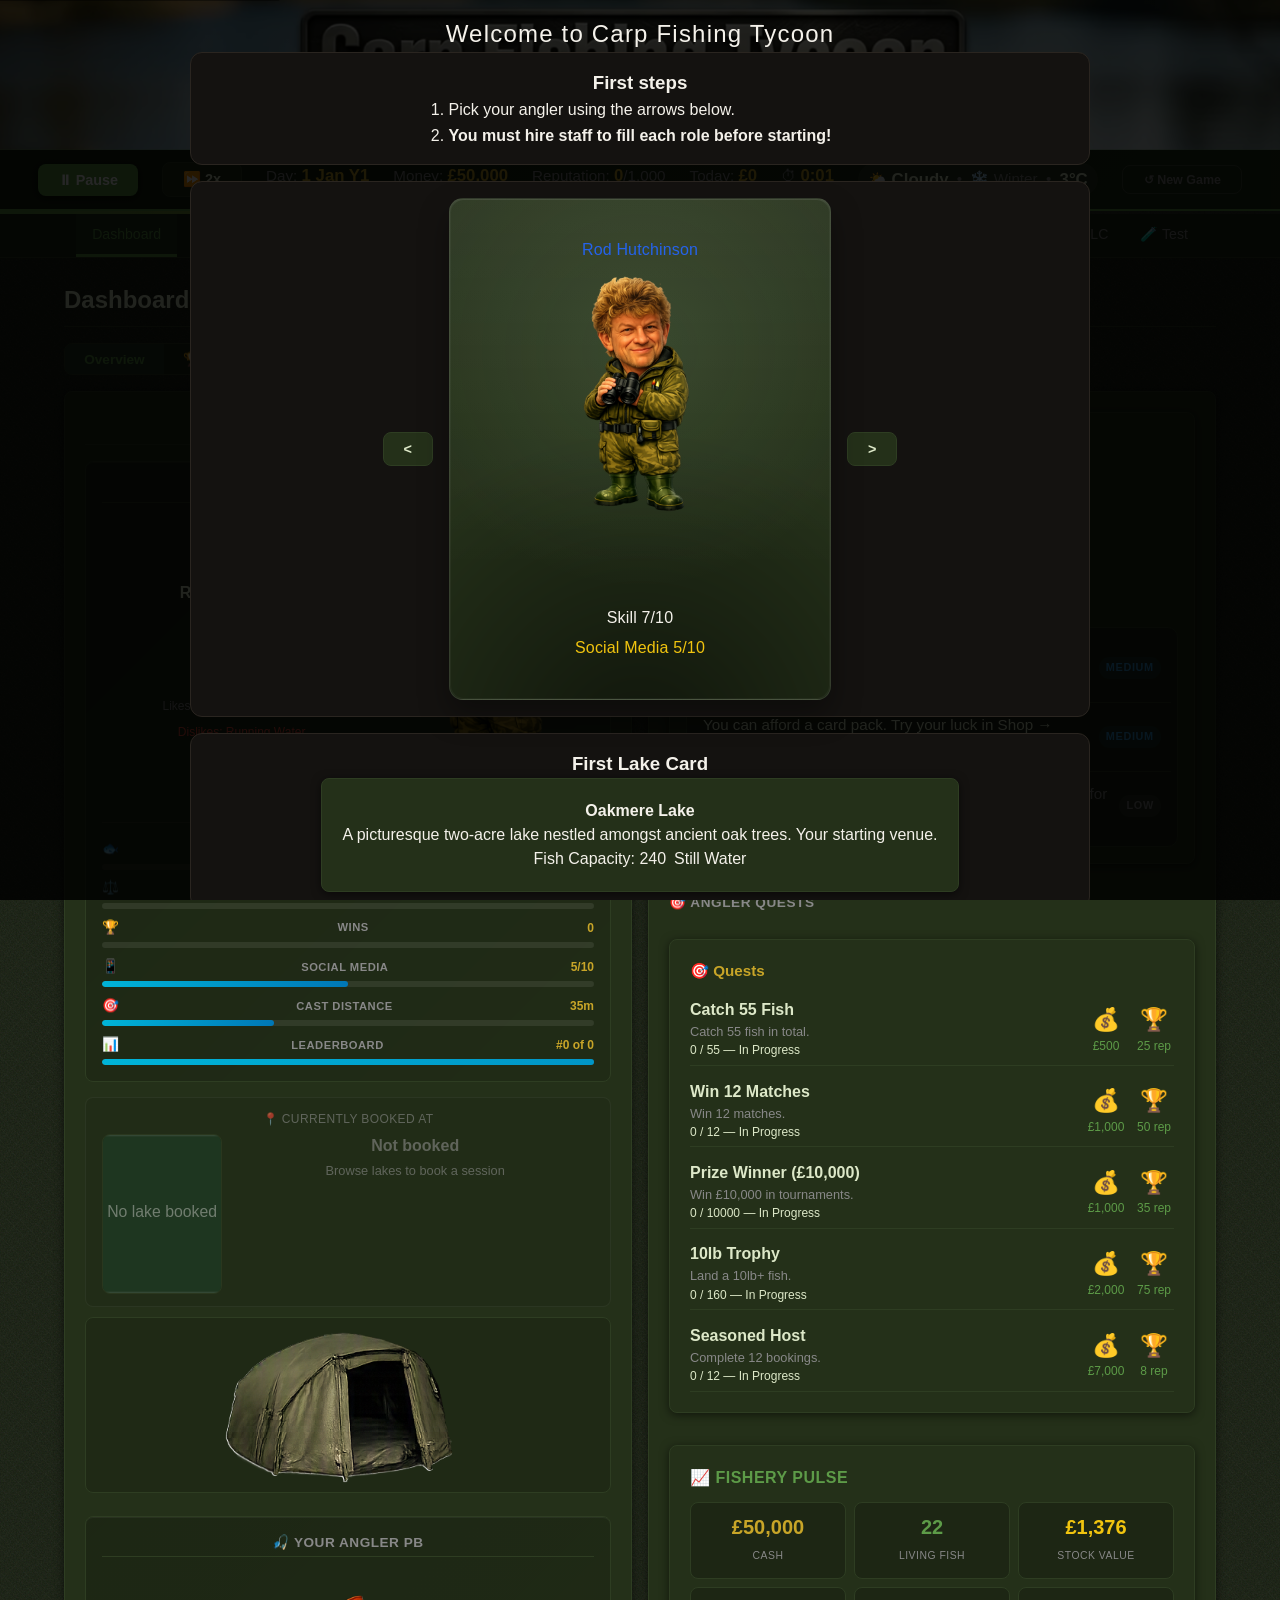
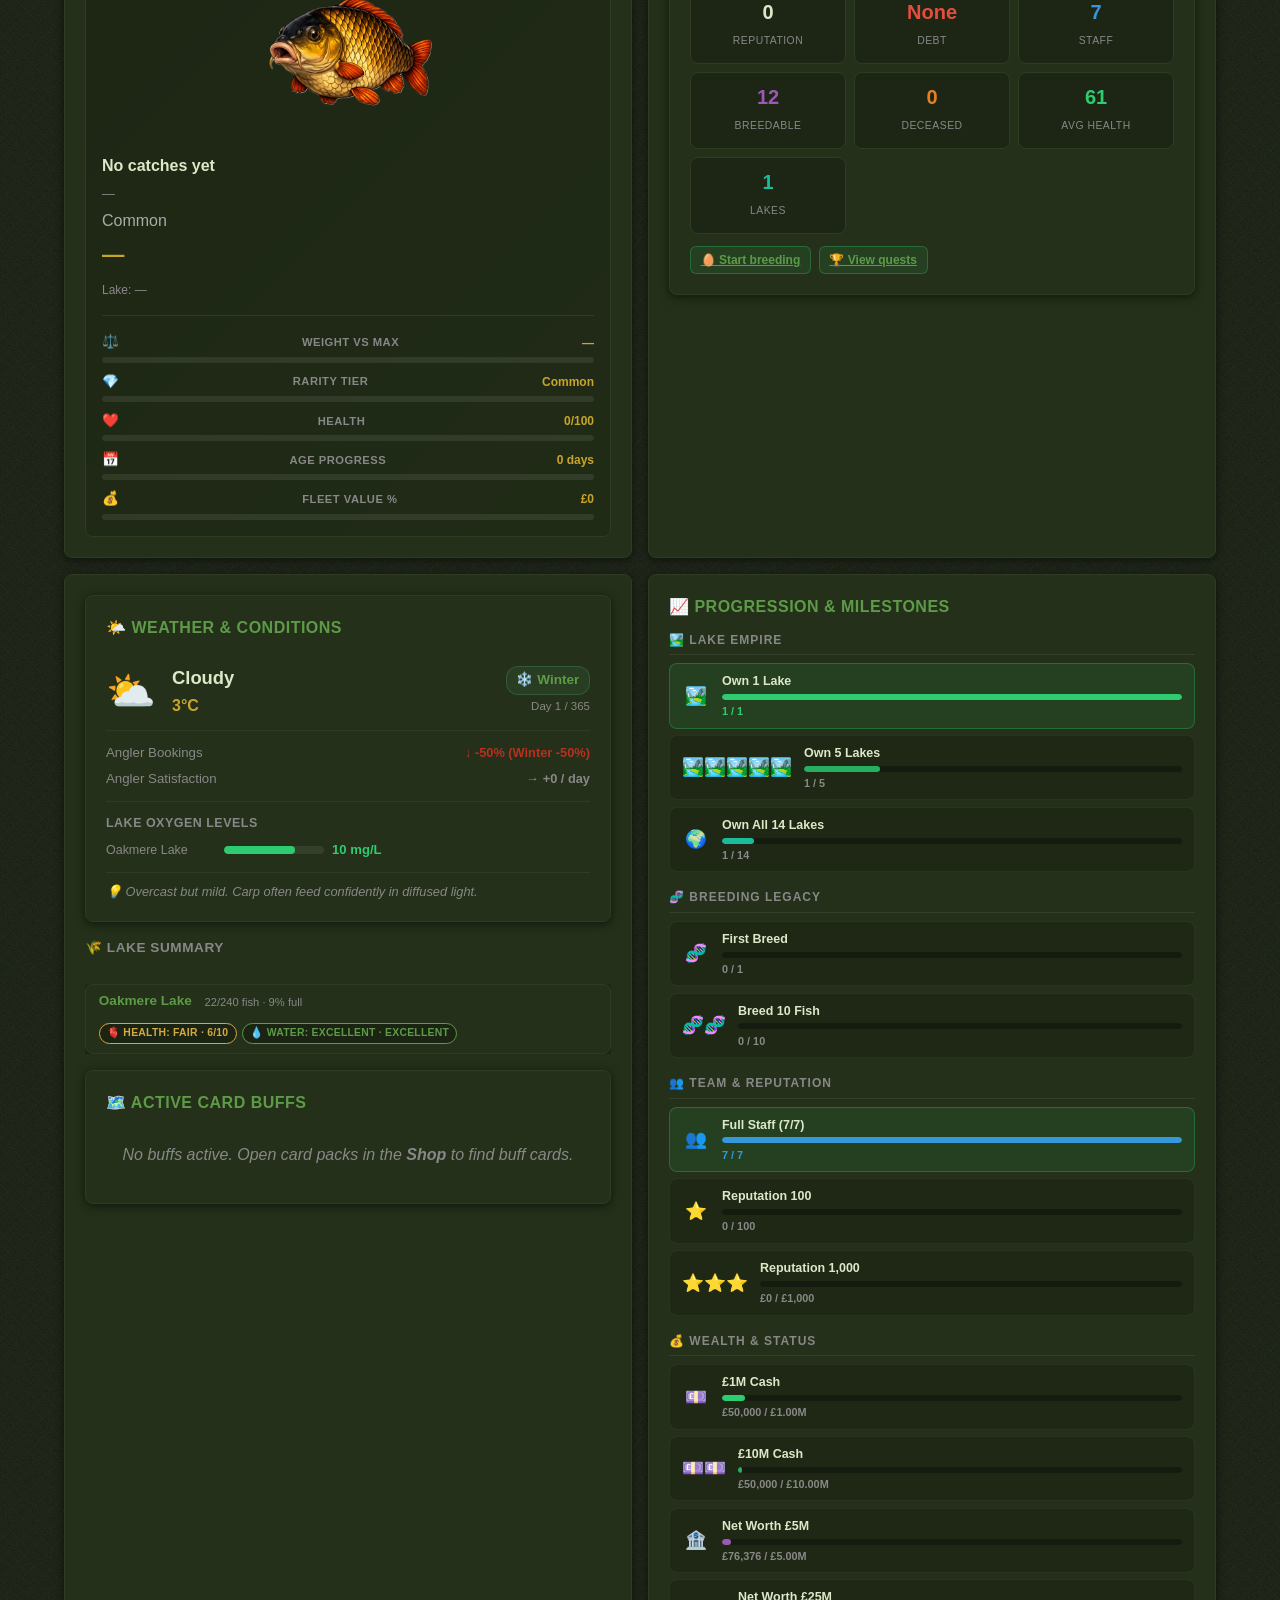
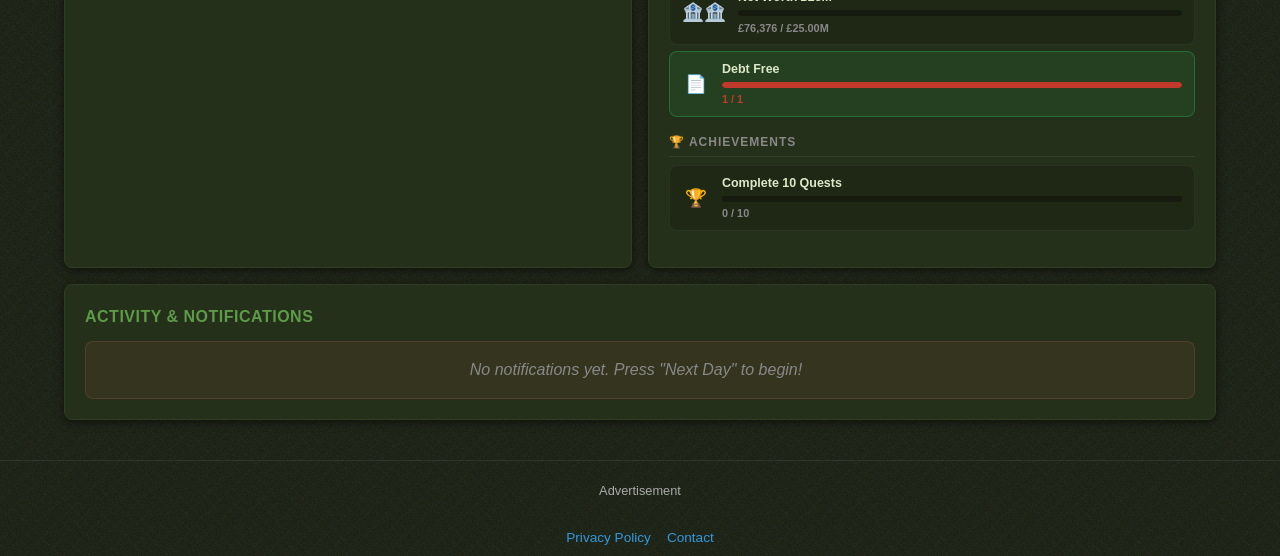
<file: index.html>
<!DOCTYPE html>
<html lang="en-GB">
<head>
    <meta charset="UTF-8">
    <meta name="viewport" content="width=device-width, initial-scale=1.0">
    <title>Carp Fishing Tycoon</title>
    <link rel="stylesheet" href="css/style.css?v=93">
    <link rel="stylesheet" href="css/anglers.css?v=17">
</head>
<body>
    <!-- Banner -->
    <div id="game-banner">
        <div id="banner-bg"></div>
    </div>

    <!-- Top Bar -->
    <header id="top-bar">
        <button id="pause-btn" class="btn btn-primary" onclick="UI.toggleTimer()">&#x23F8; Pause</button>
        <button id="speed-btn" class="btn btn-secondary" onclick="UI.toggleSpeed()">&#x23E9; 2x</button>
        <div id="top-stats">
            <span id="day-counter" class="stat-item">Day: <strong>1 Jan Y1</strong></span>
            <span id="money-display" class="stat-item">Money: <strong>&pound;50,000</strong></span>
            <span id="reputation-display" class="stat-item">Reputation: <strong>0</strong>/1,000</span>
            <span id="income-display" class="stat-item">Today: <strong>&pound;0</strong></span>
            <span id="timer-display" class="stat-item">&#x23F1; <strong>1:00</strong></span>
            <span id="weather-display" class="stat-item weather-stat">&mdash;</span>
        </div>
        <button id="reset-btn" class="btn btn-reset" onclick="UI.confirmReset()">&#x21BA; New Game</button>
    </header>
    <div id="transit-banner" class="transit-banner hidden">&#128170; Fish in transit: <strong id="transit-count">0</strong></div>
    <div id="day-progress-track"><div id="day-progress-fill"></div></div>

    <!-- Tab Navigation -->
    <nav id="tab-nav">
        <button class="tab-btn active" data-tab="dashboard">Dashboard</button>
        <button class="tab-btn" data-tab="lakes">Lakes</button>
        <button class="tab-btn" data-tab="buylakes">Buy Lakes</button>
        <button class="tab-btn" data-tab="anglers">Anglers</button>
        <button class="tab-btn" data-tab="rigs">🎣 My Rigs</button>
        <button class="tab-btn" data-tab="breeding">Breeding Pond</button>
        <button class="tab-btn" data-tab="finance">Finance</button>
        <button class="tab-btn" data-tab="shop">Shop</button>
        <button class="tab-btn" data-tab="staff">Staff</button>
        <button class="tab-btn" data-tab="cards">&#x1F0CF; Cards</button>
        <button class="tab-btn" data-tab="news">&#x1F4F0; News</button>
        <button class="tab-btn" data-tab="dlc">🎁 DLC</button>
        <button class="tab-btn" data-tab="test">🧪 Test</button>
    </nav>

    <!-- Content Panels -->
    <main id="content">
        <!-- Dashboard Panel -->
        <section id="panel-dashboard" class="panel active">
            <h2>Dashboard</h2>
            <div class="dashboard-grid">
                <div class="dashboard-card">
                    <h3>Notifications</h3>
                    <div id="notification-board">
                        <p class="empty-state">No notifications yet. Press "Next Day" to begin!</p>
                    </div>
                </div>
                <div class="dashboard-card">
                    <h3>Overview</h3>
                    <div id="dashboard-overview">
                        <p>Lakes owned: <span id="overview-lakes">0</span></p>
                        <p>Total fish: <span id="overview-fish">0</span></p>
                        <p>Active anglers: <span id="overview-anglers">0</span></p>
                    </div>
                </div>
                <div class="dashboard-card">
                    <h3>Quests</h3>
                    <div id="dashboard-quests">
                        <p class="empty-state">Quests coming soon...</p>
                    </div>
                </div>
                <div class="dashboard-card">
                    <h3>Charts</h3>
                    <div id="dashboard-charts">
                        <p class="empty-state">Charts coming soon...</p>
                    </div>
                </div>
            </div>
        </section>

        <!-- Lakes Panel -->
        <section id="panel-lakes" class="panel">
            <h2>Lake Management</h2>

            <!-- Owned lakes: sidebar list + right detail panel -->
            <div id="lake-owned-section" class="hidden">
                <h3 class="lakes-section-heading">&#x1F3E1; My Lakes</h3>
                <div class="lake-owned-layout">
                    <div id="lake-owned-list"></div>
                    <div id="active-lake-detail" class="lake-right-panel"></div>
                    <div id="lake-management-panel" class="lake-management-panel"></div>
                </div>
            </div>
        </section>

        <!-- Buy Lakes Panel -->
        <section id="panel-buylakes" class="panel">
            <h2>Buy Lakes</h2>
            <div id="lake-market-grid"></div>
        </section>

        <!-- Anglers Panel -->
        <section id="panel-anglers" class="panel">
            <h2>Anglers</h2>
            <div id="anglers-content"></div>
        </section>

        <!-- Rigs Panel -->
        <section id="panel-rigs" class="panel">
            <h2>🎣 My Rigs</h2>
            <div id="rigs-content"></div>
        </section>

        <!-- Breeding Pond Panel -->
        <section id="panel-breeding" class="panel">
            <h2>&#x1F95A; Breeding Pond</h2>
            <p class="empty-state">Loading breeding pond...</p>
        </section>

        <!-- Shop Panel -->
        <section id="panel-shop" class="panel">
            <h2>Shop</h2>
            <p class="empty-state">Loading shop...</p>
        </section>

        <!-- Cards Panel -->
        <section id="panel-cards" class="panel">
            <h2>&#x1F0CF; Card Inventory</h2>
            <p class="empty-state">Loading cards...</p>
        </section>

        <!-- News Panel -->
        <section id="panel-news" class="panel">
            <h2>&#x1F4F0; News</h2>
            <p class="empty-state">Loading news...</p>
        </section>

        <!-- Staff Panel -->
        <section id="panel-staff" class="panel">
            <h2>Staff</h2>
            <p class="empty-state">Loading staff...</p>
        </section>

        <!-- DLC Panel -->
        <section id="panel-dlc" class="panel">
            <h2>🎁 DLC</h2>
            <div id="dlc-content"></div>
        </section>

        <!-- Test Panel -->
        <section id="panel-test" class="panel">
            <h2>🧪 Test</h2>
            <div id="test-content">Test page placeholder</div>
        </section>

        <!-- Finance Panel -->
        <section id="panel-finance" class="panel">
            <h2>Finance</h2>
            <p class="empty-state">Loading finance...</p>
        </section>


    </main>

    <!-- Page-bottom Ad / Legal Links -->
    <div id="ad-slot" style="min-height:60px;display:flex;align-items:center;justify-content:center;color:#aaa;font-size:0.8rem;border-top:1px solid rgba(255,255,255,0.08);padding:0.5rem;margin-top:1rem;">
        Advertisement
    </div>
    <div style="display:flex;justify-content:center;gap:1rem;padding:0.5rem;font-size:0.85rem;">
        <a href="privacy-policy.html" style="color:#3498db;text-decoration:none;">Privacy Policy</a>
        <a href="contact.html" style="color:#3498db;text-decoration:none;">Contact</a>
    </div>

    <!-- Modal Overlay -->
    <div id="modal-overlay" class="hidden">
        <div id="modal-content">
            <button id="modal-close" class="btn btn-close">&times;</button>
            <div id="modal-body"></div>
        </div>
    </div>

    <!-- Toast Notifications -->
    <div id="toast-container"></div>

    <!-- Google AdSense (uncomment and add your client ID when ready) -->
    <!--
    <script async src="https://pagead2.googlesyndication.com/pagead/js/adsbygoogle.js?client=ca-pub-XXXXXXXXXXXXXXXX" crossorigin="anonymous"></script>
    <script>
        var adSlot = document.getElementById('ad-slot');
        if (adSlot && typeof adsbygoogle !== 'undefined') {
            adSlot.innerHTML = '<ins class="adsbygoogle" style="display:block" data-ad-client="ca-pub-XXXXXXXXXXXXXXXX" data-ad-slot="XXXXXXXXXXXXXXXX" data-ad-format="auto" data-full-width-responsive="true"></ins>';
            (adsbygoogle = window.adsbygoogle || []).push({});
        }
    </script>
    -->

    <style>
        #reset-btn { min-width: 120px; }
    </style>

    <!-- Welcome Screen -->
    <div id="welcome-screen" style="display:none;position:fixed;inset:0;background:rgba(0,0,0,0.85);z-index:9999;color:#f4f1ea;font-family:Helvetica,Arial,sans-serif;overflow-y:auto;padding:1rem;">
        <div style="max-width:900px;margin:0 auto;">
            <h2 style="text-align:center;font-weight:300;letter-spacing:0.05em;">Welcome to Carp Fishing Tycoon</h2>

            <div style="background:#141210;border:1px solid #2a2520;border-radius:12px;padding:1rem;margin-bottom:1rem;text-align:center;">
                <h3 style="margin-top:0;">First steps</h3>
                <ol style="line-height:1.6;display:inline-block;text-align:left;">
                    <li>Pick your angler using the arrows below.</li>
                    <li><strong>You must hire staff to fill each role before starting!</strong></li>
                </ol>
            </div>

            <div style="background:#141210;border:1px solid #2a2520;border-radius:12px;padding:1rem;margin-bottom:1rem;">
                <div style="display:flex;align-items:center;justify-content:center;gap:1rem;">
                    <button id="angler-prev" class="btn btn-secondary">&lt;</button>
                    <div id="welcome-angler-carousel" style="min-width:220px;"></div>
                    <button id="angler-next" class="btn btn-secondary">&gt;</button>
                </div>
            </div>

            <div style="background:#141210;border:1px solid #2a2520;border-radius:12px;padding:1rem;margin-bottom:1rem;text-align:center;">
                <h3 style="margin-top:0;">First Lake Card</h3>
                <div id="welcome-lake-card"></div>
            </div>

            <div id="welcome-checklist" style="background:#141210;border:1px solid #2a2520;border-radius:12px;padding:1rem;margin-bottom:1rem;text-align:center;"></div>

            <div style="text-align:center;margin:1rem 0;">
                <button id="welcome-start-btn" class="btn btn-primary" onclick="Welcome.startGame()">Start Game</button>
            </div>
        </div>
    </div>

    <!-- Scripts -->
    <script src="js/game.js?v=27"></script>
    <script src="js/ui.js?v=12"></script>
    <script src="js/fish.js?v=15"></script>
    <script src="js/news.js?v=17"></script>
    <script src="js/cards.js?v=28"></script>
    <script src="js/shop.js?v=44"></script>
    <script src="js/anglers.js?v=79"></script>
    <script src="js/rigs.js?v=36"></script>
    <script src="js/rig-components.js?v=3"></script>
    <script src="js/disasters.js?v=2"></script>
    <script src="js/weather.js?v=13"></script>
    <script src="js/breeding.js?v=23"></script>
    <script src="js/finance.js?v=14"></script>
    <script src="js/dashboard.js?v=97"></script>
    <script src="js/lakes.js?v=28"></script>
    <script src="js/welcome-entry.js?v=17"></script>
    <script src="js/staff.js?v=14"></script>
    <script src="js/dlc.js"></script>
    <script src="js/test.js?v=8"></script>
    <script>
        window.addEventListener('DOMContentLoaded', function () {
            if (typeof Game === 'undefined' || typeof Game.init !== 'function') return;

            try {
                var saved = localStorage.getItem('carpFishingTycoon_saveData');
                console.log('[load] raw saved length=', saved ? saved.length : 0);
                var hasSave = !!saved;

                if (typeof Game.init === 'function') {
                    try {
                        var initResult = Game.init();
                        console.log('[load] Game.init result keys=', initResult ? Object.keys(initResult).sort().join(',') : 'null/undefined');
                    } catch (e) {
                        console.warn('[load] Game.init failed', e);
                    }
                }
                if (typeof Anglers !== 'undefined' && typeof Anglers.initState === 'function') {
                    try { Anglers.initState(); } catch (e) { console.warn('[load] Anglers.initState failed', e); }
                }
                if (typeof UI !== 'undefined' && typeof UI.init === 'function') {
                    try { UI.init(); } catch (e) { console.warn('[load] UI.init failed', e); }
                }

                if (hasSave) {
                    if (typeof Dashboard !== 'undefined' && typeof Dashboard.renderDashboard === 'function') {
                        try { Dashboard.renderDashboard(); } catch (e) { console.warn('[load] Dashboard.renderDashboard failed', e); }
                    }
                    return;
                }

                if (typeof Welcome !== 'undefined' && typeof Welcome.show === 'function') {
                    Welcome.show();
                }
            } catch (e) {
                console.warn('[load] top-level load failed', e);
                try { if (typeof Welcome !== 'undefined' && typeof Welcome.show === 'function') Welcome.show(); } catch (e2) {}
            }
        });
    </script>
</body>
</html>
<!-- pages rebuild trigger -->
</file>
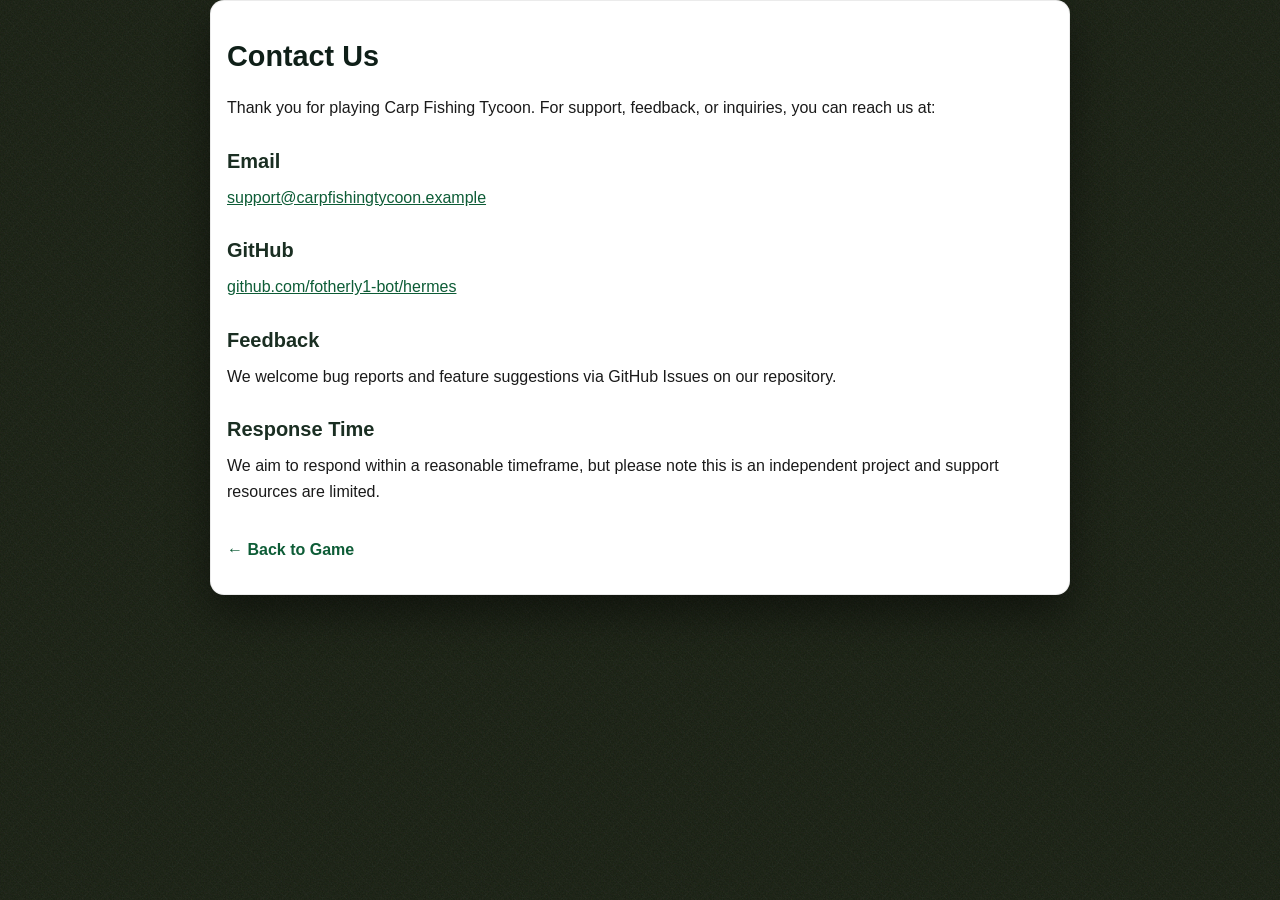
<file: contact.html>
<!DOCTYPE html>
<html lang="en-GB">
<head>
    <meta charset="UTF-8">
    <meta name="viewport" content="width=device-width, initial-scale=1.0">
    <title>Contact - Carp Fishing Tycoon</title>
    <link rel="stylesheet" href="css/style.css">
</head>
<body>
    <div class="legal-container">
        <h1>Contact Us</h1>
        <p>Thank you for playing Carp Fishing Tycoon. For support, feedback, or inquiries, you can reach us at:</p>

        <h2>Email</h2>
        <p><a href="mailto:support@carpfishingtycoon.example">support@carpfishingtycoon.example</a></p>

        <h2>GitHub</h2>
        <p><a href="https://github.com/fotherly1-bot/hermes" target="_blank" rel="noopener">github.com/fotherly1-bot/hermes</a></p>

        <h2>Feedback</h2>
        <p>We welcome bug reports and feature suggestions via GitHub Issues on our repository.</p>

        <h2>Response Time</h2>
        <p>We aim to respond within a reasonable timeframe, but please note this is an independent project and support resources are limited.</p>

        <a class="back-link" href="index.html">&larr; Back to Game</a>
    </div>
</body>
</html>
</file>
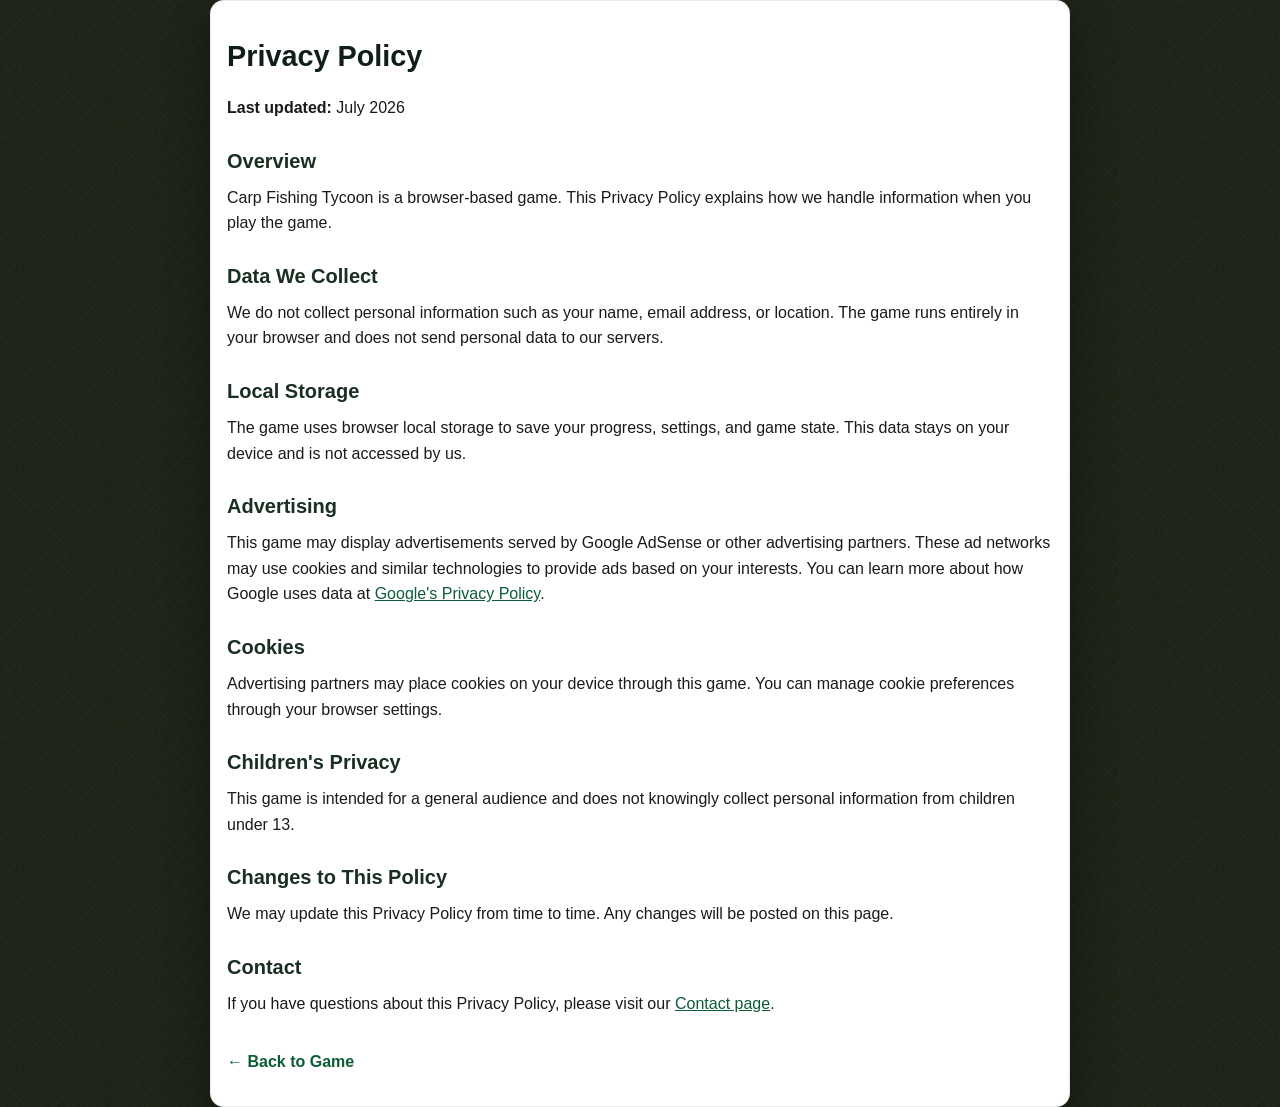
<file: privacy-policy.html>
<!DOCTYPE html>
<html lang="en-GB">
<head>
    <meta charset="UTF-8">
    <meta name="viewport" content="width=device-width, initial-scale=1.0">
    <title>Privacy Policy - Carp Fishing Tycoon</title>
    <link rel="stylesheet" href="css/style.css">
</head>
<body>
    <div class="legal-container">
        <h1>Privacy Policy</h1>
        <p><strong>Last updated:</strong> July 2026</p>

        <h2>Overview</h2>
        <p>Carp Fishing Tycoon is a browser-based game. This Privacy Policy explains how we handle information when you play the game.</p>

        <h2>Data We Collect</h2>
        <p>We do not collect personal information such as your name, email address, or location. The game runs entirely in your browser and does not send personal data to our servers.</p>

        <h2>Local Storage</h2>
        <p>The game uses browser local storage to save your progress, settings, and game state. This data stays on your device and is not accessed by us.</p>

        <h2>Advertising</h2>
        <p>This game may display advertisements served by Google AdSense or other advertising partners. These ad networks may use cookies and similar technologies to provide ads based on your interests. You can learn more about how Google uses data at <a href="https://policies.google.com/privacy" target="_blank" rel="noopener">Google's Privacy Policy</a>.</p>

        <h2>Cookies</h2>
        <p>Advertising partners may place cookies on your device through this game. You can manage cookie preferences through your browser settings.</p>

        <h2>Children's Privacy</h2>
        <p>This game is intended for a general audience and does not knowingly collect personal information from children under 13.</p>

        <h2>Changes to This Policy</h2>
        <p>We may update this Privacy Policy from time to time. Any changes will be posted on this page.</p>

        <h2>Contact</h2>
        <p>If you have questions about this Privacy Policy, please visit our <a href="contact.html">Contact page</a>.</p>

        <a class="back-link" href="index.html">&larr; Back to Game</a>
    </div>
</body>
</html>
</file>
<file: css/style.css>
/* === Carp Fishing Tycoon - Stylesheet === */

:root {
    --colour-bg: #161d10;
    --colour-panel: #1e2a16;
    --colour-card: #243019;
    --colour-accent: #5d9b48;
    --colour-accent-hover: #6fb558;
    --colour-gold: #c8a528;
    --colour-danger: #b83020;
    --colour-text: #dde8c8;
    --colour-text-muted: #888888;
    --colour-border: #2e3d22;
    --colour-locked: #1e2a16;
    --colour-available: #243019;
    --colour-owned: #161d10;
    --radius: 8px;
    --shadow: 0 2px 10px rgba(0, 0, 0, 0.55);
}

* {
    margin: 0;
    padding: 0;
    box-sizing: border-box;
}

body {
    font-family: 'Segoe UI', Tahoma, Geneva, Verdana, sans-serif;
    background-color: var(--colour-bg);
    background-image:
        url("data:image/svg+xml,%3Csvg xmlns='http://www.w3.org/2000/svg' width='200' height='200'%3E%3Cfilter id='n'%3E%3CfeTurbulence type='fractalNoise' baseFrequency='0.68' numOctaves='4' stitchTiles='stitch'/%3E%3C/filter%3E%3Crect width='200' height='200' filter='url(%23n)' opacity='0.09'/%3E%3C/svg%3E"),
        repeating-linear-gradient(
            45deg,
            transparent,
            transparent 8px,
            rgba(255, 255, 255, 0.013) 8px,
            rgba(255, 255, 255, 0.013) 9px
        ),
        repeating-linear-gradient(
            135deg,
            transparent,
            transparent 14px,
            rgba(255, 255, 255, 0.007) 14px,
            rgba(255, 255, 255, 0.007) 15px
        );
    background-size: 200px 200px, 12px 12px, 20px 20px;
    background-repeat: repeat;
    color: var(--colour-text);
    min-height: 100vh;
    line-height: 1.5;
}

/* === Top Bar === */
#game-banner {
    display: flex;
    flex-direction: column;
    align-items: center;
    justify-content: flex-start;
    gap: 0.2rem;
    padding: 0;
    background-image: url('../img/banner.png');
    background-size: cover;
    background-position: top center;
    background-repeat: no-repeat;
    background-color: #0d0d0d;
    border-bottom: 1px solid rgba(93,155,72,0.25);
    text-align: center;
    position: relative;
    overflow: hidden;
    height: 150px;
}

/* === Legal Pages === */
.legal-container {
    max-width: 860px;
    margin: 0 auto;
    padding: 2rem 1rem;
    font-family: Helvetica, Arial, sans-serif;
    line-height: 1.6;
    background: #ffffff;
    color: #1a1a1a;
    border-radius: 14px;
    border: 1px solid rgba(0,0,0,0.08);
    box-shadow: 0 18px 42px rgba(0,0,0,0.45), inset 0 1px 0 rgba(255,255,255,0.6);
}
.legal-container h1 {
    font-size: 1.8rem;
    font-weight: 900;
    margin-bottom: 1rem;
    color: #0f1f18;
}
.legal-container h2 {
    font-size: 1.25rem;
    font-weight: 800;
    margin-top: 1.5rem;
    margin-bottom: 0.5rem;
    color: #1a2e22;
}
.legal-container p {
    margin: 0.5rem 0;
}
.legal-container a {
    color: #0d5c36;
    text-decoration: underline;
}
.legal-container .back-link {
    display: inline-block;
    margin-top: 1.5rem;
    color: #0d5c36;
    text-decoration: none;
    font-weight: 700;
}
.legal-container .back-link:hover {
    text-decoration: underline;
}

/* subtle decorative overlay */
#game-banner::before {
    content: '';
    position: absolute;
    inset: 0;
    background: linear-gradient(135deg, rgba(13,13,13,0.95) 0%, rgba(26,26,26,0.7) 50%, rgba(34,34,34,0.5) 70%, rgba(17,17,17,0.95) 100%);
    background: radial-gradient(ellipse at 50% 0%, rgba(74,156,109,0.08) 0%, transparent 70%);
    pointer-events: none;
    z-index: 0;
}

#top-bar {
    display: flex;
    align-items: center;
    justify-content: center;
    gap: 1.5rem;
    padding: 0.75rem 1.5rem;
    background: linear-gradient(135deg, #162210, #1f3016);
    border-bottom: 2px solid var(--colour-accent);
    position: sticky;
    top: 0;
    z-index: 100;
}

#top-stats {
    display: flex;
    gap: 1.5rem;
    flex-wrap: wrap;
}

.transit-banner {
    background: linear-gradient(90deg,#2a2210,#3e3010,#2a2210);
    border-bottom: 1px solid #b89a3a;
    color: #f3e7b8;
    padding: 0.35rem 1rem;
    text-align: center;
    font-weight: 600;
    letter-spacing: 0.02em;
}

.transit-banner.hidden { display: none; }

.stat-item {
    font-size: 0.95rem;
    color: var(--colour-text-muted);
}

.stat-item strong {
    color: var(--colour-gold);
    font-size: 1.05rem;
}

/* === Buttons === */
.btn {
    padding: 0.5rem 1.25rem;
    border: none;
    border-radius: var(--radius);
    cursor: pointer;
    font-size: 0.9rem;
    font-weight: 600;
    transition: all 0.2s ease;
}

.btn-primary {
    background: var(--colour-accent);
    color: #fff;
    box-shadow: var(--shadow);
}

.btn-primary:hover {
    background: var(--colour-accent-hover);
    transform: translateY(-1px);
}

.btn-secondary {
    background: var(--colour-card);
    color: var(--colour-text);
    border: 1px solid var(--colour-border);
}

.btn-secondary:hover {
    background: var(--colour-border);
}

.btn-danger {
    background: var(--colour-danger);
    color: #fff;
}

.btn-danger:hover {
    background: #e74c3c;
}

.btn-close {
    background: transparent;
    color: var(--colour-text-muted);
    font-size: 1.5rem;
    padding: 0.25rem 0.5rem;
    line-height: 1;
}

.btn-close:hover {
    color: var(--colour-text);
}

.btn:disabled {
    opacity: 0.5;
    cursor: not-allowed;
    transform: none;
}

/* === Tab Navigation === */
#tab-nav {
    display: flex;
    justify-content: center;
    gap: 0;
    background: var(--colour-panel);
    border-bottom: 1px solid var(--colour-border);
    overflow-x: auto;
    scrollbar-width: thin;
    -webkit-overflow-scrolling: touch;
}

.tab-btn {
    padding: 0.75rem 1rem;
    background: transparent;
    border: none;
    color: var(--colour-text-muted);
    font-size: 0.88rem;
    font-weight: 500;
    cursor: pointer;
    border-bottom: 3px solid transparent;
    transition: all 0.2s ease;
    white-space: nowrap;
    flex-shrink: 0;
}

.tab-btn:hover {
    color: var(--colour-text);
    background: rgba(255, 255, 255, 0.05);
}

.tab-btn.active {
    color: var(--colour-accent);
    border-bottom-color: var(--colour-accent);
    background: rgba(74, 156, 109, 0.1);
}

/* Welcome checklist */
.welcome-checklist {
    text-align: left;
    display: inline-block;
    min-width: 220px;
}
.welcome-checklist-title {
    font-weight: 700;
    color: var(--colour-accent);
    margin-bottom: 0.5rem;
}
.welcome-checklist-item {
    display: flex;
    align-items: center;
    gap: 0.6rem;
    padding: 0.35rem 0;
    color: var(--colour-text-muted);
    font-size: 0.92rem;
}
.welcome-checklist-done {
    color: var(--colour-text);
}
.welcome-checklist-check {
    font-weight: 700;
    width: 1.1rem;
    text-align: center;
    color: var(--colour-accent);
}

/* === Content Panels === */
#content {
    padding: 1.5rem;
    max-width: 1200px;
    margin: 0 auto;
}

.panel {
    display: none;
}

.panel.active {
    display: block;
}

.panel h2 {
    margin-bottom: 1rem;
    font-size: 1.5rem;
    color: var(--colour-text);
    border-bottom: 1px solid var(--colour-border);
    padding-bottom: 0.5rem;
}

#panel-staff {
    padding: 2rem;
}

/* === Dashboard Grid === */
.dashboard-grid {
    display: grid;
    grid-template-columns: repeat(auto-fit, minmax(280px, 1fr));
    gap: 1rem;
}

.dashboard-card {
    background: var(--colour-card);
    border-radius: var(--radius);
    padding: 1.25rem;
    box-shadow: var(--shadow);
    border: 1px solid var(--colour-border);
}

.dashboard-card h3 {
    font-size: 1rem;
    color: var(--colour-accent);
    margin-top: 0;
    margin-bottom: 0.75rem;
    text-transform: uppercase;
    letter-spacing: 0.5px;
}

/* === Lake Grid === */
.lake-grid {
    display: grid;
    grid-template-columns: repeat(auto-fill, minmax(300px, 1fr));
    gap: 1rem;
}

.lake-card {
    background: var(--colour-card);
    border-radius: var(--radius);
    padding: 1.25rem;
    box-shadow: var(--shadow);
    border: 2px solid var(--colour-border);
    transition: all 0.2s ease;
    position: relative;
}

.lake-card:hover {
    transform: translateY(-2px);
    box-shadow: 0 4px 12px rgba(0, 0, 0, 0.4);
}

/* === Lake Summary List === */
.lake-summary-list {
    display: flex;
    flex-direction: column;
    gap: 0.65rem;
    max-height: 420px;
    overflow-y: auto;
}
.lake-summary-row {
    background: var(--colour-card);
    border-radius: var(--radius);
    padding: 0.55rem 0.8rem;
    border: 1px solid var(--colour-border);
    box-shadow: var(--shadow);
    display: flex;
    align-items: center;
    gap: 0.8rem;
    flex-wrap: wrap;
}
.lake-summary-name {
    font-weight: 700;
    font-size: 0.85rem;
    color: var(--colour-accent);
    line-height: 1.2;
}
.lake-summary-meta {
    font-size: 0.7rem;
    color: var(--colour-text-muted);
    margin-top: 0.1rem;
    line-height: 1.2;
}
.lake-summary-pills {
    display: flex;
    flex-wrap: wrap;
    gap: 0.35rem;
    justify-content: flex-end;
    align-items: center;
}
.lake-pill {
    font-size: 0.65rem;
    font-weight: 700;
    text-transform: uppercase;
    letter-spacing: 0.25px;
    border: 1px solid;
    border-radius: 999px;
    padding: 0.22rem 0.45rem;
    background: rgba(0,0,0,0.25);
    white-space: nowrap;
    line-height: 1.2;
}

.lake-card.owned {
    border-color: var(--colour-accent);
    background: var(--colour-owned);
    cursor: pointer;
}

.lake-card.lake-selected {
    border-color: var(--colour-gold);
    box-shadow: 0 0 0 3px rgba(212, 168, 67, 0.35), var(--shadow);
}

.lake-card.available {
    border-color: var(--colour-available);
}

.lake-card.locked {
    border-color: var(--colour-locked);
    opacity: 0.7;
}

.lake-card h4 {
    font-size: 1.1rem;
    margin-bottom: 0.5rem;
}

.lake-card .lake-cost {
    color: var(--colour-gold);
    font-weight: 700;
    font-size: 1.05rem;
}

.lake-card .lake-reputation {
    color: var(--colour-text-muted);
    font-size: 0.85rem;
    margin-top: 0.25rem;
}

.lake-card .lake-description {
    color: var(--colour-text-muted);
    font-size: 0.85rem;
    margin-top: 0.5rem;
    font-style: italic;
}

.lake-card .lake-info {
    margin-top: 0.75rem;
    font-size: 0.85rem;
    display: flex;
    flex-wrap: wrap;
    gap: 0.5rem;
}

.lake-info-tag {
    background: rgba(255, 255, 255, 0.08);
    padding: 0.2rem 0.5rem;
    border-radius: 4px;
    font-size: 0.8rem;
}

.lake-card .lake-status {
    position: absolute;
    top: 0.75rem;
    right: 0.75rem;
    font-size: 0.75rem;
    text-transform: uppercase;
    font-weight: 700;
    padding: 0.2rem 0.5rem;
    border-radius: 4px;
}

.lake-status.status-owned {
    background: var(--colour-accent);
    color: #fff;
}

.lake-status.status-active-indicator {
    background: var(--colour-gold);
    color: #1a2332;
    right: 5.5rem;
}

.lake-click-hint {
    margin-top: 0.75rem;
    font-size: 0.78rem;
    color: var(--colour-accent);
    opacity: 0.75;
}

.lake-status.status-available {
    background: var(--colour-gold);
    color: #1a2332;
}

.lake-status.status-locked {
    background: var(--colour-danger);
    color: #fff;
}

/* === Lake Detail === */
.lake-detail {
    margin-top: 1.5rem;
    background: var(--colour-card);
    border-radius: var(--radius);
    padding: 1.5rem;
    border: 1px solid var(--colour-border);
}

.lake-detail h3 {
    color: var(--colour-accent);
    margin-bottom: 1rem;
}

.lake-detail-stats {
    display: grid;
    grid-template-columns: repeat(auto-fit, minmax(150px, 1fr));
    gap: 1rem;
    margin-top: 1rem;
}

.lake-detail-stat {
    text-align: center;
    padding: 0.75rem;
    background: rgba(0, 0, 0, 0.2);
    border-radius: var(--radius);
}

.lake-detail-stat .label {
    font-size: 0.8rem;
    color: var(--colour-text-muted);
    text-transform: uppercase;
}

.lake-detail-stat .value {
    font-size: 1.2rem;
    font-weight: 700;
    color: var(--colour-gold);
}

/* === Modal === */
#modal-overlay {
    position: fixed;
    inset: 0;
    background: rgba(0, 0, 0, 0.7);
    display: flex;
    align-items: center;
    justify-content: center;
    z-index: 1000;
}

#modal-content {
    background: var(--colour-panel);
    border-radius: var(--radius);
    padding: 2rem;
    max-width: 500px;
    width: 90%;
    max-height: 80vh;
    overflow-y: auto;
    position: relative;
    box-shadow: 0 8px 32px rgba(0, 0, 0, 0.5);
    border: 1px solid var(--colour-border);
}

#modal-close {
    position: absolute;
    top: 0.5rem;
    right: 0.75rem;
}

/* ── Angler Selector Carousel ─────────────────────────────────────────────── */
.angler-selector-carousel {
    display: flex;
    gap: 1.25rem;
    overflow-x: auto;
    padding: 0.75rem 0.25rem 1.25rem;
    scroll-snap-type: x mandatory;
}
.angler-selector-card {
    flex: 0 0 280px;
    scroll-snap-align: start;
    background: var(--colour-card);
    border: 1px solid var(--colour-border);
    border-radius: var(--radius);
    padding: 1.25rem;
    display: flex;
    flex-direction: column;
    align-items: center;
    gap: 0.75rem;
}
.angler-selector-card img {
    width: 100%;
    aspect-ratio: 1 / 1;
    object-fit: cover;
    border-radius: 0.5rem;
}
.angler-selector-name {
    font-weight: 800;
    font-size: 1rem;
    text-align: center;
}
.angler-selector-meta {
    font-size: 0.8rem;
    color: var(--colour-text-muted);
    text-align: center;
}
.angler-selector-btn {
    width: 100%;
}

/* === Toast Notifications === */
#toast-container {
    position: fixed;
    top: 5rem;
    right: 1rem;
    z-index: 2000;
    display: flex;
    flex-direction: column;
    gap: 0.5rem;
    max-width: 320px;
}

.toast {
    background: var(--colour-panel);
    border: 1px solid var(--colour-border);
    border-radius: var(--radius);
    padding: 0.75rem 1rem;
    box-shadow: var(--shadow);
    animation: slideIn 0.3s ease;
    position: relative;
    border-left: 4px solid var(--colour-accent);
}

.toast.toast-success {
    border-left-color: var(--colour-accent);
}

.toast.toast-warning {
    border-left-color: var(--colour-gold);
}

.toast.toast-error {
    border-left-color: var(--colour-danger);
}

.toast-message {
    font-size: 0.9rem;
}

@keyframes slideIn {
    from {
        transform: translateX(100%);
        opacity: 0;
    }
    to {
        transform: translateX(0);
        opacity: 1;
    }
}

@keyframes fadeOut {
    from {
        opacity: 1;
    }
    to {
        opacity: 0;
        transform: translateX(50%);
    }
}

/* === Empty State === */
.empty-state {
    color: var(--colour-text-muted);
    font-style: italic;
    text-align: center;
    padding: 1rem;
}

/* === Hidden Utility === */
.hidden {
    display: none !important;
}

/* === Scrollbar Styling === */
::-webkit-scrollbar {
    width: 8px;
}

::-webkit-scrollbar-track {
    background: var(--colour-bg);
}

::-webkit-scrollbar-thumb {
    background: var(--colour-border);
    border-radius: 4px;
}

::-webkit-scrollbar-thumb:hover {
    background: var(--colour-text-muted);
}

/* === Responsive === */
@media (max-width: 768px) {
    #top-bar {
        flex-direction: column;
        align-items: flex-start;
        gap: 0.75rem;
    }

    #top-stats {
        gap: 1rem;
    }

    #content {
        padding: 1rem;
    }

    .lake-grid {
        grid-template-columns: 1fr;
    }

    .dashboard-grid {
        grid-template-columns: 1fr;
    }

    .fish-grid {
        grid-template-columns: 1fr;
    }

    .shop-grid {
        grid-template-columns: 1fr;
    }

    .breeding-slots {
        grid-template-columns: 1fr;
    }
}

/* === Fish Cards === */
.fish-grid {
    display: grid;
    grid-template-columns: repeat(auto-fill, minmax(300px, 1fr));
    gap: 1rem;
    margin-top: 0.75rem;
}

.fish-card {
    background: var(--colour-card);
    border-radius: var(--radius);
    padding: 1rem;
    box-shadow: var(--shadow);
    border: 2px solid var(--colour-border);
    transition: all 0.2s ease;
}

.fish-card:hover {
    transform: translateY(-2px);
    box-shadow: 0 4px 12px rgba(0, 0, 0, 0.4);
}

.fish-card.rarity-common { border-color: #ffffff30; }
.fish-card.rarity-uncommon { border-color: #2ecc71; }
.fish-card.rarity-rare { border-color: #2a8a7a; }
.fish-card.rarity-epic { border-color: #9b59b6; }
.fish-card.rarity-legendary { border-color: #f1c40f; box-shadow: 0 0 12px rgba(241, 196, 15, 0.3); }

.fish-card-header {
    display: flex;
    align-items: center;
    justify-content: space-between;
    padding: 0.6rem 0.8rem;
    border-radius: calc(var(--radius) - 2px) calc(var(--radius) - 2px) 0 0;
}

.fish-card-header-left {
    display: flex;
    flex-direction: column;
    gap: 0.15rem;
}

.fish-card-emoji {
    font-size: 1.7rem;
    line-height: 1;
    opacity: 0.85;
    flex-shrink: 0;
}

.fish-silhouette {
    width: 60px;
    height: 40px;
    border-radius: 6px;
    display: flex;
    align-items: center;
    justify-content: center;
    flex-shrink: 0;
}

.fish-svg {
    width: 50px;
    height: 35px;
}

.fish-card-title {
    display: flex;
    flex-direction: column;
    gap: 0.15rem;
}

.fish-name {
    font-size: 1rem;
    font-weight: 700;
    color: var(--colour-text);
}

.fish-species {
    font-size: 0.8rem;
    color: var(--colour-text-muted);
}

.fish-rarity-badge {
    display: inline-block;
    font-size: 0.7rem;
    font-weight: 700;
    padding: 0.1rem 0.4rem;
    border-radius: 4px;
    text-transform: uppercase;
    letter-spacing: 0.5px;
    width: fit-content;
}

.fish-card-body {
    margin-bottom: 0.5rem;
}

.fish-info-row {
    display: flex;
    justify-content: space-between;
    padding: 0.2rem 0;
    font-size: 0.85rem;
    border-bottom: 1px solid rgba(255, 255, 255, 0.05);
}

.fish-label {
    color: var(--colour-text-muted);
}

.fish-value {
    color: var(--colour-text);
    font-weight: 500;
}

.fish-value.status-alive {
    color: var(--colour-accent);
}

.fish-value.status-dead {
    color: var(--colour-danger);
}

/* === Personality Traits === */
.fish-traits {
    display: flex;
    flex-wrap: wrap;
    gap: 0.35rem;
    margin: 0.5rem 0;
}

.trait-badge {
    background: rgba(74, 156, 109, 0.2);
    border: 1px solid var(--colour-accent);
    color: var(--colour-accent);
    padding: 0.15rem 0.5rem;
    border-radius: 12px;
    font-size: 0.72rem;
    font-weight: 600;
    text-transform: uppercase;
    letter-spacing: 0.3px;
}

/* === Stat Bars === */
.fish-stats {
    margin-top: 0.5rem;
}

.stat-bar-row {
    display: flex;
    align-items: center;
    gap: 0.5rem;
    margin-bottom: 0.3rem;
}

.stat-bar-label {
    font-size: 0.72rem;
    color: var(--colour-text-muted);
    width: 90px;
    text-transform: uppercase;
    flex-shrink: 0;
}

.stat-bar-track {
    flex: 1;
    height: 6px;
    background: rgba(255, 255, 255, 0.1);
    border-radius: 3px;
    overflow: hidden;
}

.stat-bar-fill {
    height: 100%;
    background: linear-gradient(90deg, var(--colour-accent), var(--colour-accent-hover));
    border-radius: 3px;
    transition: width 0.3s ease;
}

.stat-bar-value {
    font-size: 0.72rem;
    color: var(--colour-text-muted);
    width: 25px;
    text-align: right;
}

/* === Fish Lineage (Vertical) === */
.fish-lineage {
    margin-top: 0.75rem;
    padding-top: 0.75rem;
    border-top: 1px solid var(--colour-border);
}

.lineage-title {
    font-size: 0.8rem;
    color: var(--colour-text-muted);
    text-transform: uppercase;
    letter-spacing: 0.5px;
    margin-bottom: 0.5rem;
}

.lineage-tree {
    display: flex;
    flex-direction: column;
    align-items: center;
    gap: 0;
}

.lineage-node {
    display: flex;
    flex-direction: column;
    align-items: center;
    gap: 0.1rem;
}

.lineage-name {
    font-size: 0.78rem;
    font-weight: 600;
    padding: 0.2rem 0.6rem;
    border-radius: 4px;
    background: rgba(255, 255, 255, 0.05);
    border: 1px solid var(--colour-border);
}

.lineage-current .lineage-name {
    background: rgba(74, 156, 109, 0.15);
    border-color: var(--colour-accent);
    color: var(--colour-accent);
}

.lineage-species {
    font-size: 0.68rem;
    color: var(--colour-text-muted);
}

.lineage-connector {
    width: 2px;
    height: 16px;
    background: var(--colour-border);
    margin: 0.1rem 0;
}

.lineage-parents {
    display: flex;
    gap: 1rem;
    flex-wrap: wrap;
    justify-content: center;
}

.lineage-parent {
    display: flex;
    flex-direction: column;
    align-items: center;
    gap: 0.1rem;
}

.lineage-grandparents {
    display: flex;
    gap: 0.5rem;
    flex-wrap: wrap;
    justify-content: center;
}

.lineage-grandparent .lineage-name {
    font-size: 0.7rem;
    opacity: 0.7;
}

/* === Fish Card Actions === */
.fish-card-actions {
    margin-top: 0.75rem;
    padding-top: 0.5rem;
    border-top: 1px solid rgba(255, 255, 255, 0.05);
}

.btn-sm {
    padding: 0.35rem 0.75rem;
    font-size: 0.8rem;
}

/* === Breeding Pond === */
.breeding-description {
    color: var(--colour-text-muted);
    margin-bottom: 1rem;
    font-size: 0.9rem;
}

.breeding-status {
    padding: 0.75rem 1rem;
    border-radius: var(--radius);
    margin-bottom: 1rem;
    font-size: 0.9rem;
    display: flex;
    align-items: center;
    gap: 0.5rem;
}

.breeding-status.active {
    background: rgba(74, 156, 109, 0.15);
    border: 1px solid var(--colour-accent);
    color: var(--colour-accent);
}

.breeding-status.ready {
    background: rgba(212, 168, 67, 0.15);
    border: 1px solid var(--colour-gold);
    color: var(--colour-gold);
}

.breeding-status-icon {
    font-size: 1.3rem;
}

.breeding-slots {
    display: grid;
    grid-template-columns: repeat(auto-fit, minmax(300px, 1fr));
    gap: 1rem;
    margin-bottom: 1.5rem;
}

.breeding-slot {
    background: rgba(0, 0, 0, 0.2);
    border-radius: var(--radius);
    padding: 1rem;
    border: 1px dashed var(--colour-border);
    min-height: 200px;
}

.breeding-slot h4 {
    color: var(--colour-text-muted);
    margin-bottom: 0.75rem;
    font-size: 0.9rem;
    text-transform: uppercase;
}

.breeding-slot-empty {
    display: flex;
    align-items: center;
    justify-content: center;
    min-height: 120px;
}

/* Breeding dropdown selector */
.breeding-select-wrap {
    display: flex;
    flex-direction: column;
    gap: 0.5rem;
    margin-top: 0.25rem;
}

.breeding-select {
    width: 100%;
    padding: 0.55rem 0.75rem;
    background: var(--colour-card);
    color: var(--colour-text);
    border: 1px solid var(--colour-border);
    border-radius: var(--radius);
    font-size: 0.9rem;
    cursor: pointer;
    appearance: auto;
}

.breeding-select:focus {
    outline: none;
    border-color: var(--colour-accent);
    box-shadow: 0 0 0 2px rgba(74, 156, 109, 0.25);
}

.breeding-select optgroup {
    color: var(--colour-text-muted);
    font-weight: 700;
    font-size: 0.8rem;
}

.breeding-select option {
    color: var(--colour-text);
    background: var(--colour-panel);
    padding: 0.3rem;
}

.breeding-select-hint {
    font-size: 0.78rem;
    color: var(--colour-text-muted);
    margin: 0;
}

/* Fish stock compact table */
.fish-stock-table {
    border-radius: var(--radius);
    border: 1px solid var(--colour-border);
    overflow: hidden;
    display: flex;
    flex-direction: column;
    background: var(--colour-card);
}

.fish-stock-body {
    max-height: 280px;
    overflow-y: auto;
    scrollbar-width: thin;
    scrollbar-color: var(--colour-border) var(--colour-card);
}
.fish-stock-body::-webkit-scrollbar { width: 5px; }
.fish-stock-body::-webkit-scrollbar-thumb { background: var(--colour-border); border-radius: 3px; }

.fish-stock-header,
.fish-stock-row {
    display: grid;
    grid-template-columns: 2fr 2fr 1.2fr 1.2fr 1.2fr 1.4fr 1fr 0.8fr;
    gap: 0.5rem;
    padding: 0.55rem 1rem;
    align-items: center;
    font-size: 0.83rem;
}

.fish-stock-header {
    background: var(--colour-bg);
    color: var(--colour-text-muted);
    font-size: 0.75rem;
    font-weight: 700;
    text-transform: uppercase;
    letter-spacing: 0.4px;
    border-bottom: 1px solid var(--colour-border);
}

.fish-stock-row {
    background: var(--colour-card);
    border-bottom: 1px solid var(--colour-border);
    transition: background 0.15s ease;
}

.fish-stock-row:last-child {
    border-bottom: none;
}

.fish-stock-row:hover {
    background: #333333;
}

.fish-stock-row-inpond {
    background: #1f2e1f;
}

.fish-stock-name {
    font-weight: 600;
    color: var(--colour-text);
}

.fish-stock-name em {
    font-weight: 400;
    font-style: normal;
    color: var(--colour-accent);
    font-size: 0.75rem;
}

@media (max-width: 768px) {
    .fish-stock-header,
    .fish-stock-row {
        grid-template-columns: 2fr 1.5fr 1fr 1fr;
    }
    /* Hide weight and lake columns on small screens */
    .fish-stock-header span:nth-child(5),
    .fish-stock-header span:nth-child(6),
    .fish-stock-row span:nth-child(5),
    .fish-stock-row span:nth-child(6) {
        display: none;
    }
}

/* === Section Headings === */
.section-heading {
    font-size: 1.1rem;
    color: var(--colour-text);
    margin-top: 1.5rem;
    margin-bottom: 0.75rem;
    padding-bottom: 0.5rem;
    border-bottom: 1px solid var(--colour-border);
}

/* === Shop === */
.shop-subtitle {
    color: var(--colour-text-muted);
    margin-bottom: 1rem;
    font-size: 0.9rem;
}

.shop-grid {
    display: grid;
    grid-template-columns: repeat(auto-fill, minmax(250px, 1fr));
    gap: 1rem;
    margin-bottom: 1rem;
}

.shop-card {
    background: var(--colour-card);
    border-radius: var(--radius);
    padding: 1.25rem;
    box-shadow: var(--shadow);
    border: 1px solid var(--colour-border);
    transition: all 0.2s ease;
    display: flex;
    flex-direction: column;
    gap: 0.4rem;
}

.shop-card:hover {
    transform: translateY(-2px);
    box-shadow: 0 4px 12px rgba(0, 0, 0, 0.4);
}

.shop-card-owned {
    opacity: 0.6;
    border-color: var(--colour-accent);
}

.shop-card-icon {
    font-size: 1.5rem;
    margin-bottom: 0.25rem;
}

.shop-card h4 {
    font-size: 1rem;
    color: var(--colour-text);
}

.shop-card-desc {
    font-size: 0.82rem;
    color: var(--colour-text-muted);
    flex: 1;
}

.shop-card-cost {
    font-size: 1.05rem;
    font-weight: 700;
    color: var(--colour-gold);
    margin: 0.25rem 0;
}

.shop-card-rarity {
    display: inline-block;
    font-size: 0.7rem;
    font-weight: 700;
    padding: 0.15rem 0.5rem;
    border-radius: 4px;
    text-transform: uppercase;
    letter-spacing: 0.5px;
    width: fit-content;
    margin-bottom: 0.25rem;
}

/* === Angler System === */
.booking-requests {
    display: grid;
    grid-template-columns: repeat(auto-fill, minmax(300px, 1fr));
    gap: 1rem;
    margin-bottom: 1rem;
}

.booking-request-card {
    background: var(--colour-card);
    border-radius: var(--radius);
    padding: 1rem;
    border: 1px solid var(--colour-border);
    box-shadow: var(--shadow);
}

.booking-request-header {
    display: flex;
    justify-content: space-between;
    align-items: center;
    margin-bottom: 0.5rem;
}

.booking-request-header strong {
    font-size: 1rem;
    color: var(--colour-text);
}

.booking-skill {
    font-size: 0.8rem;
    color: var(--colour-gold);
    background: rgba(212, 168, 67, 0.15);
    padding: 0.15rem 0.5rem;
    border-radius: 4px;
}

.booking-request-details {
    margin-bottom: 0.75rem;
}

.booking-request-details p {
    font-size: 0.85rem;
    color: var(--colour-text-muted);
    margin-bottom: 0.25rem;
}

.pref-match {
    color: var(--colour-accent);
    font-weight: 600;
    font-size: 0.8rem;
}

.angler-prefs {
    font-size: 0.8rem !important;
    color: var(--colour-text-muted) !important;
}

.angler-dislikes {
    color: var(--colour-danger) !important;
}

.booking-request-actions {
    display: flex;
    gap: 0.5rem;
}

/* === Calendar === */
.calendar-grid {
    background: var(--colour-card);
    border-radius: var(--radius);
    padding: 1rem;
    border: 1px solid var(--colour-border);
    overflow-x: auto;
}

.calendar-header {
    display: grid;
    grid-template-columns: repeat(7, 1fr);
    gap: 2px;
    margin-bottom: 0.5rem;
}

.calendar-header-cell {
    text-align: center;
    font-size: 0.75rem;
    font-weight: 600;
    color: var(--colour-text-muted);
    padding: 0.4rem 0.25rem;
    background: rgba(0, 0, 0, 0.2);
    border-radius: 4px;
}

.calendar-body {
    display: flex;
    flex-direction: column;
    gap: 2px;
}

.calendar-row {
    display: grid;
    grid-template-columns: repeat(7, 1fr);
    gap: 2px;
}

.calendar-cell {
    padding: 0.5rem 0.25rem;
    border-radius: 4px;
    text-align: center;
    min-height: 40px;
    display: flex;
    align-items: center;
    justify-content: center;
}

.calendar-cell.empty {
    background: rgba(255, 255, 255, 0.02);
}

.calendar-cell.booked {
    color: #fff;
    font-weight: 600;
    border-radius: 4px;
}

.calendar-angler-name {
    font-size: 0.72rem;
    white-space: nowrap;
    overflow: hidden;
    text-overflow: ellipsis;
}

.calendar-empty {
    padding: 1rem;
}

/* === Active Bookings === */
.active-bookings-list {
    display: flex;
    flex-direction: column;
    gap: 0.5rem;
    max-height: 600px;
    overflow-y: auto;
}

.active-booking-card {
    display: flex;
    align-items: center;
    gap: 1rem;
    flex-wrap: wrap;
    background: var(--colour-card);
    padding: 0.75rem 1rem;
    border-radius: var(--radius);
    border-left: 4px solid var(--colour-accent);
    font-size: 0.9rem;
}

.booking-lake-tag {
    font-size: 0.72rem;
    font-weight: 700;
    padding: 0.15rem 0.5rem;
    border-radius: 4px;
    color: #fff;
    text-transform: uppercase;
}

.booking-satisfaction {
    margin-left: auto;
    font-size: 0.8rem;
    color: var(--colour-gold);
}

/* === Angler Pool Grid === */
.angler-pool-grid {
    display: grid;
    grid-template-columns: repeat(3, minmax(260px, 1fr));
    gap: 1.1rem;
    align-items: start;
}

.angler-card {
    background: var(--colour-card);
    border-radius: var(--radius);
    padding: 1.1rem 1.25rem;
    border: 1px solid var(--colour-border);
    transition: all 0.2s ease;
    display: flex;
    flex-direction: column;
    gap: 0.8rem;
    box-sizing: border-box;
    overflow: auto;
}

.angler-card:hover {
    transform: translateY(-1px);
    box-shadow: var(--shadow);
}

.angler-card.angler-booked {
    border-color: var(--colour-accent);
    opacity: 0.7;
}

.angler-card.angler-pending {
    border-color: var(--colour-gold);
}

.angler-card-name--top {
    text-align: center;
    font-weight: 700;
    font-size: 0.95rem;
    padding: 0.5rem 0.75rem 0.25rem;
}

.angler-card-info {
    display: flex;
    gap: 0.5rem;
    margin-bottom: 0.35rem;
}

.angler-skill-badge {
    font-size: 0.72rem;
    background: rgba(74, 156, 109, 0.2);
    color: var(--colour-accent);
    padding: 0.1rem 0.4rem;
    border-radius: 4px;
    font-weight: 600;
}

.angler-budget-badge {
    font-size: 0.72rem;
    background: rgba(212, 168, 67, 0.15);
    color: var(--colour-gold);
    padding: 0.1rem 0.4rem;
    border-radius: 4px;
    font-weight: 600;
}

.angler-card-prefs {
    font-size: 0.78rem;
    color: var(--colour-text-muted);
    margin-bottom: 0.2rem;
}

.angler-card-prefs .pref-label {
    font-weight: 600;
    color: var(--colour-text-muted);
}

.angler-status-tag {
    font-size: 0.75rem;
    font-weight: 700;
    color: #2ecc71;
    text-align: center;
    margin-top: 0.35rem;
}

.angler-status-tag.pending {
    color: var(--colour-gold);
}

.angler-category-badge {
    display: inline-block;
    font-size: 0.7rem;
    font-weight: 700;
    letter-spacing: 0.05em;
    text-transform: uppercase;
    padding: 0.15rem 0.45rem;
    border-radius: 4px;
    margin-left: 0.4rem;
    vertical-align: middle;
}
.cat-professional {
    background: rgba(46, 204, 113, 0.18);
    color: #2ecc71;
}
.cat-amature {
    background: rgba(241, 196, 15, 0.18);
    color: #f1c40f;
}

.anglers-card,
.angler-card {
    background: var(--colour-card);
    border-radius: var(--radius, 12px);
    border: 1px solid var(--colour-border, #2e3d22);
    padding: 1rem;
    box-sizing: border-box;
}

.anglers-card,
.angler-card {
    display: flex;
    flex-direction: column;
    align-items: stretch;
}

.anglers-card-header,
.angler-card-top {
    display: flex;
    justify-content: center;
    align-items: center;
    gap: 0.5rem;
    margin-bottom: 0.5rem;
}

.anglers-card-name,
.angler-card-top-text {
    font-weight: 700;
    font-size: 1rem;
    text-align: center;
}

.anglers-grid,
.anglers-list {
    display: grid;
    grid-template-columns: repeat(auto-fill, minmax(260px, 1fr));
    gap: 1rem;
    align-items: start;
    width: 100%;
    max-width: none;
    padding: 0;
    margin: 0;
}

.angler-photo-placeholder {
    aspect-ratio: 1 / 1;
    max-height: 360px;
    width: 100%;
    margin: 0 auto;
    border-radius: 0.5rem;
    border: 1px solid rgba(255,255,255,0.08);
    display: flex;
    align-items: center;
    justify-content: center;
}

.angler-photo-img,
.angler-img {
    width: 100%;
    max-height: 360px;
    aspect-ratio: 1 / 1;
    object-fit: cover;
    object-position: top center;
    border-radius: 0.5rem;
    display: block;
    margin: 0 auto;
    border: none;
    box-shadow: none;
    outline: none;
}

.angler-photo-placeholder {
    aspect-ratio: 1 / 1;
    max-height: 360px;
    width: 100%;
    margin: 0 auto;
    border-radius: 0.5rem;
    display: flex;
    align-items: center;
    justify-content: center;
    border: none;
    box-shadow: none;
}

.tag {
    display: inline-flex;
    align-items: center;
    gap: 0.3rem;
    padding: 0.25rem 0.5rem;
    border-radius: 999px;
    font-size: 0.8rem;
    font-weight: 700;
    color: #fff;
    background: rgba(255,255,255,0.08);
    border: 1px solid rgba(255,255,255,0.08);
}

.tag-skill { background: #3a7a28; border-color: #3a7a28; }
.tag-social { background: #d99a1c; border-color: #d99a1c; color: #111; }
.tag-budget { background: #7a6020; border-color: #7a6020; }

.anglers-card .btn-primary {
    width: 100%;
    margin-top: auto;
    background: #c0392b;
    border-color: #c0392b;
    color: #fff;
}
.your-angler-profile .btn-primary {
    width: auto;
    margin-top: 0.5rem;
}

/* ── Your Angler tab ─────────────────────────────────────────────────── */
.your-angler-root {
    display: flex;
    flex-direction: column;
    gap: 1.1rem;
}

.your-angler-main-row {
    display: grid;
    grid-template-columns: 1.2fr 1fr;
    gap: 1.25rem;
    align-items: start;
}

.your-angler-left {
    display: flex;
    flex-direction: column;
    gap: 1.1rem;
}

.your-angler-right {
    display: flex;
    flex-direction: column;
    gap: 1.1rem;
}

.your-angler-bio {
    color: var(--colour-text);
    font-size: 0.95rem;
    line-height: 1.65;
    margin: 0;
}

.your-angler-profile {
    display: flex;
    gap: 1.5rem;
    align-items: flex-start;
    justify-content: space-between;
    flex-wrap: wrap;
}

.your-angler-info {
    flex: 1 1 auto;
    min-width: 220px;
}

.your-angler-photo {
    width: 220px;
    height: 220px;
    flex-shrink: 0;
}

.your-angler-name {
    font-size: 2rem;
    font-weight: 900;
    color: #ffffff;
    text-shadow:
        0 0 2px rgba(255, 0, 0, 0.6),
        0 0 2px rgba(0, 255, 255, 0.6),
        2px 0 0 rgba(255, 0, 0, 0.4),
        -2px 0 0 rgba(0, 255, 255, 0.4);
    margin-bottom: 0.4rem;
    letter-spacing: 0.02em;
}

.your-angler-category {
    font-size: 1rem;
    font-style: italic;
    color: #2ecc71;
    margin-bottom: 0.2rem;
}

.your-angler-skill {
    font-size: 0.95rem;
    color: var(--colour-text);
    margin-bottom: 0.6rem;
}

.your-angler-weight {
    font-size: 1.6rem;
    font-weight: 900;
    color: #ffffff;
    margin-bottom: 0.6rem;
}

.your-angler-prefs {
    display: flex;
    flex-direction: column;
    gap: 0.3rem;
    font-size: 0.9rem;
    color: var(--colour-text);
}

.your-angler-section-row {
    display: grid;
    grid-template-columns: 1fr 1fr;
    gap: 1rem;
}

.your-angler-section {
    background: var(--colour-card);
    border: 1px solid var(--colour-border);
    border-radius: var(--radius);
    padding: 1rem 1.25rem;
}

.your-angler-prefs {
    display: flex;
    flex-direction: column;
    gap: 0.4rem;
}

.your-angler-stats-grid {
    display: grid;
    grid-template-columns: repeat(auto-fit, minmax(140px, 1fr));
    gap: 0.75rem;
}

.your-angler-stats-right .your-angler-stats-grid {
    grid-template-columns: repeat(3, 1fr);
}

.your-angler-stat {
    background: rgba(0,0,0,0.15);
    border-radius: var(--radius);
    padding: 0.75rem 0.9rem;
    border: 1px solid var(--colour-border);
    display: flex;
    flex-direction: column;
    gap: 0.25rem;
}

.your-angler-stat-val {
    font-size: 1.2rem;
    font-weight: 800;
    color: var(--colour-gold);
}

.your-angler-stat-lbl {
    font-size: 0.75rem;
    color: var(--colour-text-muted);
    text-transform: uppercase;
    letter-spacing: 0.04em;
}

.your-angler-bests-grid {
    display: grid;
    grid-template-columns: repeat(auto-fit, minmax(200px, 1fr));
    gap: 0.9rem;
}

.your-angler-bests-right .your-angler-bests-grid {
    grid-template-columns: 1fr;
    gap: 0.6rem;
}

.your-angler-best-card {
    background: linear-gradient(180deg, rgba(0,0,0,0.2), rgba(0,0,0,0.05));
    border: 1px solid var(--colour-border);
    border-radius: var(--radius);
    padding: 0.9rem 1rem;
    display: flex;
    flex-direction: column;
    gap: 0.3rem;
}

.your-angler-bests-right .your-angler-best-card {
    padding: 0.6rem 0.8rem;
}

.your-angler-best-label {
    font-size: 0.8rem;
    font-weight: 700;
    color: var(--colour-text-muted);
    text-transform: uppercase;
    letter-spacing: 0.05em;
}

.your-angler-best-name {
    font-size: 1.05rem;
    font-weight: 800;
    color: var(--colour-text);
}

.your-angler-best-meta {
    font-size: 0.85rem;
    color: var(--colour-text-muted);
}

/* ── Right-column career stats / bests restyle ─────────────────────────── */
.your-angler-stats-right .your-angler-stats-grid {
    grid-template-columns: repeat(2, 1fr);
}

.your-angler-stats-right .your-angler-stat {
    background: rgba(255,255,255,0.04);
    border: 1px solid rgba(255,255,255,0.08);
    border-radius: 0.6rem;
    padding: 0.65rem 0.8rem;
}

.your-angler-stats-right .your-angler-stat-val {
    font-size: 1.05rem;
    color: var(--colour-accent);
}

.your-angler-stats-right .your-angler-stat-lbl {
    font-size: 0.7rem;
    letter-spacing: 0.08em;
}

.your-angler-bests-right .your-angler-best-card {
    background: rgba(255,255,255,0.03);
    border: 1px solid rgba(255,255,255,0.08);
    border-radius: 0.6rem;
    padding: 0.75rem 0.9rem;
}

.your-angler-bests-right .your-angler-best-label {
    font-size: 0.7rem;
    letter-spacing: 0.08em;
    color: var(--colour-text-muted);
}

.your-angler-bests-right .your-angler-best-name {
    font-size: 0.95rem;
}

.your-angler-bests-right .your-angler-best-val {
    font-size: 0.9rem;
}

.your-angler-best-val {
    font-size: 1.3rem;
    font-weight: 800;
}

.anglers-card-status {
    font-size: 0.72rem;
    font-weight: 800;
    color: #fff;
    text-transform: uppercase;
    letter-spacing: 0.08em;
    text-align: center;
    margin-top: 0.2rem;
}


.angler-card-photo-placeholder {

    height: auto;
    margin: 0 auto 1.1rem;
    background:
      linear-gradient(180deg, rgba(255,255,255,0.06), rgba(255,255,255,0.02)),
      repeating-linear-gradient(0deg, rgba(255,255,255,0.04) 0px, rgba(255,255,255,0.04) 1px, transparent 1px, transparent 4px);
    border: 1px solid rgba(255,255,255,0.08);
    border-radius: 0.5rem;
    display: flex;
    align-items: center;
    justify-content: center;
    position: relative;
    overflow: hidden;
    max-width: 220px;
    width: 100%;
}
.angler-card-photo-placeholder::after {
    content: "📷";
    font-size: 1.4rem;
    opacity: 0.7;
}
.angler-card-photo-img {
    width: 100%;
    max-height: 260px;
    aspect-ratio: 1 / 1;
    object-fit: cover;
    object-position: top center;
    display: block;
    margin-bottom: 0.75rem;
}
.angler-card-top {
    display: flex;
    align-items: center;
    justify-content: center;
    gap: 0.5rem;
    margin-bottom: 0.5rem;
}

/* === Active Bookings === */
.dashboard-stats-grid {
    display: grid;
    grid-template-columns: repeat(3, 1fr);
    gap: 0.75rem;
    margin-bottom: 1rem;
}

.dash-stat {
    text-align: center;
    padding: 0.5rem;
    background: rgba(0, 0, 0, 0.2);
    border-radius: var(--radius);
}

.dash-stat-value {
    display: block;
    font-size: 1.1rem;
    font-weight: 700;
    color: var(--colour-gold);
}

.dash-stat-label {
    display: block;
    font-size: 0.72rem;
    color: var(--colour-text-muted);
    text-transform: uppercase;
    margin-top: 0.2rem;
}

/* === Reputation Bar === */
.rep-bar-container {
    margin-top: 0.5rem;
}

.rep-bar-label {
    font-size: 0.78rem;
    color: var(--colour-text-muted);
    margin-bottom: 0.3rem;
}

.rep-bar-track {
    height: 8px;
    background: rgba(255, 255, 255, 0.1);
    border-radius: 4px;
    overflow: hidden;
}

.rep-bar-fill {
    height: 100%;
    background: linear-gradient(90deg, var(--colour-accent), var(--colour-gold));
    border-radius: 4px;
    transition: width 0.3s ease;
}

/* === Charts === */
.chart-section {
    margin-bottom: 1.5rem;
}

.chart-title {
    font-size: 0.85rem;
    color: var(--colour-text-muted);
    text-transform: uppercase;
    letter-spacing: 0.5px;
    margin-bottom: 0.75rem;
}

.bar-chart {
    display: flex;
    align-items: flex-end;
    gap: 4px;
    height: 120px;
    padding: 0.5rem 0;
    border-bottom: 1px solid var(--colour-border);
}

.bar-chart-col {
    flex: 1;
    display: flex;
    flex-direction: column;
    align-items: center;
    height: 100%;
    justify-content: flex-end;
}

.bar-chart-bar {
    width: 100%;
    max-width: 36px;
    background: linear-gradient(180deg, var(--colour-accent), var(--colour-accent-hover));
    border-radius: 3px 3px 0 0;
    min-height: 4px;
    transition: height 0.3s ease;
}

.bar-chart-label {
    font-size: 0.65rem;
    color: var(--colour-text-muted);
    margin-top: 0.3rem;
}

.bar-chart-value {
    font-size: 0.6rem;
    color: var(--colour-gold);
    margin-top: 0.15rem;
    white-space: nowrap;
}

/* === Horizontal Bar Chart === */
.horizontal-bar-chart {
    display: flex;
    flex-direction: column;
    gap: 0.5rem;
}

.h-bar-row {
    display: flex;
    align-items: center;
    gap: 0.5rem;
}

.h-bar-label {
    font-size: 0.78rem;
    color: var(--colour-text-muted);
    width: 100px;
    flex-shrink: 0;
    white-space: nowrap;
    overflow: hidden;
    text-overflow: ellipsis;
}

.h-bar-track {
    flex: 1;
    height: 12px;
    background: rgba(255, 255, 255, 0.05);
    border-radius: 3px;
    overflow: hidden;
}

.h-bar-fill {
    height: 100%;
    border-radius: 3px;
    transition: width 0.3s ease;
}

.h-bar-value {
    font-size: 0.78rem;
    color: var(--colour-gold);
    width: 30px;
    text-align: right;
}

/* === Quest System === */
.quest-list {
    display: flex;
    flex-direction: column;
    gap: 0.75rem;
}

.quest-item {
    background: rgba(0, 0, 0, 0.15);
    border-radius: var(--radius);
    padding: 0.75rem 1rem;
    border: 1px solid var(--colour-border);
}

.quest-item.quest-completed {
    opacity: 0.6;
    border-color: var(--colour-accent);
}

.angler-quest-card.quest-claimed {
    opacity: 0.45;
    filter: grayscale(0.35);
}

.quest-header {
    display: flex;
    justify-content: space-between;
    align-items: center;
    margin-bottom: 0.25rem;
}

.quest-title {
    font-size: 0.9rem;
    font-weight: 700;
    color: var(--colour-text);
}

.quest-reward {
    font-size: 0.75rem;
    color: var(--colour-gold);
    font-weight: 600;
}

.quest-desc {
    font-size: 0.8rem;
    color: var(--colour-text-muted);
    margin-bottom: 0.5rem;
}

.quest-progress {
    display: flex;
    align-items: center;
    gap: 0.5rem;
}

.quest-progress-track {
    flex: 1;
    height: 6px;
    background: rgba(255, 255, 255, 0.1);
    border-radius: 3px;
    overflow: hidden;
}

.quest-progress-fill {
    height: 100%;
    background: var(--colour-accent);
    border-radius: 3px;
    transition: width 0.3s ease;
}

.quest-progress-fill.complete {
    background: var(--colour-gold);
}

.quest-progress-text {
    font-size: 0.72rem;
    color: var(--colour-text-muted);
    white-space: nowrap;
}

.quest-category {
    background: rgba(0, 0, 0, 0.18);
    border: 1px solid var(--colour-border);
    border-radius: var(--radius);
    padding: 0.85rem 1rem;
    margin-bottom: 0.85rem;
}

.quest-category-header {
    font-size: 0.78rem;
    font-weight: 700;
    text-transform: uppercase;
    letter-spacing: 0.08em;
    color: var(--colour-gold);
    margin-bottom: 0.6rem;
    padding-bottom: 0.35rem;
    border-bottom: 1px solid rgba(255,255,255,0.08);
}

.quest-completed-list {
    margin-top: 0.75rem;
    padding-left: 0.25rem;
}

/* ── Tackle Box ─────────────────────────────────────────────────── */
.tackle-grid {
    display: grid;
    grid-template-columns: repeat(auto-fill, minmax(220px, 1fr));
    gap: 1rem;
}

.tackle-card {
    background: rgba(0, 0, 0, 0.15);
    border: 1px solid var(--colour-border);
    border-radius: var(--radius);
    padding: 1rem;
    display: flex;
    flex-direction: column;
    gap: 0.35rem;
    transition: transform 0.15s ease, box-shadow 0.15s ease;
}

.tackle-card:hover {
    transform: translateY(-1px);
    box-shadow: var(--shadow);
}

.tackle-icon {
    height: 6rem;
    display: flex;
    align-items: center;
    justify-content: center;
    font-size: 3.2rem;
    line-height: 1;
}

.tackle-item-img {
    width: 100%;
    height: 6rem;
    object-fit: contain;
    display: block;
}

.tackle-icon-fallback {
    font-size: 3.2rem;
    line-height: 1;
    display: inline-block;
}

.tackle-name {
    font-weight: 700;
    color: var(--colour-text);
    font-size: 0.95rem;
}

.tackle-category {
    font-size: 0.7rem;
    text-transform: uppercase;
    letter-spacing: 0.6px;
    color: var(--colour-text-muted);
}

.tackle-desc {
    font-size: 0.8rem;
    color: var(--colour-text-muted);
    margin-top: 0.2rem;
}

.tackle-effects {
    display: flex;
    flex-wrap: wrap;
    gap: 0.35rem;
    margin-top: 0.4rem;
}

.tackle-effect-badge {
    font-size: 0.72rem;
    font-weight: 700;
    padding: 0.2rem 0.5rem;
    border-radius: 999px;
    background: rgba(74, 156, 109, 0.12);
    color: var(--colour-accent);
    border: 1px solid rgba(74, 156, 109, 0.25);
}

.tackle-shop-grid {
    display: grid;
    grid-template-columns: repeat(auto-fill, minmax(220px, 1fr));
    gap: 1rem;
}

.tackle-shop-card {
    background: rgba(0, 0, 0, 0.15);
    border: 1px solid var(--colour-border);
    border-radius: var(--radius);
    padding: 1rem;
    display: flex;
    flex-direction: column;
    gap: 0.35rem;
}

.tackle-shop-card.tackle-owned {
    opacity: 0.7;
}

.tackle-cost {
    font-weight: 800;
    color: var(--colour-gold);
    margin-top: 0.2rem;
}

.tackle-shop-banner {
    width: 100%;
    max-height: 220px;
    object-fit: contain;
    object-position: top center;
    border-radius: var(--radius);
    border: 1px solid var(--colour-border);
    display: block;
}

.tackle-shop-header {
    display: flex;
    gap: 1rem;
    align-items: center;
    margin-bottom: 0.75rem;
}

.tackle-shop-banner {
    flex: 0 0 260px;
    max-height: 220px;
    background: transparent;
    box-shadow: none;
}

.tackle-shop-info {
    flex: 1;
    min-width: 0;
}

.tackle-shop-info h5 {
    margin: 0 0 0.4rem 0;
    font-size: 1rem;
    color: var(--colour-text);
}

.tackle-shop-info p {
    margin: 0;
    font-size: 0.85rem;
    color: var(--colour-text-muted);
    line-height: 1.4;
}

/* ── Current Booking ──────────────────────────────────────────── */
.current-booking-card {
    display: flex;
    gap: 1rem;
    align-items: center;
    background: rgba(0, 0, 0, 0.15);
    border: 1px solid var(--colour-border);
    border-radius: var(--radius);
    padding: 1.25rem;
    min-height: 160px;
}

.current-lake-img {
    width: 160px;
    height: 160px;
    object-fit: cover;
    border-radius: var(--radius);
    border: 1px solid var(--colour-border);
    background: rgba(0, 0, 0, 0.2);
}

.current-lake-info {
    display: flex;
    flex-direction: column;
    gap: 0.25rem;
}

.current-lake-name {
    font-weight: 800;
    color: var(--colour-text);
    font-size: 1rem;
}

.current-lake-meta {
    font-size: 0.8rem;
    color: var(--colour-text-muted);
}

/* === Notification Board === */
.notification-board-scroll {
    max-height: 420px;
    overflow-y: auto;
    padding-right: 0.5rem;
    background: rgba(180, 90, 80, 0.12);
    border: 1px solid rgba(180, 90, 80, 0.25);
    border-radius: var(--radius);
}

.notif-entry {
    display: flex;
    gap: 0.6rem;
    align-items: flex-start;
    padding: 0.55rem 0.5rem;
    border-bottom: 1px solid rgba(255, 255, 255, 0.06);
    font-size: 1rem;
}

.notif-entry.notif-disaster {
    color: var(--colour-danger);
}

.notif-entry.notif-normal {
    color: var(--colour-text);
}

.notif-day {
    font-size: 0.82rem;
    font-weight: 700;
    color: var(--colour-gold);
    white-space: nowrap;
    min-width: 50px;
}

.notif-message {
    flex: 1;
    line-height: 1.45;
}


/* ============================================================
   WEATHER SYSTEM
   ============================================================ */

/* === Top-bar weather pill === */
.weather-stat {
    color: var(--colour-text-muted);
    font-size: 0.95rem;
    display: flex;
    align-items: center;
    gap: 0.25rem;
    padding: 0.2rem 0.6rem;
    background: rgba(255, 255, 255, 0.06);
    border-radius: 20px;
    border: 1px solid var(--colour-border);
}

.weather-stat strong {
    color: var(--colour-text);
}

/* === Dashboard weather card === */
.weather-main-display {
    display: flex;
    align-items: center;
    gap: 1rem;
    padding: 0.75rem 0;
    border-bottom: 1px solid var(--colour-border);
    margin-bottom: 0.75rem;
    flex-wrap: wrap;
}

.weather-big-icon {
    font-size: 2.5rem;
    line-height: 1;
    flex-shrink: 0;
}

.weather-main-info {
    display: flex;
    flex-direction: column;
    gap: 0.15rem;
}

.weather-name {
    font-size: 1.15rem;
    font-weight: 700;
    color: var(--colour-text);
}

.weather-temp {
    font-size: 1rem;
    font-weight: 600;
    color: var(--colour-gold);
}

.weather-season-info {
    margin-left: auto;
    display: flex;
    flex-direction: column;
    align-items: flex-end;
    gap: 0.2rem;
}

.weather-season-badge {
    font-size: 0.85rem;
    font-weight: 600;
    color: var(--colour-accent);
    background: rgba(74, 156, 109, 0.12);
    padding: 0.2rem 0.6rem;
    border-radius: 12px;
    border: 1px solid rgba(74, 156, 109, 0.3);
}

.weather-day-of-year {
    font-size: 0.72rem;
    color: var(--colour-text-muted);
}

/* Impact rows (booking modifier, satisfaction) */
.weather-impact-section {
    display: flex;
    flex-direction: column;
    gap: 0.4rem;
    margin-bottom: 0.75rem;
    padding-bottom: 0.75rem;
    border-bottom: 1px solid var(--colour-border);
}

.weather-impact-row {
    display: flex;
    justify-content: space-between;
    align-items: flex-start;
    gap: 0.5rem;
    font-size: 0.83rem;
    flex-wrap: wrap;
}

.weather-impact-label {
    color: var(--colour-text-muted);
    flex-shrink: 0;
    min-width: 130px;
}

.weather-impact-value {
    font-weight: 600;
    text-align: right;
    font-size: 0.8rem;
}

.weather-impact-positive { color: var(--colour-accent); }
.weather-impact-negative { color: var(--colour-danger); }
.weather-impact-neutral  { color: var(--colour-text-muted); }

/* Oxygen section inside weather card */
.weather-oxygen-section {
    margin-bottom: 0.75rem;
}

.weather-section-title {
    font-size: 0.78rem;
    color: var(--colour-text-muted);
    text-transform: uppercase;
    letter-spacing: 0.5px;
    margin-bottom: 0.5rem;
}

.weather-oxygen-row {
    display: flex;
    align-items: center;
    gap: 0.5rem;
    margin-bottom: 0.35rem;
    font-size: 0.8rem;
}

.weather-oxygen-lake {
    color: var(--colour-text-muted);
    width: 110px;
    flex-shrink: 0;
    white-space: nowrap;
    overflow: hidden;
    text-overflow: ellipsis;
    font-size: 0.78rem;
}

.weather-oxygen-track {
    flex: 1;
    max-width: 100px;
}

/* Contextual fishing tip */
.weather-tip {
    font-size: 0.8rem;
    color: var(--colour-text-muted);
    font-style: italic;
    border-top: 1px solid var(--colour-border);
    padding-top: 0.6rem;
    margin-top: 0.25rem;
    line-height: 1.4;
}

/* ============================================================
   LAKE OXYGEN BAR  (used in lake detail panel)
   ============================================================ */

.lake-oxygen-row {
    display: flex;
    align-items: center;
    gap: 0.75rem;
    padding: 0.6rem 0.75rem;
    background: rgba(0, 0, 0, 0.15);
    border-radius: var(--radius);
    margin: 0.75rem 0;
    flex-wrap: wrap;
}

.lake-oxygen-label {
    font-size: 0.8rem;
    font-weight: 700;
    color: var(--colour-text-muted);
    text-transform: uppercase;
    letter-spacing: 0.4px;
    flex-shrink: 0;
    min-width: 90px;
}

.lake-oxygen-track {
    flex: 1;
    height: 8px;
    background: rgba(255, 255, 255, 0.08);
    border-radius: 4px;
    overflow: hidden;
    min-width: 60px;
}

.lake-oxygen-fill {
    height: 100%;
    border-radius: 4px;
    transition: width 0.4s ease;
}

.lake-oxygen-reading {
    font-size: 0.82rem;
    font-weight: 700;
    flex-shrink: 0;
    white-space: nowrap;
}

.lake-oxygen-tip {
    font-size: 0.8rem;
    color: var(--colour-gold);
    margin: -0.25rem 0 0.75rem;
    padding: 0.4rem 0.75rem;
    background: rgba(212, 168, 67, 0.08);
    border-left: 3px solid var(--colour-gold);
    border-radius: 0 4px 4px 0;
}

/* ============================================================
   OXYGEN STATUS COLOURS  (shared by lake detail + weather card)
   ============================================================ */

.oxygen-excellent .lake-oxygen-fill,
.oxygen-excellent.lake-oxygen-fill { background: #2ecc71; }

.oxygen-good .lake-oxygen-fill,
.oxygen-good.lake-oxygen-fill      { background: #a3cb38; }

.oxygen-low .lake-oxygen-fill,
.oxygen-low.lake-oxygen-fill       { background: #e67e22; }

.oxygen-critical .lake-oxygen-fill,
.oxygen-critical.lake-oxygen-fill  { background: var(--colour-danger); }

.oxygen-excellent { color: #2ecc71; }
.oxygen-good      { color: #a3cb38; }
.oxygen-low       { color: #e67e22; }
.oxygen-critical  { color: var(--colour-danger); }

/* ── Lake Detail: info badges, stat bars, KPI cards, chips ─────────────── */

.lake-info-badge-strip {
    display: flex;
    flex-wrap: wrap;
    gap: 0.4rem;
    margin-bottom: 0.5rem;
}

.lake-info-badge {
    font-size: 0.71rem;
    font-weight: 600;
    padding: 0.2rem 0.55rem;
    border-radius: 20px;
    background: rgba(255,255,255,0.06);
    color: var(--colour-text-muted);
    border: 1px solid var(--colour-border);
}
.lake-info-badge-income { color: var(--colour-gold);   border-color: rgba(212,168,67,0.35); background: rgba(212,168,67,0.08); }
.lake-info-badge-accent { color: var(--colour-accent); border-color: rgba(74,156,109,0.35); background: rgba(74,156,109,0.08); }

.lake-bar-stat { margin-bottom: 0.55rem; }

.lake-bar-stat-header {
    display: flex;
    justify-content: space-between;
    align-items: center;
    margin-bottom: 0.28rem;
    font-size: 0.78rem;
}

.lake-bar-stat-label { color: var(--colour-text-muted); font-weight: 600; }
.lake-bar-stat-value { font-weight: 700; color: var(--colour-text); }

.lake-bar-track {
    height: 8px;
    background: rgba(255,255,255,0.08);
    border-radius: 4px;
    overflow: hidden;
}

.lake-bar-fill {
    height: 100%;
    border-radius: 4px;
    transition: width 0.4s ease;
}

.lake-bar-warn {
    font-size: 0.71rem;
    color: #e67e22;
    margin: 0.22rem 0 0;
}

.lake-kpi-grid {
    display: grid;
    grid-template-columns: repeat(4, 1fr);
    gap: 0.45rem;
    margin: 0.6rem 0;
}

@media (max-width: 700px) {
    .lake-kpi-grid { grid-template-columns: repeat(2, 1fr); }
}

.lake-kpi-card {
    background: rgba(0,0,0,0.18);
    border: 1px solid var(--colour-border);
    border-radius: var(--radius);
    padding: 0.45rem 0.5rem;
    display: flex;
    flex-direction: column;
    align-items: center;
    text-align: center;
    gap: 0.12rem;
}

.lake-kpi-val   { font-size: 0.9rem; font-weight: 700; color: var(--colour-text); }
.lake-kpi-gold  { color: var(--colour-gold); }
.lake-kpi-label { font-size: 0.62rem; color: var(--colour-text-muted); text-transform: uppercase; letter-spacing: 0.04em; }

.lake-chips-row {
    display: flex;
    align-items: flex-start;
    gap: 0.5rem;
    flex-wrap: wrap;
    margin-bottom: 0.35rem;
}

.lake-chips-label { font-size: 0.71rem; font-weight: 600; color: var(--colour-text-muted); flex-shrink: 0; padding-top: 0.15rem; min-width: 64px; }

.lake-chips { display: flex; flex-wrap: wrap; gap: 0.3rem; }

.lake-chip {
    font-size: 0.69rem;
    font-weight: 600;
    padding: 0.15rem 0.5rem;
    border-radius: 20px;
    border: 1px solid var(--colour-border);
}

.lake-chip-upgrade { background: rgba(74,156,109,0.12); color: var(--colour-accent); border-color: rgba(74,156,109,0.35); }
.lake-chip-angler  { background: rgba(212,168,67,0.10); color: var(--colour-gold);   border-color: rgba(212,168,67,0.35); }


/* ============================================================
   STAFF SYSTEM
   ============================================================ */

/* ── Grid layout ── */
.staff-grid {
    display: grid;
    grid-template-columns: repeat(auto-fill, minmax(300px, 1fr));
    gap: 1rem;
    margin-bottom: 1rem;
}

/* ── Hired staff card ── */
.staff-card {
    background: var(--colour-card);
    border: 1px solid var(--colour-border);
    border-radius: var(--radius);
    padding: 1rem;
    box-shadow: var(--shadow);
    display: flex;
    flex-direction: column;
    gap: 0.6rem;
    transition: box-shadow 0.2s ease;
}

.staff-card-danger {
    border-color: var(--colour-danger);
    box-shadow: 0 0 0 2px rgba(192, 57, 43, 0.25), var(--shadow);
}

.staff-card-header {
    display: flex;
    align-items: center;
    gap: 0.6rem;
    flex-wrap: wrap;
}

.staff-name {
    font-size: 1rem;
    font-weight: 700;
    color: var(--colour-text);
}

/* ── Role badge ── */
.staff-role-badge {
    display: inline-block;
    font-size: 0.72rem;
    font-weight: 700;
    padding: 0.2rem 0.55rem;
    border-radius: 12px;
    border: 1px solid;
    text-transform: uppercase;
    letter-spacing: 0.4px;
    white-space: nowrap;
}

/* ── Trait badges ── */
.staff-traits {
    display: flex;
    flex-wrap: wrap;
    gap: 0.35rem;
}

.staff-trait-badge {
    background: rgba(255, 255, 255, 0.06);
    border: 1px solid var(--colour-border);
    color: var(--colour-text-muted);
    padding: 0.15rem 0.45rem;
    border-radius: 10px;
    font-size: 0.72rem;
    cursor: help;
    white-space: nowrap;
}

/* ── Happiness bar ── */
.staff-happiness-row {
    display: flex;
    align-items: center;
    gap: 0.5rem;
}

.staff-happiness-label-text {
    font-size: 0.72rem;
    color: var(--colour-text-muted);
    text-transform: uppercase;
    letter-spacing: 0.4px;
    width: 42px;
    flex-shrink: 0;
}

.staff-happiness-track {
    flex: 1;
    height: 7px;
    background: rgba(255, 255, 255, 0.08);
    border-radius: 4px;
    overflow: hidden;
}

.staff-happiness-fill {
    height: 100%;
    border-radius: 4px;
    transition: width 0.4s ease;
}

.staff-happiness-value {
    font-size: 0.75rem;
    font-weight: 700;
    white-space: nowrap;
    min-width: 85px;
    text-align: right;
}

/* ── Meta row ── */
.staff-meta {
    display: flex;
    gap: 0.75rem;
    flex-wrap: wrap;
    font-size: 0.78rem;
    color: var(--colour-text-muted);
    padding: 0.4rem 0;
    border-top: 1px solid rgba(255,255,255,0.05);
    border-bottom: 1px solid rgba(255,255,255,0.05);
}

/* ── Lake assignment ── */
.staff-assign-row {
    display: flex;
    align-items: center;
    gap: 0.5rem;
    flex-wrap: wrap;
}

.staff-assign-label {
    font-size: 0.78rem;
    color: var(--colour-text-muted);
    white-space: nowrap;
}

.staff-lake-select {
    flex: 1;
    min-width: 140px;
    padding: 0.35rem 0.6rem;
    background: var(--colour-bg);
    color: var(--colour-text);
    border: 1px solid var(--colour-border);
    border-radius: var(--radius);
    font-size: 0.82rem;
    cursor: pointer;
}

.staff-lake-select:focus {
    outline: none;
    border-color: var(--colour-accent);
}

/* ── Notes / warnings ── */
.staff-effect-note {
    font-size: 0.78rem;
    color: var(--colour-text-muted);
    margin: 0;
    padding: 0.3rem 0.6rem;
    background: rgba(255,255,255,0.04);
    border-radius: 4px;
}

.staff-warn {
    font-size: 0.78rem;
    color: var(--colour-gold);
    margin: 0;
    padding: 0.3rem 0.6rem;
    background: rgba(212, 168, 67, 0.08);
    border-left: 3px solid var(--colour-gold);
    border-radius: 0 4px 4px 0;
}

.staff-fire-btn {
    margin-top: 0.25rem;
    align-self: flex-start;
}

/* ── Hire pool card ── */
.staff-hire-card {
    background: var(--colour-card);
    border: 1px solid var(--colour-border);
    border-radius: var(--radius);
    padding: 1rem;
    box-shadow: var(--shadow);
    display: flex;
    flex-direction: column;
    gap: 0.5rem;
    transition: box-shadow 0.2s ease;
    color: var(--colour-text);
}

.staff-hire-card:hover {
    box-shadow: 0 4px 14px rgba(0,0,0,0.4);
}

.staff-hire-unaffordable {
    opacity: 0.55;
}

.staff-hire-card .staff-name {
    font-size: 0.82rem;
    color: var(--colour-text);
}

.staff-hire-card .staff-role-badge {
    border-color: currentColor;
}

.staff-hire-card .staff-bio {
    color: var(--colour-text-muted);
}

.staff-hire-card .staff-role-desc {
    color: var(--colour-accent);
}

.staff-hire-card .staff-hire-costs {
    border-top-color: rgba(255,255,255,0.07);
}

.staff-hire-card .staff-hire-label {
    color: var(--colour-text-muted);
}

.staff-hire-card .staff-hire-label strong {
    color: var(--colour-gold);
}

.staff-hire-card .staff-trait-badge {
    background: rgba(255,255,255,0.06);
    border-color: var(--colour-border);
    color: var(--colour-text-muted);
}

.staff-bio {
    font-size: 0.82rem;
    color: var(--colour-text-muted);
    font-style: italic;
    margin: 0;
    line-height: 1.4;
}

.staff-role-desc {
    font-size: 0.78rem;
    color: var(--colour-accent);
    margin: 0;
    line-height: 1.4;
}

.staff-hire-costs {
    display: flex;
    gap: 1rem;
    flex-wrap: wrap;
    padding: 0.4rem 0;
    border-top: 1px solid rgba(255,255,255,0.05);
}

.staff-hire-label {
    font-size: 0.8rem;
    color: var(--colour-text-muted);
}

.staff-hire-label strong {
    color: var(--colour-gold);
}

.staff-hire-btn {
    align-self: flex-start;
    margin-top: 0.25rem;
}

/* ── Section header badges ── */
.staff-count-badge,
.staff-refresh-badge {
    font-size: 0.72rem;
    font-weight: 600;
    padding: 0.15rem 0.5rem;
    border-radius: 10px;
    margin-left: 0.5rem;
    vertical-align: middle;
}

.staff-count-badge {
    background: rgba(74, 156, 109, 0.15);
    color: var(--colour-accent);
    border: 1px solid rgba(74, 156, 109, 0.3);
}

.staff-refresh-badge {
    background: rgba(255,255,255,0.06);
    color: var(--colour-text-muted);
    border: 1px solid var(--colour-border);
}

/* ============================================================
   QUEST DISPLAY — compact completed list
   ============================================================ */

.quest-queue-note {
    font-size: 0.75rem;
    color: var(--colour-text-muted);
    font-style: italic;
    margin: 0.4rem 0 0;
    padding-left: 0.25rem;
}

.quest-completed-list {
    margin-top: 0.75rem;
    padding-top: 0.6rem;
    border-top: 1px solid var(--colour-border);
    display: flex;
    flex-direction: column;
    gap: 0.3rem;
}

.quest-completed-entry {
    display: flex;
    align-items: center;
    gap: 0.5rem;
    font-size: 0.8rem;
    color: var(--colour-text-muted);
}

.quest-done-tick {
    color: var(--colour-accent);
    font-weight: 700;
    font-size: 0.85rem;
    flex-shrink: 0;
}

.quest-done-title {
    text-decoration: line-through;
    opacity: 0.6;
}


/* ============================================================
   FINANCE PAGE
   ============================================================ */

/* ── KPI strip — single flush row ─────────────────────────── */
.finance-stat-bar {
    display: flex;
    align-items: stretch;
    background: var(--colour-card);
    border: 1px solid var(--colour-border);
    border-radius: var(--radius);
    margin-bottom: 1rem;
    overflow-x: auto;
    box-shadow: var(--shadow);
}

.finance-stat-item {
    display: flex;
    flex-direction: column;
    align-items: center;
    justify-content: center;
    padding: 0.5rem 0.85rem;
    gap: 0.1rem;
    flex: 1;
    min-width: 70px;
    text-align: center;
}

.finance-stat-label {
    font-size: 0.58rem;
    color: var(--colour-text-muted);
    text-transform: uppercase;
    letter-spacing: 0.5px;
    white-space: nowrap;
}

.finance-stat-value {
    font-size: 0.88rem;
    font-weight: 700;
    white-space: nowrap;
}

.finance-stat-sep {
    width: 1px;
    background: var(--colour-border);
    flex-shrink: 0;
    align-self: stretch;
    margin: 0.35rem 0;
}

/* Keep old classes alive in case referenced elsewhere */
.finance-kpi-strip { display: none; }

/* ── Layout rows ───────────────────────────────────────────── */
.finance-row {
    display: grid;
    grid-template-columns: repeat(auto-fit, minmax(300px, 1fr));
    gap: 1rem;
    margin-bottom: 1rem;
    align-items: start;
}

/* ── Shared card shell ─────────────────────────────────────── */
.finance-card {
    background: var(--colour-card);
    border: 1px solid var(--colour-border);
    border-radius: var(--radius);
    padding: 1.25rem;
    box-shadow: var(--shadow);
}

.finance-card-wide {
    grid-column: span 2;
}

@media (max-width: 900px) {
    .finance-card-wide { grid-column: span 1; }
}

.finance-card-heading {
    font-size: 1rem;
    color: var(--colour-accent);
    margin-bottom: 0.3rem;
    text-transform: uppercase;
    letter-spacing: 0.5px;
}

.finance-card-desc {
    font-size: 0.8rem;
    color: var(--colour-text-muted);
    margin-bottom: 0.9rem;
}

/* ── Bar chart ─────────────────────────────────────────────── */
.finance-chart-title {
    font-size: 0.8rem;
    color: var(--colour-text-muted);
    text-transform: uppercase;
    letter-spacing: 0.5px;
    margin-bottom: 0.6rem;
}

.finance-bar-chart {
    display: flex;
    align-items: flex-end;
    gap: 3px;
    height: 70px;
    padding-bottom: 0;
    border-bottom: 1px solid var(--colour-border);
    position: relative;
}

.finance-bar-col {
    flex: 1;
    display: flex;
    flex-direction: column;
    align-items: center;
    justify-content: flex-end;
    height: 100%;
    position: relative;
}

/* Tooltip on hover */
.finance-bar-col:hover .finance-bar-tip {
    opacity: 1;
}

.finance-bar-tip {
    position: absolute;
    bottom: 100%;
    left: 50%;
    transform: translateX(-50%);
    background: var(--colour-panel);
    border: 1px solid var(--colour-border);
    color: var(--colour-gold);
    font-size: 0.65rem;
    padding: 0.15rem 0.35rem;
    border-radius: 4px;
    white-space: nowrap;
    opacity: 0;
    pointer-events: none;
    transition: opacity 0.15s ease;
    z-index: 10;
    margin-bottom: 3px;
}

.finance-bar {
    width: 100%;
    max-width: 36px;
    background: linear-gradient(180deg, var(--colour-accent), #2d7a52);
    border-radius: 3px 3px 0 0;
    min-height: 3px;
    transition: height 0.3s ease;
}

.finance-bar-label {
    font-size: 0.6rem;
    color: var(--colour-text-muted);
    margin-top: 0.3rem;
    white-space: nowrap;
}

.finance-bar-scale {
    display: flex;
    flex-direction: column;
    justify-content: space-between;
    font-size: 0.62rem;
    color: var(--colour-text-muted);
    height: 70px;
    padding: 0 0 1rem;
    margin-left: 0.4rem;
    text-align: right;
}

/* ── Pie / donut chart ─────────────────────────────────────── */
.finance-pie-block {
    margin-bottom: 1rem;
}

.finance-pie-row {
    display: flex;
    align-items: center;
    gap: 1rem;
    flex-wrap: wrap;
}

.finance-pie-donut {
    width: 110px;
    height: 110px;
    border-radius: 50%;
    flex-shrink: 0;
    /* punch a hole in the centre */
    mask: radial-gradient(circle, transparent 35%, black 36%);
    -webkit-mask: radial-gradient(circle, transparent 35%, black 36%);
    box-shadow: 0 2px 8px rgba(0,0,0,0.4);
}

.finance-pie-legend {
    display: flex;
    flex-direction: column;
    gap: 0.35rem;
    flex: 1;
    min-width: 0;
}

.finance-pie-legend-item {
    display: flex;
    align-items: center;
    gap: 0.4rem;
    font-size: 0.75rem;
    min-width: 0;
}

.finance-pie-dot {
    width: 10px;
    height: 10px;
    border-radius: 50%;
    flex-shrink: 0;
}

.finance-pie-legend-label {
    color: var(--colour-text-muted);
    flex: 1;
    white-space: nowrap;
    overflow: hidden;
    text-overflow: ellipsis;
}

.finance-pie-legend-val {
    color: var(--colour-text);
    font-weight: 600;
    white-space: nowrap;
}

.finance-pie-legend-val em {
    font-style: normal;
    color: var(--colour-text-muted);
    font-weight: 400;
    font-size: 0.7rem;
}

.finance-pie-total {
    font-size: 0.72rem;
    color: var(--colour-text-muted);
    text-align: right;
    margin-top: 0.3rem;
    border-top: 1px solid var(--colour-border);
    padding-top: 0.3rem;
}

/* ── 7-day projection table ────────────────────────────────── */
.finance-proj-table {
    border-radius: var(--radius);
    overflow: hidden;
    border: 1px solid var(--colour-border);
}

.finance-proj-header,
.finance-proj-row {
    display: grid;
    grid-template-columns: 1fr 1.1fr 1.1fr 1.1fr;
    gap: 0.5rem;
    padding: 0.5rem 0.75rem;
    font-size: 0.82rem;
    align-items: center;
}

.finance-proj-header {
    background: rgba(0,0,0,0.25);
    font-size: 0.72rem;
    font-weight: 700;
    color: var(--colour-text-muted);
    text-transform: uppercase;
    letter-spacing: 0.4px;
}

.finance-proj-row {
    border-bottom: 1px solid rgba(255,255,255,0.04);
    transition: background 0.15s;
}

.finance-proj-row:last-child { border-bottom: none; }
.finance-proj-row:hover { background: rgba(255,255,255,0.03); }

.finance-proj-day    { color: var(--colour-text-muted); font-size: 0.78rem; }
.finance-proj-income { color: var(--colour-accent); font-weight: 600; }
.finance-proj-cost   { color: var(--colour-danger); }
.finance-proj-net    { font-weight: 700; }
.finance-proj-pos    { color: var(--colour-accent); }
.finance-proj-neg    { color: var(--colour-danger); }

/* ── Section sub-headings ──────────────────────────────────── */
.finance-sub-heading {
    font-size: 0.8rem;
    color: var(--colour-text-muted);
    text-transform: uppercase;
    letter-spacing: 0.5px;
    margin: 1rem 0 0.5rem;
    padding-bottom: 0.3rem;
    border-bottom: 1px solid var(--colour-border);
}

.finance-sub-heading:first-child { margin-top: 0; }

/* ── Loan cards (active) ───────────────────────────────────── */
.finance-loan-list,
.finance-campaign-active-list {
    display: flex;
    flex-direction: column;
    gap: 0.6rem;
    margin-bottom: 0.5rem;
}

.finance-loan-card {
    background: rgba(0,0,0,0.2);
    border: 1px solid var(--colour-border);
    border-radius: var(--radius);
    padding: 0.75rem;
}

.finance-loan-overdue {
    border-color: var(--colour-danger);
}

.finance-loan-row {
    display: flex;
    justify-content: space-between;
    align-items: center;
    margin-bottom: 0.35rem;
    flex-wrap: wrap;
    gap: 0.3rem;
}

.finance-loan-name  { font-weight: 700; font-size: 0.9rem; }
.finance-loan-owed  { color: var(--colour-danger); font-weight: 600; font-size: 0.85rem; }

.finance-loan-meta {
    display: flex;
    gap: 0.75rem;
    font-size: 0.78rem;
    color: var(--colour-text-muted);
    margin-bottom: 0.5rem;
    flex-wrap: wrap;
}

.finance-loan-bar-track {
    height: 6px;
    background: rgba(255,255,255,0.08);
    border-radius: 3px;
    overflow: hidden;
    margin-bottom: 0.2rem;
}

.finance-loan-bar-fill {
    height: 100%;
    background: linear-gradient(90deg, var(--colour-accent), var(--colour-gold));
    border-radius: 3px;
    transition: width 0.4s ease;
}

.finance-loan-bar-label {
    font-size: 0.7rem;
    color: var(--colour-text-muted);
}

/* ── Campaign card (active) ────────────────────────────────── */
.finance-campaign-card {
    background: rgba(0,0,0,0.2);
    border: 1px solid var(--colour-border);
    border-radius: var(--radius);
    padding: 0.65rem 0.75rem;
}

.finance-campaign-row {
    display: flex;
    justify-content: space-between;
    align-items: center;
    margin-bottom: 0.25rem;
}

.finance-campaign-name { font-weight: 700; font-size: 0.88rem; }
.finance-campaign-days { font-size: 0.75rem; color: var(--colour-gold); }

.finance-campaign-meta {
    display: flex;
    gap: 0.75rem;
    font-size: 0.75rem;
    color: var(--colour-text-muted);
    margin-bottom: 0.4rem;
}

.finance-campaign-bar-fill {
    height: 100%;
    background: linear-gradient(90deg, #8e44ad, #c39bd3);
    border-radius: 3px;
    transition: width 0.4s ease;
}

/* ── Product cards (loans & campaigns available) ───────────── */
.finance-loan-products,
.finance-campaign-products {
    display: grid;
    grid-template-columns: repeat(auto-fill, minmax(230px, 1fr));
    gap: 0.75rem;
}

.finance-product-card {
    background: rgba(0,0,0,0.15);
    border: 1px solid var(--colour-border);
    border-radius: var(--radius);
    padding: 0.85rem;
    display: flex;
    flex-direction: column;
    gap: 0.35rem;
    transition: box-shadow 0.2s ease;
}

.finance-product-card:hover {
    box-shadow: 0 4px 12px rgba(0,0,0,0.35);
}

.finance-product-active  { border-color: var(--colour-accent); opacity: 0.7; }
.finance-product-unaffordable { opacity: 0.5; }

.finance-product-header {
    display: flex;
    justify-content: space-between;
    align-items: flex-start;
    gap: 0.4rem;
    flex-wrap: wrap;
}

.finance-product-name   { font-weight: 700; font-size: 0.9rem; color: var(--colour-text); }
.finance-product-amount { font-weight: 700; color: var(--colour-gold); font-size: 0.95rem; white-space: nowrap; }

.finance-product-desc {
    font-size: 0.78rem;
    color: var(--colour-text-muted);
    font-style: italic;
    margin: 0;
    line-height: 1.4;
}

.finance-product-details {
    display: flex;
    gap: 0.5rem;
    flex-wrap: wrap;
    font-size: 0.75rem;
    color: var(--colour-text-muted);
    padding: 0.35rem 0;
    border-top: 1px solid rgba(255,255,255,0.05);
    border-bottom: 1px solid rgba(255,255,255,0.05);
}

/* ── Transaction log ───────────────────────────────────────── */
.finance-txn-list {
    display: flex;
    flex-direction: column;
    gap: 0;
    max-height: 400px;
    overflow-y: auto;
    padding-right: 0.25rem;
}

.finance-txn-row {
    display: grid;
    grid-template-columns: 32px 10px 1fr auto;
    align-items: center;
    gap: 0.4rem;
    padding: 0.4rem 0.3rem;
    border-bottom: 1px solid rgba(255,255,255,0.04);
    font-size: 0.78rem;
    transition: background 0.1s;
}

.finance-txn-row:last-child { border-bottom: none; }
.finance-txn-row:hover      { background: rgba(255,255,255,0.03); }

.finance-txn-day {
    font-size: 0.7rem;
    color: var(--colour-text-muted);
    white-space: nowrap;
}

.finance-txn-dot {
    width: 8px;
    height: 8px;
    border-radius: 50%;
    flex-shrink: 0;
}

.finance-txn-desc {
    color: var(--colour-text-muted);
    white-space: nowrap;
    overflow: hidden;
    text-overflow: ellipsis;
}

.finance-txn-amount { font-weight: 700; white-space: nowrap; }
.finance-txn-pos    { color: var(--colour-accent); }
.finance-txn-neg    { color: var(--colour-danger); }

/* ── Positive / negative helpers ───────────────────────────── */
.finance-positive { color: var(--colour-accent); }
.finance-negative { color: var(--colour-danger); }


/* ============================================================
   DASHBOARD RESTRUCTURE
   ============================================================ */

/* ── Stat bar (replaces pill strip) ───────────────────── */
.dash-stat-bar {
    display: flex;
    align-items: stretch;
    background: var(--colour-card);
    border: 1px solid var(--colour-border);
    border-radius: var(--radius);
    margin-bottom: 1rem;
    overflow-x: auto;
    box-shadow: var(--shadow);
}

.dash-stat-item {
    display: flex;
    flex-direction: column;
    align-items: center;
    padding: 0.65rem 1.1rem;
    gap: 0.15rem;
    flex: 1;
    min-width: 80px;
    text-align: center;
}

.dash-stat-label {
    font-size: 0.62rem;
    color: var(--colour-text-muted);
    text-transform: uppercase;
    letter-spacing: 0.5px;
    white-space: nowrap;
}

.dash-stat-value {
    font-size: 0.95rem;
    font-weight: 700;
    white-space: nowrap;
}

.dash-stat-sep {
    width: 1px;
    background: var(--colour-border);
    flex-shrink: 0;
    align-self: stretch;
    margin: 0.4rem 0;
}

/* ── Info Tab ──────────────────────────────────────────── */
.info-tab-grid {
    display: grid;
    grid-template-columns: repeat(4, 1fr);
    gap: 1rem;
    margin-bottom: 1rem;
}

@media (max-width: 1024px) { .info-tab-grid { grid-template-columns: repeat(2, 1fr); } }
@media (max-width: 560px)  { .info-tab-grid { grid-template-columns: 1fr; } }

.info-tab-col {
    background: var(--colour-card);
    border: 1px solid var(--colour-border);
    border-radius: var(--radius);
    padding: 1rem;
    display: flex;
    flex-direction: column;
}

.info-col-header {
    font-size: 0.75rem;
    font-weight: 700;
    text-transform: uppercase;
    letter-spacing: 0.6px;
    color: var(--colour-accent);
    padding-bottom: 0.55rem;
    margin-bottom: 0.75rem;
    border-bottom: 1px solid var(--colour-border);
}

.info-stat-row {
    margin-bottom: 0.7rem;
}

.info-stat-row:last-child { margin-bottom: 0; }

.info-stat-header {
    display: flex;
    justify-content: space-between;
    align-items: baseline;
    gap: 0.5rem;
    margin-bottom: 0.22rem;
}

.info-stat-label {
    font-size: 0.68rem;
    color: var(--colour-text-muted);
    text-transform: uppercase;
    letter-spacing: 0.4px;
    white-space: nowrap;
}

.info-stat-val {
    font-size: 0.82rem;
    font-weight: 700;
    white-space: nowrap;
    text-align: right;
}

.info-bar-track {
    height: 5px;
    background: rgba(255, 255, 255, 0.07);
    border-radius: 3px;
    overflow: hidden;
}

.info-bar-fill {
    height: 100%;
    border-radius: 3px;
    min-width: 3px;
    transition: width 0.35s ease;
}

/* ── Info Tab quest tracker ──────────────────────────────── */
.info-quest-section {
    background: var(--colour-card);
    border: 1px solid var(--colour-border);
    border-radius: var(--radius);
    padding: 1rem;
    margin-bottom: 1rem;
}

.info-quest-grid {
    display: grid;
    grid-template-columns: repeat(auto-fill, minmax(210px, 1fr));
    gap: 0.6rem;
}

.info-quest-card {
    background: rgba(0,0,0,0.18);
    border: 1px solid var(--colour-border);
    border-radius: var(--radius);
    padding: 0.6rem 0.75rem;
    display: flex;
    flex-direction: column;
    gap: 0.28rem;
}

.info-quest-done {
    opacity: 0.45;
    border-color: rgba(255,255,255,0.05);
}

.info-quest-title {
    font-size: 0.8rem;
    font-weight: 700;
    color: var(--colour-text);
    display: flex;
    align-items: center;
    gap: 0.35rem;
    line-height: 1.2;
}

.info-quest-done .info-quest-title {
    text-decoration: line-through;
    color: var(--colour-text-muted);
}

.info-quest-tick {
    color: var(--colour-accent);
    font-size: 0.8rem;
    font-weight: 900;
    flex-shrink: 0;
    text-decoration: none !important;
}

.info-quest-desc {
    font-size: 0.7rem;
    color: var(--colour-text-muted);
    line-height: 1.35;
}

.info-quest-progress {
    display: flex;
    align-items: center;
    gap: 0.4rem;
    margin-top: 0.15rem;
}

.info-quest-progress .info-bar-track { flex: 1; }

.info-quest-count {
    font-size: 0.65rem;
    color: var(--colour-text-muted);
    white-space: nowrap;
    min-width: 28px;
    text-align: right;
}

.info-quest-reward {
    font-size: 0.68rem;
    color: var(--colour-gold);
    margin-top: 0.05rem;
}

/* Completed quests — simple inline list */
.info-quest-done-list {
    display: flex;
    flex-wrap: wrap;
    align-items: center;
    gap: 0.35rem 0.6rem;
    margin-top: 0.75rem;
    padding-top: 0.65rem;
    border-top: 1px solid var(--colour-border);
}

.info-quest-done-label {
    font-size: 0.65rem;
    text-transform: uppercase;
    letter-spacing: 0.5px;
    color: var(--colour-text-muted);
    white-space: nowrap;
}

.info-quest-done-item {
    display: inline-flex;
    align-items: center;
    gap: 0.25rem;
    font-size: 0.72rem;
    color: var(--colour-text-muted);
    text-decoration: line-through;
    opacity: 0.65;
}

/* ── Row layout ────────────────────────────────────────── */
.dash-row {
    display: grid;
    gap: 1rem;
    margin-bottom: 1rem;
    align-items: stretch;
}

.dash-row-3 {
    grid-template-columns: repeat(3, 1fr);
}

.dash-row-equal {
    grid-template-columns: 1fr 1fr;
}

.dash-row-equal-3 {
    grid-template-columns: 1fr 1fr 1fr;
}

.dash-row-2-2 {
    display: grid;
    grid-template-columns: 1fr 1fr;
    gap: 1rem;
}

.dash-row-wide-narrow {
    grid-template-columns: 2fr 1fr;
}

@media (max-width: 1100px) {
    .dash-row-3,
    .dash-row-equal-3 { grid-template-columns: 1fr 1fr; }
}
@media (max-width: 750px) {
    .dash-row-3,
    .dash-row-equal,
    .dash-row-equal-3,
    .dash-row-wide-narrow { grid-template-columns: 1fr; }
    .dash-row-2-2 { grid-template-columns: 1fr; }
}

/* ── Section sub-heading inside a card ─────────────────── */
.dash-section-subheading {
    font-size: 0.72rem;
    color: var(--colour-text-muted);
    text-transform: uppercase;
    letter-spacing: 0.5px;
    margin: 0.75rem 0 0.35rem;
    padding-bottom: 0.2rem;
    border-bottom: 1px solid var(--colour-border);
}

/* ── Overview card ─────────────────────────────────────── */
.dash-overview-meta {
    display: flex;
    gap: 1rem;
    font-size: 0.82rem;
    color: var(--colour-text-muted);
    margin-bottom: 0.75rem;
    flex-wrap: wrap;
}

.dash-overview-meta strong { color: var(--colour-text); }

.dash-rep-section  { margin-bottom: 0.5rem; }

.dash-rep-header {
    display: flex;
    justify-content: space-between;
    align-items: center;
    font-size: 0.82rem;
    margin-bottom: 0.3rem;
    flex-wrap: wrap;
    gap: 0.25rem;
}

/* Lake status list */
.dash-lake-list {
    display: flex;
    flex-direction: column;
    gap: 0.3rem;
}

.dash-lake-row {
    display: flex;
    align-items: center;
    gap: 0.5rem;
    font-size: 0.8rem;
    padding: 0.2rem 0;
}

.dash-dot {
    width: 9px;
    height: 9px;
    border-radius: 50%;
    flex-shrink: 0;
}

.dot-open   { background: var(--colour-accent); }
.dot-busy   { background: var(--colour-gold); }
.dot-closed { background: var(--colour-danger); }

.dash-lake-name { font-weight: 600; flex: 1; }

.dash-lake-meta {
    font-size: 0.72rem;
    color: var(--colour-text-muted);
    white-space: nowrap;
}

/* ── Small badges ──────────────────────────────────────── */
.dash-badge {
    display: inline-block;
    margin-top: 0.5rem;
    padding: 0.3rem 0.65rem;
    border-radius: var(--radius);
    font-size: 0.78rem;
    font-weight: 600;
    width: 100%;
    box-sizing: border-box;
}

.dash-badge-accent  { background: rgba(74,156,109,0.15); color: var(--colour-accent);  border: 1px solid rgba(74,156,109,0.3); }
.dash-badge-gold    { background: rgba(212,168,67,0.15); color: var(--colour-gold);    border: 1px solid rgba(212,168,67,0.3); }
.dash-badge-danger  { background: rgba(192,57,43,0.15);  color: var(--colour-danger);  border: 1px solid rgba(192,57,43,0.3); }

/* ── Today's Activity card ─────────────────────────────── */
.dash-today-box {
    background: rgba(0,0,0,0.15);
    border-radius: var(--radius);
    padding: 0.6rem 0.75rem;
    margin-bottom: 0.5rem;
    display: flex;
    flex-direction: column;
    gap: 0.2rem;
}

.dash-today-row {
    display: flex;
    justify-content: space-between;
    align-items: center;
    font-size: 0.8rem;
    color: var(--colour-text-muted);
    padding: 0.1rem 0;
}

.dash-today-total {
    border-top: 1px solid var(--colour-border);
    margin-top: 0.2rem;
    padding-top: 0.35rem;
    font-weight: 700;
    color: var(--colour-text);
    font-size: 0.88rem;
}

.dash-pos { color: var(--colour-accent); font-weight: 600; }
.dash-neg { color: var(--colour-danger); font-weight: 600; }

/* Angler booking rows */
.dash-booking-list {
    display: flex;
    flex-direction: column;
    gap: 0.2rem;
    margin-bottom: 0.25rem;
}

.dash-booking-row {
    display: grid;
    grid-template-columns: 1fr 1.4fr 0.6fr 0.4fr;
    align-items: center;
    gap: 0.35rem;
    font-size: 0.75rem;
    padding: 0.15rem 0.4rem;
    background: rgba(255,255,255,0.03);
    border-radius: 4px;
}

.dash-booking-name  { font-weight: 600; color: var(--colour-text); }
.dash-booking-lake  { color: var(--colour-text-muted); white-space: nowrap; overflow: hidden; text-overflow: ellipsis; }
.dash-booking-sat   { font-weight: 700; text-align: right; }
.dash-booking-days  { font-size: 0.7rem; color: var(--colour-text-muted); text-align: right; }

.dash-overflow-note {
    font-size: 0.7rem;
    color: var(--colour-text-muted);
    margin: 0.15rem 0 0;
    padding-left: 0.4rem;
}

/* ── Finance Snapshot card ─────────────────────────────── */
.dash-finance-bigstats {
    display: grid;
    grid-template-columns: 1fr 1fr;
    gap: 0.6rem;
    margin-bottom: 0.75rem;
}

.dash-finance-big {
    background: rgba(0,0,0,0.2);
    border-radius: var(--radius);
    padding: 0.6rem 0.75rem;
    display: flex;
    flex-direction: column;
    gap: 0.1rem;
}

.dash-finance-big-val {
    font-size: 1.05rem;
    font-weight: 700;
    line-height: 1.2;
}

.dash-finance-big-label {
    font-size: 0.65rem;
    color: var(--colour-text-muted);
    text-transform: uppercase;
    letter-spacing: 0.4px;
}

.dash-finance-rows {
    display: flex;
    flex-direction: column;
    gap: 0.15rem;
    margin-bottom: 0.5rem;
}

.dash-finance-row {
    display: flex;
    justify-content: space-between;
    font-size: 0.78rem;
    color: var(--colour-text-muted);
    padding: 0.15rem 0;
    border-bottom: 1px solid rgba(255,255,255,0.04);
}

.dash-finance-row:last-child { border-bottom: none; }

/* ── Staff Snapshot card ───────────────────────────────── */
.dash-staff-meta {
    font-size: 0.78rem;
    color: var(--colour-text-muted);
    margin-bottom: 0.5rem;
}

.dash-staff-list {
    display: flex;
    flex-direction: column;
    gap: 0.35rem;
    margin-bottom: 0.4rem;
}

.dash-staff-row {
    display: flex;
    align-items: center;
    gap: 0.5rem;
    font-size: 0.78rem;
}

.dash-staff-emoji { font-size: 1rem; flex-shrink: 0; }

.dash-staff-info {
    flex: 1;
    display: flex;
    flex-direction: column;
    min-width: 0;
}

.dash-staff-name {
    font-weight: 600;
    color: var(--colour-text);
    white-space: nowrap;
    overflow: hidden;
    text-overflow: ellipsis;
}

.dash-staff-lake {
    font-size: 0.68rem;
    color: var(--colour-text-muted);
    white-space: nowrap;
    overflow: hidden;
    text-overflow: ellipsis;
}

.dash-staff-hap-track {
    width: 50px;
    height: 5px;
    background: rgba(255,255,255,0.08);
    border-radius: 3px;
    overflow: hidden;
    flex-shrink: 0;
}

.dash-staff-hap-fill {
    height: 100%;
    border-radius: 3px;
    transition: width 0.3s ease;
}

.dash-staff-hap-label {
    font-size: 0.68rem;
    font-weight: 700;
    flex-shrink: 0;
    width: 42px;
    text-align: right;
}

/* ── Divider between sections ──────────────────────────── */
.dash-divider {
    height: 1px;
    background: var(--colour-border);
    margin: 0.85rem 0;
}

/* ── Clickable link style ──────────────────────────────── */
.dash-link {
    color: var(--colour-accent);
    cursor: pointer;
    text-decoration: underline;
    font-weight: 600;
    font-size: inherit;
}

.dash-link:hover { color: var(--colour-accent-hover); }


/* ============================================================
   FINANCE PAGE — two-column layout
   ============================================================ */

.finance-two-col {
    display: grid;
    grid-template-columns: 380px 1fr;
    gap: 1rem;
    align-items: start;
}

.finance-left-col,
.finance-right-col {
    display: flex;
    flex-direction: column;
    gap: 1rem;
}

@media (max-width: 900px) {
    .finance-two-col {
        grid-template-columns: 1fr;
    }
}


/* ============================================================
   LAKE MANAGEMENT — restructured layout
   ============================================================ */

/* ── Section headings ──────────────────────────────────────── */
.lakes-section-heading {
    font-size: 1rem;
    font-weight: 700;
    color: var(--colour-text);
    text-transform: uppercase;
    letter-spacing: 0.6px;
    padding-bottom: 0.5rem;
    margin-bottom: 0.85rem;
    border-bottom: 2px solid var(--colour-accent);
}

/* ── Owned lakes two-column layout ─────────────────────────── */
#lake-owned-section {
    margin-bottom: 2rem;
}

.lake-owned-layout {
    display: grid;
    grid-template-columns: 220px 1fr;
    gap: 1rem;
    align-items: start;
}

/* ── Mini-cards (left sidebar) ─────────────────────────────── */
#lake-owned-list {
    display: flex;
    flex-direction: column;
    gap: 0.5rem;
    position: sticky;
    top: 120px; /* below sticky top-bar + nav */
}

.lake-mini-card {
    background: var(--colour-card);
    border: 2px solid var(--colour-accent);
    border-radius: var(--radius);
    padding: 0.7rem 0.9rem;
    cursor: pointer;
    transition: all 0.18s ease;
    user-select: none;
}

.lake-mini-card:hover {
    border-color: var(--colour-gold);
    background: var(--colour-owned);
    transform: translateX(3px);
}

.lake-mini-selected {
    border-color: var(--colour-gold);
    background: var(--colour-owned);
    box-shadow: 3px 0 0 0 var(--colour-gold), var(--shadow);
}

.lake-mini-closed {
    opacity: 0.65;
    border-color: var(--colour-danger) !important;
}

.lake-mini-header {
    display: flex;
    justify-content: space-between;
    align-items: center;
    gap: 0.4rem;
    margin-bottom: 0.4rem;
}

.lake-mini-name {
    font-weight: 700;
    font-size: 0.9rem;
    color: var(--colour-text);
    white-space: nowrap;
    overflow: hidden;
    text-overflow: ellipsis;
}

.lake-mini-badge {
    font-size: 0.68rem;
    font-weight: 700;
    padding: 0.1rem 0.45rem;
    border-radius: 10px;
    white-space: nowrap;
    flex-shrink: 0;
}

.badge-busy   { background: rgba(212,168,67,0.2);  color: var(--colour-gold);   border: 1px solid rgba(212,168,67,0.4); }
.badge-closed { background: rgba(192,57,43,0.2);   color: var(--colour-danger); border: 1px solid rgba(192,57,43,0.4); }

.lake-mini-tags {
    display: flex;
    flex-wrap: wrap;
    gap: 0.25rem;
}

/* ── Inline detail panel (right column) ────────────────────── */
.lake-detail-inline {
    background: var(--colour-card);
    border: 1px solid var(--colour-border);
    border-radius: var(--radius);
    padding: 1.25rem;
    box-shadow: var(--shadow);
    min-height: 300px;
}

.lake-detail-header {
    margin-bottom: 1rem;
    padding-bottom: 0.75rem;
    border-bottom: 1px solid var(--colour-border);
}

.lake-detail-header h3 {
    font-size: 1.2rem;
    color: var(--colour-accent);
    margin-bottom: 0.3rem;
}

.lake-detail-desc {
    font-size: 0.85rem;
    color: var(--colour-text-muted);
    font-style: italic;
    margin: 0;
}

.lake-closed-banner {
    background: rgba(192,57,43,0.15);
    border: 1px solid var(--colour-danger);
    border-radius: var(--radius);
    padding: 0.55rem 1rem;
    margin-bottom: 1rem;
    color: var(--colour-danger);
    font-weight: 600;
    font-size: 0.9rem;
}

/* ── Placeholder when no lake selected ─────────────────────── */
.lake-detail-placeholder {
    display: flex;
    flex-direction: column;
    align-items: center;
    justify-content: center;
    gap: 0.75rem;
    min-height: 260px;
    color: var(--colour-text-muted);
    text-align: center;
    padding: 2rem;
}

.lake-detail-placeholder-icon {
    font-size: 3rem;
    opacity: 0.4;
}

.lake-detail-placeholder p {
    font-size: 0.88rem;
    max-width: 260px;
    line-height: 1.5;
}

/* ── Acquire section below ─────────────────────────────────── */
#lake-market-section .lakes-section-heading {
    border-color: var(--colour-border);
    color: var(--colour-text-muted);
}

/* ── Responsive ────────────────────────────────────────────── */
@media (max-width: 900px) {
    .lake-owned-layout {
        grid-template-columns: 1fr;
    }

    #lake-owned-list {
        display: grid;
        grid-template-columns: repeat(auto-fill, minmax(200px, 1fr));
        position: static;
    }

    .lake-mini-card:hover {
        transform: translateY(-2px);
    }
}

/* ============================================================
   SHOP — lake picker & capacity info
   ============================================================ */

.shop-lake-picker {
    display: flex;
    align-items: center;
    gap: 0.75rem;
    background: var(--colour-card);
    border: 1px solid var(--colour-accent);
    border-radius: var(--radius);
    padding: 0.65rem 1rem;
    margin-bottom: 1.25rem;
    flex-wrap: wrap;
}

.shop-lake-picker-label {
    font-size: 0.82rem;
    font-weight: 700;
    color: var(--colour-text-muted);
    white-space: nowrap;
}

.shop-lake-select {
    flex: 1;
    min-width: 200px;
    padding: 0.4rem 0.75rem;
    background: var(--colour-bg);
    color: var(--colour-text);
    border: 1px solid var(--colour-border);
    border-radius: var(--radius);
    font-size: 0.88rem;
    cursor: pointer;
}

.shop-lake-select:focus {
    outline: none;
    border-color: var(--colour-accent);
    box-shadow: 0 0 0 2px rgba(74,156,109,0.2);
}

.shop-capacity-info {
    font-size: 0.83rem;
    color: var(--colour-text-muted);
    margin-bottom: 0.75rem;
    padding: 0.4rem 0.75rem;
    background: rgba(0,0,0,0.15);
    border-radius: var(--radius);
}

.shop-card-full {
    opacity: 0.5;
}


/* ============================================================
   SHOP — compact cards & fish size variants
   ============================================================ */

/* Compact card base */
.shop-card-sm {
    padding: 0.65rem 0.75rem;
    gap: 0.3rem;
}

/* Upgrade grid — 3 per row comfortably */
.shop-grid-upgrades {
    grid-template-columns: repeat(auto-fill, minmax(200px, 1fr));
}

.shop-upgrade-top {
    display: flex;
    align-items: center;
    gap: 0.5rem;
    margin-bottom: 0.2rem;
}

.shop-upgrade-top .shop-card-icon {
    font-size: 1.2rem;
    margin: 0;
}

.shop-upgrade-top h4 {
    font-size: 0.88rem;
    margin: 0;
}

.shop-card-sm .shop-card-desc {
    font-size: 0.75rem;
    margin: 0 0 0.35rem;
    line-height: 1.35;
    color: var(--colour-text-muted);
}

/* Fish grid — tighter, more columns */
.shop-grid-fish {
    grid-template-columns: repeat(auto-fill, minmax(170px, 1fr));
}

/* Fish card inner layout */
.shop-fish-badges {
    display: flex;
    gap: 0.35rem;
    flex-wrap: wrap;
    margin-bottom: 0.3rem;
}

.shop-fish-badges .shop-card-rarity {
    font-size: 0.65rem;
    padding: 0.1rem 0.4rem;
}

.shop-size-badge {
    display: inline-block;
    font-size: 0.65rem;
    font-weight: 700;
    padding: 0.1rem 0.4rem;
    border-radius: 4px;
    border: 1px solid;
    white-space: nowrap;
}

.shop-fish-name {
    font-size: 0.82rem;
    font-weight: 700;
    margin: 0 0 0.2rem;
    color: var(--colour-text);
}

.shop-fish-hint {
    font-size: 0.7rem;
    color: var(--colour-text-muted);
    margin: 0 0 0.4rem;
    line-height: 1.3;
    font-style: italic;
    flex: 1;
}

.shop-fish-footer {
    display: flex;
    align-items: center;
    justify-content: space-between;
    gap: 0.4rem;
    margin-top: auto;
    padding-top: 0.3rem;
    border-top: 1px solid rgba(255,255,255,0.06);
}

.shop-fish-footer .shop-card-cost {
    font-size: 0.82rem;
    font-weight: 700;
    color: var(--colour-gold);
    margin: 0;
}

.shop-card-disabled {
    opacity: 0.5;
}


/* ── Centre column: compact stat list ─────────────────────── */
.lake-info-header {
    margin-bottom: 0.75rem;
    padding-bottom: 0.6rem;
    border-bottom: 1px solid var(--colour-border);
}

.lake-info-header h3 {
    font-size: 1rem;
    color: var(--colour-accent);
    margin-bottom: 0.2rem;
}

.lake-info-desc {
    font-size: 0.75rem;
    color: var(--colour-text-muted);
    font-style: italic;
    margin: 0;
    line-height: 1.4;
}

.lake-stat-list {
    display: flex;
    flex-direction: column;
    gap: 0;
}

.lake-stat-row {
    display: flex;
    justify-content: space-between;
    align-items: baseline;
    gap: 0.5rem;
    padding: 0.3rem 0;
    border-bottom: 1px solid rgba(255,255,255,0.05);
    font-size: 0.8rem;
}

.lake-stat-row:last-child { border-bottom: none; }

.lake-stat-key {
    color: var(--colour-text-muted);
    flex-shrink: 0;
    font-size: 0.75rem;
    min-width: 100px;
}

.lake-stat-val {
    color: var(--colour-text);
    font-weight: 600;
    text-align: right;
}

.lake-warn-val {
    color: var(--colour-gold);
    font-weight: 500;
    font-size: 0.72rem;
}

/* ── Right column: fish panel ──────────────────────────────── */
.lake-fish-panel {
    background: var(--colour-card);
    border: 1px solid var(--colour-border);
    border-radius: var(--radius);
    padding: 1rem;
    box-shadow: var(--shadow);
    min-height: 200px;
}

/* Responsive — stack on narrow screens */
@media (max-width: 1100px) {
    .lake-owned-layout {
        grid-template-columns: 200px 240px 1fr;
    }
}

@media (max-width: 900px) {
    .lake-owned-layout {
        grid-template-columns: 1fr;
    }
}


/* Finance — side-by-side pie charts */
.finance-pies-row {
    display: grid;
    grid-template-columns: 1fr 1fr;
    gap: 1rem;
}

.finance-pie-card {
    min-width: 0;
}

@media (max-width: 700px) {
    .finance-pies-row { grid-template-columns: 1fr; }
}


/* Reset / New Game button */
.btn-reset {
    background: transparent;
    color: var(--colour-text-muted);
    border: 1px solid rgba(255,255,255,0.15);
    font-size: 0.78rem;
    padding: 0.35rem 0.8rem;
}

.btn-reset:hover {
    background: rgba(192,57,43,0.15);
    color: var(--colour-danger);
    border-color: var(--colour-danger);
}

/* Speed button active (2x) state */
#speed-btn.active {
    background: var(--colour-gold);
    color: #1a2332;
    border-color: var(--colour-gold);
}

/* Speed button 4x state */
#speed-btn.speed-4x {
    background: #e67e22;
    color: #fff;
    border-color: #e67e22;
}


/* ── Lake right panel ──────────────────────────────────────── */
.lake-right-panel {
    background: var(--colour-card);
    border: 1px solid var(--colour-border);
    border-radius: var(--radius);
    padding: 1rem 1.25rem;
    box-shadow: var(--shadow);
}

/* ── Expandable lake details accordion ─────────────────────── */
.lake-accordion {
    border-bottom: 1px solid var(--colour-border);
    margin-bottom: 0.75rem;
    padding-bottom: 0.75rem;
}

.lake-accordion-summary {
    display: flex;
    align-items: center;
    justify-content: space-between;
    gap: 1rem;
    cursor: pointer;
    padding: 0.5rem 0.6rem;
    list-style: none;
    user-select: none;
    border-radius: calc(var(--radius) - 1px);
    background: rgba(0,0,0,0.18);
    box-shadow: 0 2px 8px rgba(0,0,0,0.35), inset 0 1px 0 rgba(255,255,255,0.05);
}

/* Remove default triangle in all browsers */
.lake-accordion-summary::-webkit-details-marker { display: none; }
.lake-accordion-summary::marker { display: none; }

.lake-accordion-summary::before {
    content: '\25B6';
    font-size: 0.65rem;
    color: var(--colour-text-muted);
    transition: transform 0.2s ease;
    flex-shrink: 0;
}

details[open] > .lake-accordion-summary::before {
    transform: rotate(90deg);
}

.lake-accordion-title {
    font-size: 1rem;
    font-weight: 800;
    color: var(--colour-gold);
    flex: 1;
    text-shadow: 0 1px 6px rgba(200,165,40,0.4);
    letter-spacing: 0.2px;
}

.lake-accordion-meta {
    font-size: 0.75rem;
    color: var(--colour-text-muted);
    white-space: nowrap;
}

.lake-accordion-desc {
    font-size: 0.78rem;
    color: var(--colour-text-muted);
    font-style: italic;
    margin: 0.5rem 0 0.6rem;
    line-height: 1.4;
}

/* Lake traits */
.lake-traits {
    margin: 0.5rem 0 0.7rem;
}
.lake-traits-title {
    font-size: 0.72rem;
    text-transform: uppercase;
    letter-spacing: 0.06em;
    color: var(--colour-text-muted);
    margin-bottom: 0.35rem;
}
.lake-traits-grid {
    display: flex;
    flex-wrap: wrap;
    gap: 0.5rem;
}
.lake-trait-positive,
.lake-trait-negative,
.lake-trait-neutral {
    font-size: 0.78rem;
    padding: 0.35rem 0.55rem;
    border-radius: 999px;
    border: 1px solid rgba(255,255,255,0.08);
    background: rgba(0,0,0,0.18);
}
.lake-trait-positive {
    color: #7fd89a;
    border-color: rgba(74,156,109,0.35);
    background: rgba(74,156,109,0.08);
}
.lake-trait-negative {
    color: #e08e8e;
    border-color: rgba(184,48,32,0.35);
    background: rgba(184,48,32,0.08);
}
.lake-trait-neutral {
    color: var(--colour-text-muted);
}
.lake-trait-label {
    font-weight: 600;
}


/* Fishing match booking card */
.booking-match-card {
    border-color: var(--colour-gold) !important;
    background: rgba(212, 168, 67, 0.06);
}

.match-badge {
    background: rgba(212, 168, 67, 0.2);
    color: var(--colour-gold);
    border: 1px solid rgba(212, 168, 67, 0.4);
    border-radius: 4px;
    padding: 0.1rem 0.45rem;
    font-size: 0.72rem;
    font-weight: 700;
}


/* Auto-booking banner */
.auto-booking-banner {
    display: flex;
    align-items: flex-start;
    gap: 0.75rem;
    background: rgba(52, 152, 219, 0.1);
    border: 1px solid rgba(52, 152, 219, 0.35);
    border-radius: var(--radius);
    padding: 0.75rem 1rem;
    margin-bottom: 1rem;
    font-size: 0.85rem;
    color: var(--colour-text-muted);
}

.auto-booking-banner strong { color: #2a8a7a; }
.auto-booking-icon { font-size: 1.4rem; flex-shrink: 0; }

/* Today's summary strip */
.angler-today-strip {
    display: grid;
    grid-template-columns: repeat(3, 1fr);
    gap: 0.75rem;
    margin-bottom: 1.25rem;
}

.angler-today-stat {
    background: var(--colour-card);
    border: 1px solid var(--colour-border);
    border-radius: var(--radius);
    padding: 0.75rem;
    text-align: center;
    display: flex;
    flex-direction: column;
    gap: 0.15rem;
}

.angler-today-val {
    font-size: 1.3rem;
    font-weight: 700;
    color: var(--colour-gold);
}

.angler-today-label {
    font-size: 0.68rem;
    color: var(--colour-text-muted);
    text-transform: uppercase;
    letter-spacing: 0.4px;
}


/* ============================================================
   BREEDING SETTINGS
   ============================================================ */

/* Tab switcher */
.breed-tabs {
    display: flex;
    gap: 0;
    margin-bottom: 1rem;
    background: var(--colour-panel);
    border: 1px solid var(--colour-border);
    border-radius: var(--radius);
    overflow: hidden;
}

.breed-tab {
    flex: 1;
    padding: 0.6rem 1rem;
    background: transparent;
    border: none;
    color: var(--colour-text-muted);
    font-size: 0.88rem;
    font-weight: 600;
    cursor: pointer;
    transition: all 0.18s ease;
}

.breed-tab:hover     { background: rgba(255,255,255,0.05); color: var(--colour-text); }
.breed-tab-active    { background: rgba(74,156,109,0.15); color: var(--colour-accent); border-bottom: 2px solid var(--colour-accent); }

/* Cycle cost notice bar */
.breed-cost-notice {
    display: flex;
    align-items: center;
    gap: 1.25rem;
    flex-wrap: wrap;
    background: rgba(0,0,0,0.15);
    border: 1px solid var(--colour-border);
    border-radius: var(--radius);
    padding: 0.55rem 0.9rem;
    font-size: 0.82rem;
    color: var(--colour-text-muted);
    margin-bottom: 0.85rem;
}

.breed-cost-notice strong { color: var(--colour-gold); }

.breed-cost-settings-link {
    margin-left: auto;
    color: var(--colour-accent);
    cursor: pointer;
    font-size: 0.78rem;
    text-decoration: underline;
}

/* Settings panel */
.breed-settings-panel {
    display: flex;
    flex-direction: column;
    gap: 1rem;
}

.breed-setting-row {
    background: var(--colour-card);
    border: 1px solid var(--colour-border);
    border-radius: var(--radius);
    padding: 0.9rem 1rem;
}

.breed-setting-header {
    display: flex;
    align-items: center;
    gap: 0.6rem;
    margin-bottom: 0.5rem;
}

.breed-setting-icon  { font-size: 1.1rem; }
.breed-setting-label { font-weight: 700; font-size: 0.9rem; flex: 1; }
.breed-setting-level {
    font-size: 0.78rem;
    font-weight: 700;
    color: var(--colour-accent);
    background: rgba(74,156,109,0.12);
    padding: 0.15rem 0.5rem;
    border-radius: 10px;
}

/* Range slider */
.breed-slider {
    width: 100%;
    accent-color: var(--colour-accent);
    cursor: pointer;
    height: 4px;
    margin-bottom: 0.35rem;
}

.breed-slider-labels {
    display: flex;
    justify-content: space-between;
    font-size: 0.7rem;
    color: var(--colour-text-muted);
    margin-bottom: 0.35rem;
}

.breed-slider-cur { color: var(--colour-accent); font-weight: 700; }

.breed-setting-desc {
    font-size: 0.78rem;
    color: var(--colour-text-muted);
    font-style: italic;
    margin: 0;
}

/* Summary card */
.breed-settings-summary {
    background: rgba(0,0,0,0.2);
    border: 1px solid var(--colour-border);
    border-radius: var(--radius);
    padding: 0.9rem 1rem;
}

.breed-summary-heading {
    font-size: 0.8rem;
    color: var(--colour-text-muted);
    text-transform: uppercase;
    letter-spacing: 0.5px;
    margin-bottom: 0.6rem;
}

.breed-summary-row {
    display: flex;
    justify-content: space-between;
    font-size: 0.82rem;
    padding: 0.2rem 0;
    border-bottom: 1px solid rgba(255,255,255,0.04);
}

.breed-summary-row:last-child { border-bottom: none; }

.breed-afford-warn {
    font-size: 0.78rem;
    color: var(--colour-danger);
    margin: 0.5rem 0 0;
    padding: 0.4rem 0.6rem;
    background: rgba(192,57,43,0.1);
    border-radius: 4px;
}


/* ── Breeding — 3-column slots layout ──────────────────────── */
.breeding-slots-3 {
    display: grid;
    grid-template-columns: 1fr 1fr 1fr;
    gap: 1rem;
    margin-bottom: 1.5rem;
    align-items: start;
}

@media (max-width: 1000px) {
    .breeding-slots-3 { grid-template-columns: 1fr 1fr; }
    .outcome-slot { grid-column: span 2; }
}

@media (max-width: 650px) {
    .breeding-slots-3 { grid-template-columns: 1fr; }
    .outcome-slot { grid-column: span 1; }
}

/* ── Outcome predictor panel ───────────────────────────────── */
.outcome-slot {
    background: rgba(0,0,0,0.15);
    border: 1px solid var(--colour-border);
    border-radius: var(--radius);
    padding: 1rem;
    min-height: 200px;
}

.outcome-empty {
    display: flex;
    flex-direction: column;
    align-items: center;
    justify-content: center;
    gap: 0.6rem;
    min-height: 160px;
    color: var(--colour-text-muted);
    text-align: center;
    font-size: 0.82rem;
    line-height: 1.5;
}

.outcome-empty-icon { font-size: 2rem; opacity: 0.4; }

.outcome-heading {
    font-size: 0.75rem;
    color: var(--colour-text-muted);
    text-transform: uppercase;
    letter-spacing: 0.5px;
    margin: 0 0 0.5rem;
}

/* Rarity bar list */
.outcome-rarity-list {
    display: flex;
    flex-direction: column;
    gap: 0.3rem;
}

.outcome-rarity-row {
    display: flex;
    align-items: center;
    gap: 0.4rem;
    font-size: 0.75rem;
}

.outcome-rarity-dot {
    width: 9px;
    height: 9px;
    border-radius: 50%;
    flex-shrink: 0;
}

.outcome-rarity-name {
    width: 68px;
    flex-shrink: 0;
    color: var(--colour-text-muted);
}

.outcome-rarity-bar-track {
    flex: 1;
    height: 6px;
    background: rgba(255,255,255,0.07);
    border-radius: 3px;
    overflow: hidden;
}

.outcome-rarity-bar-fill {
    height: 100%;
    border-radius: 3px;
    transition: width 0.3s ease;
    min-width: 3px;
}

.outcome-rarity-pct {
    font-size: 0.72rem;
    font-weight: 700;
    color: var(--colour-text);
    width: 28px;
    text-align: right;
}

/* Species list */
.outcome-species-list {
    display: flex;
    flex-direction: column;
    gap: 0.25rem;
}

.outcome-species-row {
    display: flex;
    align-items: center;
    gap: 0.45rem;
    font-size: 0.75rem;
    color: var(--colour-text-muted);
    flex: 1;
}

.outcome-species-dot {
    width: 9px;
    height: 9px;
    border-radius: 2px;
    flex-shrink: 0;
}

.outcome-species-pct {
    margin-left: auto;
    font-size: 0.72rem;
    font-weight: 600;
    color: var(--colour-text-muted);
}

/* Summary rows */
.outcome-summary {
    margin-top: 0.85rem;
    padding-top: 0.65rem;
    border-top: 1px solid var(--colour-border);
    display: flex;
    flex-direction: column;
    gap: 0.2rem;
}

.outcome-summary-row {
    display: flex;
    justify-content: space-between;
    font-size: 0.78rem;
    color: var(--colour-text-muted);
    padding: 0.15rem 0;
}

.outcome-summary-row span:last-child { font-weight: 700; color: var(--colour-text); }


/* ============================================================
   EVENTS STRIP
   ============================================================ */
#events-strip {
    display: none;
    flex-direction: row;
    gap: 0.5rem;
    flex-wrap: wrap;
    padding: 0.45rem 1.25rem;
    background: rgba(0,0,0,0.25);
    border-bottom: 1px solid var(--colour-border);
    overflow-x: auto;
}

.event-pill {
    display: flex;
    align-items: center;
    gap: 0.35rem;
    background: rgba(0,0,0,0.3);
    border: 1px solid;
    border-radius: 20px;
    padding: 0.2rem 0.65rem 0.2rem 0.45rem;
    font-size: 0.72rem;
    white-space: nowrap;
    flex-shrink: 0;
}

.event-pill-icon { font-size: 0.85rem; }
.event-pill-msg  { font-weight: 500; max-width: 260px; overflow: hidden; text-overflow: ellipsis; }
.event-pill-day  { opacity: 0.55; font-size: 0.65rem; margin-left: 0.2rem; }

/* ============================================================
   BREEDING OUTCOME BANNER
   ============================================================ */
.breed-outcome-banner {
    background: var(--colour-card);
    border: 1px solid var(--colour-accent);
    border-radius: var(--radius);
    padding: 0.85rem 1rem;
    margin-bottom: 1rem;
}

.breed-outcome-header {
    display: flex;
    justify-content: space-between;
    align-items: center;
    margin-bottom: 0.4rem;
}

.breed-outcome-title {
    font-weight: 700;
    font-size: 0.88rem;
    color: var(--colour-accent);
}

.breed-outcome-day {
    font-size: 0.72rem;
    color: var(--colour-text-muted);
}

.breed-outcome-parents {
    font-size: 0.78rem;
    color: var(--colour-text-muted);
    margin: 0 0 0.6rem;
}

.breed-outcome-fish {
    display: flex;
    gap: 0.5rem;
    flex-wrap: wrap;
}

.breed-outcome-fish-card {
    background: rgba(0,0,0,0.2);
    border: 1px solid;
    border-radius: var(--radius);
    padding: 0.45rem 0.7rem;
    display: flex;
    flex-direction: column;
    gap: 0.1rem;
    min-width: 110px;
}

.breed-outcome-fish-rarity { font-size: 0.68rem; font-weight: 700; text-transform: uppercase; }
.breed-outcome-fish-name   { font-size: 0.82rem; font-weight: 700; color: var(--colour-text); }
.breed-outcome-fish-species{ font-size: 0.72rem; color: var(--colour-text-muted); }
.breed-outcome-fish-weight { font-size: 0.7rem; color: var(--colour-text-muted); }

.breed-outcome-cost {
    font-size: 0.72rem;
    color: var(--colour-text-muted);
    margin: 0.4rem 0 0;
}

/* ============================================================
   FISH CREATION LOG
   ============================================================ */
.breed-creation-log {
    border-radius: var(--radius);
    border: 1px solid var(--colour-border);
    overflow: hidden;
    margin-bottom: 1.25rem;
}

.breed-creation-header,
.breed-creation-row {
    display: grid;
    grid-template-columns: 38px 1.5fr 1.5fr 1fr 0.8fr;
    gap: 0.4rem;
    padding: 0.4rem 0.75rem;
    font-size: 0.78rem;
    align-items: center;
}

.breed-creation-header {
    background: rgba(0,0,0,0.25);
    font-size: 0.68rem;
    font-weight: 700;
    color: var(--colour-text-muted);
    text-transform: uppercase;
    letter-spacing: 0.4px;
}

.breed-creation-row {
    border-bottom: 1px solid rgba(255,255,255,0.04);
    transition: background 0.1s;
}

.breed-creation-row:last-child { border-bottom: none; }
.breed-creation-row:hover      { background: rgba(255,255,255,0.03); }

.breed-log-day     { color: var(--colour-text-muted); font-size: 0.7rem; }
.breed-log-name    { font-weight: 600; color: var(--colour-text); }
.breed-log-species { color: var(--colour-text-muted); }
.breed-log-rarity  { font-weight: 700; }
.breed-log-source  { color: var(--colour-text-muted); font-size: 0.72rem; text-transform: capitalize; }


/* Staff hire stat bars */
.staff-stat-bars {
    display: flex;
    flex-direction: column;
    gap: 0.3rem;
    margin: 0.5rem 0 0.6rem;
    padding: 0.5rem 0.6rem;
    background: rgba(0,0,0,0.15);
    border-radius: var(--radius);
}

.staff-stat-bar-row {
    display: flex;
    align-items: center;
    gap: 0.45rem;
    font-size: 0.72rem;
}

.staff-stat-bar-label {
    width: 120px;
    flex-shrink: 0;
    color: var(--colour-text-muted);
    white-space: nowrap;
}

.staff-stat-bar-track {
    flex: 1;
    height: 5px;
    background: rgba(255,255,255,0.07);
    border-radius: 3px;
    overflow: hidden;
}

.staff-stat-bar-fill {
    height: 100%;
    border-radius: 3px;
    transition: width 0.3s ease;
    min-width: 3px;
}

.staff-stat-bar-value {
    font-size: 0.72rem;
    font-weight: 700;
    width: 52px;
    text-align: right;
    flex-shrink: 0;
}


/* ============================================================
   INVESTOR & STOCK SYSTEM
   ============================================================ */

/* Valuation summary strip */
.inv-valuation-strip {
    display: grid;
    grid-template-columns: repeat(auto-fill, minmax(120px, 1fr));
    gap: 0.5rem;
    margin-bottom: 0.75rem;
}

.inv-val-item {
    background: rgba(0,0,0,0.18);
    border-radius: var(--radius);
    padding: 0.5rem 0.65rem;
    display: flex;
    flex-direction: column;
    gap: 0.1rem;
}

.inv-val-label {
    font-size: 0.62rem;
    color: var(--colour-text-muted);
    text-transform: uppercase;
    letter-spacing: 0.4px;
}

.inv-val-num {
    font-size: 1rem;
    font-weight: 700;
    color: var(--colour-text);
}

/* Active investor deal cards */
.inv-deals-list {
    display: flex;
    flex-direction: column;
    gap: 0.6rem;
    margin-bottom: 0.5rem;
}

.inv-deal-card {
    background: rgba(0,0,0,0.18);
    border: 1px solid var(--colour-border);
    border-radius: var(--radius);
    padding: 0.75rem;
}

.inv-deal-header {
    display: flex;
    justify-content: space-between;
    align-items: center;
    font-size: 0.9rem;
    font-weight: 700;
    margin-bottom: 0.3rem;
}

.inv-deal-equity {
    font-size: 0.75rem;
    font-weight: 700;
    color: '#e67e22';
    background: rgba(230,126,34,0.12);
    padding: 0.15rem 0.45rem;
    border-radius: 10px;
    color: #e67e22;
}

.inv-deal-meta {
    display: flex;
    gap: 1rem;
    font-size: 0.76rem;
    color: var(--colour-text-muted);
    margin-bottom: 0.4rem;
}

.inv-deal-footer {
    display: flex;
    justify-content: space-between;
    align-items: center;
    margin-top: 0.4rem;
}

/* IPO / Market panel */
.inv-ipo-card {
    background: rgba(0,0,0,0.12);
    border: 1px solid var(--colour-border);
    border-radius: var(--radius);
    padding: 0.85rem;
}

.inv-trade-row {
    display: flex;
    align-items: center;
    gap: 0.6rem;
    flex-wrap: wrap;
}

.inv-trade-label {
    font-size: 0.78rem;
    color: var(--colour-text-muted);
    min-width: 70px;
    flex-shrink: 0;
}

.inv-trade-quote {
    font-size: 0.78rem;
    font-weight: 700;
    color: var(--colour-gold);
    min-width: 80px;
}

/* Finance Snapshot 4-col big stats */
.dash-finance-bigstats {
    grid-template-columns: repeat(auto-fill, minmax(100px, 1fr));
}


/* ============================================================
   DASHBOARD SUB-TABS
   ============================================================ */
.dash-subtabs {
    display: flex;
    gap: 0;
    margin-bottom: 1rem;
    background: var(--colour-panel);
    border: 1px solid var(--colour-border);
    border-radius: var(--radius);
    overflow: hidden;
    width: fit-content;
}

.dash-subtab {
    padding: 0.45rem 1.2rem;
    background: transparent;
    border: none;
    color: var(--colour-text-muted);
    font-size: 0.85rem;
    font-weight: 600;
    cursor: pointer;
    transition: all 0.15s ease;
    white-space: nowrap;
}

.dash-subtab:hover          { background: rgba(255,255,255,0.05); color: var(--colour-text); }
.dash-subtab-active         { background: rgba(74,156,109,0.15); color: var(--colour-accent); }

/* Finance card sub-tabs (compact, lives inside a dashboard card) */
.dash-fin-tabs {
    display: flex;
    gap: 0.2rem;
    margin-bottom: 0.65rem;
    border-bottom: 1px solid var(--colour-border);
    padding-bottom: 0.45rem;
}

.dash-fin-tab {
    font-size: 0.73rem;
    font-weight: 600;
    padding: 0.22rem 0.65rem;
    border-radius: 4px;
    border: none;
    background: transparent;
    color: var(--colour-text-muted);
    cursor: pointer;
    transition: color 0.15s, background 0.15s;
}

.dash-fin-tab:hover { color: var(--colour-text); background: rgba(255,255,255,0.06); }
.dash-fin-tab-active { color: var(--colour-accent) !important; background: rgba(74,156,109,0.14) !important; }

/* Daily tab — net-today total row */
.dash-finance-total {
    display: flex;
    justify-content: space-between;
    align-items: center;
    font-size: 0.8rem;
    font-weight: 700;
    padding: 0.35rem 0;
    border-top: 1px solid var(--colour-border);
    margin-top: 0.3rem;
    color: var(--colour-text);
}

/* ============================================================
   FISH TRACKER
   ============================================================ */
.fish-tracker-summary {
    display: grid;
    grid-template-columns: repeat(auto-fill, minmax(130px, 1fr));
    gap: 0.65rem;
    margin-bottom: 1.25rem;
}

.fish-tracker-kpi {
    background: var(--colour-card);
    border: 1px solid var(--colour-border);
    border-radius: var(--radius);
    padding: 0.7rem 0.9rem;
    display: flex;
    flex-direction: column;
    gap: 0.15rem;
}

.fish-tracker-kpi-val   { font-size: 1.3rem; font-weight: 700; color: var(--colour-text); }
.fish-tracker-kpi-label { font-size: 0.62rem; color: var(--colour-text-muted); text-transform: uppercase; letter-spacing: 0.4px; }

.fish-tracker-section {
    background: var(--colour-card);
    border: 1px solid var(--colour-border);
    border-radius: var(--radius);
    padding: 1rem;
    margin-bottom: 1rem;
}

.fish-tracker-heading {
    font-size: 0.72rem;
    color: var(--colour-text-muted);
    text-transform: uppercase;
    letter-spacing: 0.5px;
    margin-bottom: 0.6rem;
}

/* Rarity bars */
.fish-tracker-rarity-list { display: flex; flex-direction: column; gap: 0.3rem; }

.fish-tracker-rarity-row {
    display: flex;
    align-items: center;
    gap: 0.45rem;
    font-size: 0.78rem;
}

.fish-tracker-rarity-dot  { width: 9px; height: 9px; border-radius: 50%; flex-shrink: 0; }
.fish-tracker-rarity-name { width: 72px; flex-shrink: 0; color: var(--colour-text-muted); }

.fish-tracker-bar-track {
    flex: 1;
    height: 6px;
    background: rgba(255,255,255,0.07);
    border-radius: 3px;
    overflow: hidden;
}

.fish-tracker-bar-fill { height: 100%; border-radius: 3px; transition: width 0.3s ease; }
.fish-tracker-rarity-count { width: 28px; text-align: right; font-weight: 700; color: var(--colour-text); font-size: 0.75rem; }

/* Source list */
.fish-tracker-source-list { display: flex; flex-direction: column; gap: 0.25rem; }

.fish-tracker-source-row {
    display: flex;
    justify-content: space-between;
    font-size: 0.8rem;
    color: var(--colour-text-muted);
    padding: 0.15rem 0;
    border-bottom: 1px solid rgba(255,255,255,0.04);
}

.fish-tracker-source-count { font-weight: 700; }

/* Creation log table */
.fish-tracker-log { border-radius: var(--radius); border: 1px solid var(--colour-border); overflow: hidden; }

.fish-tracker-log-header,
.fish-tracker-log-row {
    display: grid;
    grid-template-columns: 38px 1.4fr 1.3fr 1fr 0.9fr 1fr 1.4fr;
    gap: 0.35rem;
    padding: 0.38rem 0.7rem;
    font-size: 0.75rem;
    align-items: center;
}

.fish-tracker-log-header {
    background: rgba(0,0,0,0.25);
    font-size: 0.65rem;
    font-weight: 700;
    color: var(--colour-text-muted);
    text-transform: uppercase;
    letter-spacing: 0.4px;
    border-bottom: 1px solid var(--colour-border);
}

.fish-tracker-log-row { border-bottom: 1px solid rgba(255,255,255,0.04); transition: background 0.1s; }
.fish-tracker-log-row:last-child { border-bottom: none; }
.fish-tracker-log-row:hover { background: rgba(255,255,255,0.03); }
.fish-tracker-log-dead { opacity: 0.45; }

.fish-tracker-log-day     { color: var(--colour-text-muted); font-size: 0.68rem; }
.fish-tracker-log-name    { font-weight: 600; color: var(--colour-text); white-space: nowrap; overflow: hidden; text-overflow: ellipsis; }
.fish-tracker-log-species { color: var(--colour-text-muted); white-space: nowrap; overflow: hidden; text-overflow: ellipsis; }
.fish-tracker-log-rarity  { font-weight: 700; }
.fish-tracker-log-source  { font-size: 0.72rem; }
.fish-tracker-log-parents { font-size: 0.68rem; color: var(--colour-text-muted); white-space: nowrap; overflow: hidden; text-overflow: ellipsis; }

/* Scrollable log wrapper */
.fish-tracker-log-scroll {
    max-height: 320px;
    overflow-y: auto;
    border-radius: var(--radius);
    scrollbar-width: thin;
    scrollbar-color: var(--colour-border) transparent;
}
.fish-tracker-log-scroll::-webkit-scrollbar { width: 6px; }
.fish-tracker-log-scroll::-webkit-scrollbar-track { background: transparent; }
.fish-tracker-log-scroll::-webkit-scrollbar-thumb { background: var(--colour-border); border-radius: 3px; }

/* 3-column breakdown grid */
.fish-tracker-grid {
    display: grid;
    grid-template-columns: repeat(3, 1fr);
    gap: 1rem;
    margin-bottom: 1rem;
}
@media (max-width: 900px) { .fish-tracker-grid { grid-template-columns: 1fr; } }

/* Spotlight cards — most expensive / rarest */
.fish-spotlight-card {
    background: rgba(0,0,0,0.2);
    border: 1px solid var(--colour-border);
    border-radius: var(--radius);
    padding: 0.75rem;
    margin-top: 0.4rem;
}
.fish-spotlight-name  { font-size: 0.95rem; font-weight: 700; color: var(--colour-text); margin-bottom: 0.2rem; }
.fish-spotlight-meta  { font-size: 0.78rem; color: var(--colour-text-muted); margin-bottom: 0.4rem; }
.fish-spotlight-stats { display: flex; flex-wrap: wrap; gap: 0.35rem; margin-bottom: 0.4rem; }
.fish-spotlight-stat  { font-size: 0.75rem; background: rgba(255,255,255,0.05); border-radius: 4px; padding: 0.15rem 0.4rem; color: var(--colour-text-muted); }
.fish-spotlight-traits { display: flex; flex-wrap: wrap; gap: 0.3rem; margin-bottom: 0.4rem; }
.fish-spotlight-value  { font-size: 1.05rem; font-weight: 700; color: var(--colour-gold); text-align: right; }

/* Lake summary grid */
.fish-tracker-lake-grid {
    display: grid;
    grid-template-columns: repeat(auto-fill, minmax(240px, 1fr));
    gap: 0.75rem;
}

.fish-tracker-lake-card {
    background: rgba(0,0,0,0.2);
    border: 1px solid var(--colour-border);
    border-radius: var(--radius);
    padding: 0.75rem;
}

.fish-tracker-lake-header {
    display: flex;
    justify-content: space-between;
    align-items: center;
    padding-left: 0.5rem;
    margin-bottom: 0.5rem;
}
.fish-tracker-lake-name  { font-size: 0.88rem; font-weight: 700; color: var(--colour-text); }
.fish-tracker-lake-value { font-size: 0.82rem; font-weight: 700; color: var(--colour-gold); }

.fish-tracker-lake-caprow {
    display: flex;
    justify-content: space-between;
    font-size: 0.78rem;
    color: var(--colour-text-muted);
}

.fish-tracker-lake-inforow {
    display: flex;
    justify-content: space-between;
    font-size: 0.72rem;
    color: var(--colour-text-muted);
    margin-bottom: 0.4rem;
    flex-wrap: wrap;
    gap: 0.25rem;
}

.fish-tracker-lake-chips {
    display: flex;
    flex-wrap: wrap;
    gap: 0.3rem;
    margin-bottom: 0.4rem;
}

.fish-tracker-rarity-chip {
    font-size: 0.68rem;
    font-weight: 700;
    padding: 0.1rem 0.4rem;
    border-radius: 10px;
    white-space: nowrap;
}

.fish-tracker-lake-topfish {
    font-size: 0.75rem;
    display: flex;
    align-items: center;
    flex-wrap: wrap;
    gap: 0.25rem;
    padding-top: 0.35rem;
    border-top: 1px solid rgba(255,255,255,0.06);
}
.fish-tracker-lake-topfish-label { color: var(--colour-text-muted); }


/* ============================================================
   CARDS — Packs, inventory, buffs
   ============================================================ */

/* Active buffs strip */
.card-buffs-strip-heading {
    font-size: 0.75rem;
    font-weight: 700;
    color: var(--colour-text-muted);
    text-transform: uppercase;
    letter-spacing: 0.5px;
    margin-bottom: 0.4rem;
}
.card-buffs-strip {
    display: flex;
    flex-wrap: wrap;
    gap: 0.5rem;
    margin-bottom: 1.25rem;
}
.card-buff-pill {
    font-size: 0.75rem;
    font-weight: 600;
    padding: 0.25rem 0.7rem;
    border-radius: 20px;
    background: var(--colour-card);
    white-space: nowrap;
}
.card-buff-days { opacity: 0.7; font-weight: 400; }

/* Card inventory grid */
.card-inventory-grid {
    display: grid;
    grid-template-columns: repeat(auto-fill, minmax(220px, 1fr));
    gap: 1rem;
    margin-top: 0.75rem;
}
.card-item {
    background: var(--colour-card);
    border: 1px solid var(--colour-border);
    border-radius: var(--radius);
    display: flex;
    flex-direction: column;
    box-shadow: var(--shadow);
    transition: transform 0.15s ease, box-shadow 0.15s ease;
    overflow: hidden;
    position: relative;
}
.card-item::before {
    content: '';
    position: absolute;
    top: 0; left: 0; right: 0;
    height: 4px;
    background: var(--colour-border);
    transition: opacity 0.2s ease;
}
.card-item:hover { 
    transform: translateY(-4px); 
    box-shadow: 0 12px 28px rgba(0,0,0,0.5); 
}
.card-item:hover::before { opacity: 1; }

/* Rarity-themed card variants */
.card-item-common { --rarity-colour: #aaaaaa; --rarity-glow: rgba(170,170,170,0.15); }
.card-item-uncommon { --rarity-colour: #2ecc71; --rarity-glow: rgba(46,204,113,0.15); }
.card-item-rare { --rarity-colour: #3498db; --rarity-glow: rgba(52,152,219,0.15); }
.card-item-epic { --rarity-colour: #9b59b6; --rarity-glow: rgba(155,89,182,0.15); }
.card-item-legendary { --rarity-colour: #f1c40f; --rarity-glow: rgba(241,196,15,0.15); }
.card-item-mythic { --rarity-colour: #e74c3c; --rarity-glow: rgba(231,76,60,0.15); }

.card-item[data-rarity="common"]::before { background: var(--rarity-colour); box-shadow: 0 0 8px var(--rarity-glow); }
.card-item[data-rarity="uncommon"]::before { background: var(--rarity-colour); box-shadow: 0 0 8px var(--rarity-glow); }
.card-item[data-rarity="rare"]::before { background: var(--rarity-colour); box-shadow: 0 0 8px var(--rarity-glow); }
.card-item[data-rarity="epic"]::before { background: var(--rarity-colour); box-shadow: 0 0 8px var(--rarity-glow); }
.card-item[data-rarity="legendary"]::before { background: var(--rarity-colour); box-shadow: 0 0 8px var(--rarity-glow); }
.card-item[data-rarity="mythic"]::before { background: var(--rarity-colour); box-shadow: 0 0 8px var(--rarity-glow); }

/* Hover glow per rarity */
.card-item[data-rarity="common"]:hover { box-shadow: 0 12px 28px rgba(0,0,0,0.5), 0 0 20px rgba(170,170,170,0.2); }
.card-item[data-rarity="uncommon"]:hover { box-shadow: 0 12px 28px rgba(0,0,0,0.5), 0 0 20px rgba(46,204,113,0.3); }
.card-item[data-rarity="rare"]:hover { box-shadow: 0 12px 28px rgba(0,0,0,0.5), 0 0 20px rgba(52,152,219,0.3); }
.card-item[data-rarity="epic"]:hover { box-shadow: 0 12px 28px rgba(0,0,0,0.5), 0 0 20px rgba(155,89,182,0.3); }
.card-item[data-rarity="legendary"]:hover { box-shadow: 0 12px 28px rgba(0,0,0,0.5), 0 0 20px rgba(241,196,15,0.3); }
.card-item[data-rarity="mythic"]:hover { box-shadow: 0 12px 28px rgba(0,0,0,0.5), 0 0 20px rgba(231,76,60,0.3); }

/* Card destruction animation */
.card-item.destroying {
    animation: cardDestroy 0.5s cubic-bezier(0.4, 0, 1, 1) forwards;
    pointer-events: none;
    z-index: 100;
}
@keyframes cardDestroy {
    0% { transform: translateY(-2px) scale(1); opacity: 1; filter: brightness(1); }
    20% { transform: translateY(-4px) scale(1.02); opacity: 1; filter: brightness(1.2); }
    40% { transform: translateY(-2px) scale(0.98); opacity: 0.8; filter: brightness(1.4) hue-rotate(90deg); }
    60% { transform: translateY(0) scale(0.85); opacity: 0.5; filter: blur(2px) brightness(1.6); }
    80% { transform: translateY(10px) scale(0.5); opacity: 0.2; filter: blur(4px) brightness(2); }
    100% { transform: translateY(20px) scale(0.1); opacity: 0; filter: blur(8px) brightness(3); }
}

/* Particle burst on destroy */
.card-item.destroying::after {
    content: '';
    position: absolute;
    top: 50%; left: 50%;
    width: 100%; height: 100%;
    background: radial-gradient(circle, var(--rarity-colour) 0%, transparent 70%);
    opacity: 0;
    animation: particleBurst 0.5s ease-out forwards;
    pointer-events: none;
}
@keyframes particleBurst {
    0% { transform: translate(-50%,-50%) scale(0.5); opacity: 0.8; }
    100% { transform: translate(-50%,-50%) scale(2); opacity: 0; }
}

/* PB card highlight pulse */
.card-item.highlight-pulse {
    animation: pbHighlight 2.5s ease forwards;
    box-shadow: 0 0 0 4px var(--colour-gold), 0 0 24px rgba(241,196,15,0.35);
}
@keyframes pbHighlight {
    0%   { box-shadow: 0 0 0 4px var(--colour-gold), 0 0 24px rgba(241,196,15,0.35); }
    100% { box-shadow: 0 0 0 4px transparent, 0 0 0 transparent; }
}

/* Adam Penning urgency flashing */
.adam-advice-critical { animation: adamFlash 1s infinite; }
@keyframes adamFlash {
    0%,100% { opacity: 1; }
    50%     { opacity: 0.25; }
}
.adam-advice-item {
    padding: 0.7rem 0.6rem;
    border-bottom: 1px solid var(--colour-border);
    font-size: 0.92rem;
    line-height: 1.45;
}
.adam-advice-item:last-child { border-bottom: none; }
.adam-urgency-pill {
    font-size: 0.68rem;
    font-weight: 700;
    text-transform: uppercase;
    letter-spacing: 0.06em;
    padding: 0.2rem 0.45rem;
    border-radius: 999px;
    background: rgba(255,255,255,0.08);
    color: var(--colour-text-muted);
    white-space: nowrap;
}
.adam-urgency-critical { background: rgba(231,76,60,0.15); color: var(--colour-red); }
.adam-urgency-high { background: rgba(241,196,15,0.12); color: #f1c40f; }
.adam-urgency-medium { background: rgba(52,152,219,0.1); color: #3498db; }
.adam-urgency-low { background: rgba(170,170,170,0.1); color: var(--colour-text-muted); }

.card-item-header {
    display: flex;
    align-items: center;
    justify-content: space-between;
    padding: 0.55rem 0.7rem;
    border-bottom: 1px solid rgba(255,255,255,0.07);
    background: linear-gradient(90deg, var(--rarity-glow), transparent);
}
.card-item-header-left { display: flex; align-items: center; gap: 0.35rem; }
.card-item-fish-emoji  { font-size: 1.6rem; line-height: 1; opacity: 0.85; }

.card-item-body {
    padding: 0.7rem 0.85rem 0.85rem;
    display: flex;
    flex-direction: column;
    gap: 0.35rem;
    flex: 1;
}
.card-rarity-badge {
    font-size: 0.62rem; font-weight: 700; text-transform: uppercase;
    letter-spacing: 0.5px; padding: 0.12rem 0.45rem; border-radius: 10px;
}
.card-type-badge {
    font-size: 0.62rem; color: var(--colour-text-muted);
    padding: 0.12rem 0.4rem; background: rgba(255,255,255,0.06);
    border-radius: 4px;
}
.card-item-name   { font-size: 0.95rem; font-weight: 700; color: var(--colour-text); line-height: 1.2; }
.card-item-sub    { font-size: 0.72rem; color: var(--colour-text-muted); }
.card-item-traits { display: flex; flex-wrap: wrap; gap: 0.25rem; margin-top: 0.1rem; }
.card-item-flavour{
    font-size: 0.7rem; color: var(--colour-text-muted); font-style: italic;
    line-height: 1.4; flex: 1;
    border-left: 2px solid var(--colour-border); padding-left: 0.5rem; margin-top: 0.15rem;
}
.card-item-footer { display: flex; gap: 0.4rem; margin-top: auto; padding-top: 0.5rem; border-top: 1px solid rgba(255,255,255,0.06); }
.card-item-footer .btn { flex: 1; text-align: center; transition: all 0.15s ease; }
.card-item-footer .btn:hover { transform: scale(1.02); }
.card-item-footer .btn:active { transform: scale(0.98); }

/* Use button specific styling */
.card-item-footer .btn-primary {
    background: linear-gradient(135deg, var(--rarity-colour), var(--rarity-colour)dd);
    border: none;
    color: #fff;
    font-weight: 700;
    box-shadow: 0 2px 8px var(--rarity-glow);
}
.card-item-footer .btn-primary:hover {
    background: linear-gradient(135deg, var(--rarity-colour), var(--rarity-colour)cc);
    box-shadow: 0 4px 16px var(--rarity-glow);
}

/* Card pack shop section */
.card-pack-shop-bg {
    background: #1a1a1a;
    border: 1px solid rgba(255,255,255,0.08);
    border-radius: var(--radius);
    padding: 1.25rem;
    margin-bottom: 1.5rem;
}
.card-pack-refresh {
    font-size: 0.78rem; color: var(--colour-text-muted);
    margin-bottom: 0.85rem;
    background: rgba(255,255,255,0.04);
    border: 1px solid var(--colour-border);
    border-radius: var(--radius);
    padding: 0.35rem 0.75rem;
    display: inline-block;
}
.card-pack-grid {
    display: grid;
    grid-template-columns: repeat(3, 1fr);
    gap: 1rem;
    margin-bottom: 1.5rem;
}
@media (max-width: 700px) { .card-pack-grid { grid-template-columns: 1fr; } }

.card-pack-card {
    background: var(--colour-card);
    border: 5px solid var(--colour-border);
    border-radius: var(--radius);
    padding: 1.25rem 1.2rem 1rem;
    display: flex; flex-direction: column; gap: 0.6rem;
    box-shadow: var(--shadow);
    transition: transform 0.15s ease, box-shadow 0.15s ease;
    position: relative;
    overflow: hidden;
}
.card-pack-card:hover:not(.card-pack-sold) { transform: translateY(-3px); box-shadow: 0 8px 24px rgba(0,0,0,0.5); }
.card-pack-sold { opacity: 0.5; }

/* ── Open pack shine animation ── */
.card-pack-opening {
    animation: packCardPop 0.7s cubic-bezier(0.22, 1, 0.36, 1) forwards;
    pointer-events: none;
}

.card-pack-opening::after {
    content: '';
    position: absolute;
    top: -20%;
    left: -120%;
    width: 60%;
    height: 140%;
    background: linear-gradient(
        105deg,
        transparent 20%,
        rgba(255, 255, 255, 0.55) 50%,
        transparent 80%
    );
    transform: skewX(-15deg);
    animation: packShine 0.7s cubic-bezier(0.22, 1, 0.36, 1) forwards;
    pointer-events: none;
    z-index: 10;
}

@keyframes packShine {
    0%   { left: -120%; }
    100% { left: 160%; }
}

@keyframes packCardPop {
    0%   { transform: scale(1);    filter: brightness(1); }
    25%  { transform: scale(1.06); filter: brightness(1.4); }
    60%  { transform: scale(1.03); filter: brightness(1.2); }
    100% { transform: scale(1);    filter: brightness(1); }
}

.card-pack-icon   { font-size: 2rem; text-align: center; }
.card-pack-name   { font-size: 1rem; font-weight: 700; text-align: center; }
.card-pack-desc   { font-size: 0.75rem; color: var(--colour-text-muted); line-height: 1.4; }
.card-pack-odds   { display: flex; flex-direction: column; gap: 0.2rem; margin: 0.25rem 0; }
.card-pack-odd-row{
    display: flex; justify-content: space-between;
    font-size: 0.72rem; padding: 0.1rem 0;
    border-bottom: 1px solid rgba(255,255,255,0.04);
}
.card-pack-footer {
    display: flex; align-items: center; justify-content: space-between;
    gap: 0.5rem; padding-top: 0.5rem;
    border-top: 1px solid rgba(255,255,255,0.07); margin-top: auto;
}
.card-pack-price   { font-size: 1.05rem; font-weight: 800; color: var(--colour-gold); }
.card-pack-soldout { font-size: 0.78rem; font-weight: 700; color: var(--colour-text-muted); }

/* Single-pack layout */
.card-pack-single {
    background: var(--colour-card);
    border: 1px solid var(--colour-border);
    border-radius: var(--radius);
    padding: 1.1rem 1.25rem;
    box-shadow: var(--shadow);
    max-width: 520px;
    transition: opacity 0.2s ease;
}
.card-pack-single.card-pack-sold { opacity: 0.5; pointer-events: none; }

.card-pack-single-left {
    display: flex;
    align-items: flex-start;
    gap: 1rem;
    margin-bottom: 0.85rem;
}
.card-pack-single .card-pack-icon  { font-size: 2.4rem; line-height: 1; }
.card-pack-single .card-pack-name  { font-size: 1.1rem; font-weight: 700; margin-bottom: 0.25rem; }
.card-pack-single .card-pack-desc  { font-size: 0.78rem; color: var(--colour-text-muted); }
.card-pack-single .card-pack-odds  { margin-bottom: 0.85rem; }
.card-pack-single .card-pack-footer{ border-top: 1px solid rgba(255,255,255,0.07); padding-top: 0.7rem; }

/* ============================================================
   SHOP TEST — Featured fish + categorised breeding stock
   ============================================================ */

/* Featured header row */
.st-featured-header {
    display: flex;
    align-items: center;
    justify-content: space-between;
    margin-bottom: 0.75rem;
}
.st-featured-refresh {
    font-size: 0.75rem;
    color: var(--colour-text-muted);
    background: rgba(255,255,255,0.05);
    padding: 0.25rem 0.65rem;
    border-radius: 20px;
    border: 1px solid var(--colour-border);
}

/* Featured 3-col grid */
.st-featured-grid {
    display: grid;
    grid-template-columns: repeat(3, 1fr);
    gap: 1rem;
    margin-bottom: 1.5rem;
}
@media (max-width: 900px) { .st-featured-grid { grid-template-columns: 1fr; } }

.st-featured-card {
    background: var(--colour-card);
    border: 1px solid var(--colour-border);
    border-radius: var(--radius);
    padding: 1rem;
    display: flex;
    flex-direction: column;
    gap: 0.45rem;
    box-shadow: var(--shadow);
    position: relative;
    overflow: hidden;
}
.st-featured-card::before {
    content: '';
    position: absolute;
    inset: 0;
    background: radial-gradient(ellipse at 50% 0%, rgba(255,255,255,0.03) 0%, transparent 70%);
    pointer-events: none;
}
.st-featured-badge {
    display: inline-block;
    font-size: 0.62rem;
    font-weight: 700;
    text-transform: uppercase;
    letter-spacing: 0.6px;
    padding: 0.15rem 0.5rem;
    border-radius: 10px;
    align-self: flex-start;
}
.st-featured-name {
    font-size: 1.05rem;
    font-weight: 800;
    color: var(--colour-text);
    line-height: 1.2;
}
.st-featured-species {
    font-size: 0.72rem;
    color: var(--colour-text-muted);
}
.st-featured-tagline {
    font-size: 0.78rem;
    color: var(--colour-text-muted);
    font-style: italic;
    line-height: 1.4;
    flex: 1;
}
.st-featured-traits {
    display: flex;
    flex-wrap: wrap;
    gap: 0.3rem;
}
.st-featured-footer {
    display: flex;
    align-items: center;
    justify-content: space-between;
    padding-top: 0.5rem;
    border-top: 1px solid rgba(255,255,255,0.07);
    gap: 0.5rem;
    margin-top: auto;
}
.st-featured-price {
    font-size: 1.1rem;
    font-weight: 800;
    color: var(--colour-gold);
}

/* Category blocks */
.st-category {
    background: var(--colour-card);
    border: 1px solid var(--colour-border);
    border-radius: var(--radius);
    margin-bottom: 0.85rem;
    overflow: hidden;
}
.st-category-header {
    display: flex;
    align-items: center;
    justify-content: space-between;
    padding: 0.6rem 0.9rem 0.6rem 0.85rem;
    background: rgba(0,0,0,0.18);
    border-bottom: 1px solid var(--colour-border);
    gap: 0.75rem;
    flex-wrap: wrap;
}
.st-category-name {
    font-size: 0.88rem;
    font-weight: 700;
    color: var(--colour-text);
    display: block;
}
.st-category-desc {
    font-size: 0.7rem;
    color: var(--colour-text-muted);
    display: block;
    margin-top: 0.1rem;
}
.st-category-cards {
    display: grid;
    grid-template-columns: repeat(auto-fill, minmax(180px, 1fr));
    gap: 0.65rem;
    padding: 0.75rem;
}
.st-stock-card {
    background: rgba(0,0,0,0.15);
    border: 1px solid var(--colour-border);
    border-radius: var(--radius);
    padding: 0.75rem 0.85rem;
    display: flex;
    flex-direction: column;
    gap: 0.4rem;
}
.st-stock-badges {
    display: flex;
    gap: 0.35rem;
    flex-wrap: wrap;
}
.st-stock-hint {
    font-size: 0.68rem;
    color: var(--colour-text-muted);
    line-height: 1.35;
    flex: 1;
}
.st-stock-odds {
    display: flex;
    flex-wrap: wrap;
    gap: 0.25rem;
    margin-top: 0.15rem;
}
.st-stock-odd {
    font-size: 0.65rem;
    font-weight: 700;
    background: rgba(255,255,255,0.05);
    padding: 0.1rem 0.35rem;
    border-radius: 4px;
    white-space: nowrap;
}
.st-stock-footer {
    display: flex;
    align-items: center;
    justify-content: space-between;
    gap: 0.4rem;
    margin-top: auto;
    padding-top: 0.35rem;
    border-top: 1px solid rgba(255,255,255,0.06);
}

/* ============================================================
   SHOP BUY/SELL TABS
   ============================================================ */
.shop-tabs {
    display: flex;
    gap: 0;
    margin-bottom: 1.1rem;
    background: var(--colour-panel);
    border: 1px solid var(--colour-border);
    border-radius: var(--radius);
    overflow: hidden;
    width: fit-content;
}

.shop-tab {
    padding: 0.5rem 1.4rem;
    background: transparent;
    border: none;
    color: var(--colour-text-muted);
    font-size: 0.88rem;
    font-weight: 600;
    cursor: pointer;
    transition: all 0.15s ease;
    white-space: nowrap;
}

.shop-tab:hover      { background: rgba(255,255,255,0.05); color: var(--colour-text); }
.shop-tab-active     { background: rgba(74,156,109,0.15); color: var(--colour-accent); }

/* ── Sell tab — fish list ──────────────────────────────────── */
.sell-fish-table {
    border: 1px solid var(--colour-border);
    border-radius: var(--radius);
    overflow: hidden;
    background: var(--colour-card);
}

.sell-fish-header {
    display: grid;
    grid-template-columns: 1.6fr 1.4fr 1fr 1fr 0.9fr 1.3fr 1fr 1.2fr 1.4fr;
    gap: 0.5rem;
    padding: 0.5rem 1rem;
    background: var(--colour-bg);
    font-size: 0.7rem;
    font-weight: 700;
    color: var(--colour-text-muted);
    text-transform: uppercase;
    letter-spacing: 0.4px;
    border-bottom: 1px solid var(--colour-border);
}

.sell-fish-body {
    max-height: 480px;
    overflow-y: auto;
}

.sell-fish-row {
    display: grid;
    grid-template-columns: 1.6fr 1.4fr 1fr 1fr 0.9fr 1.3fr 1fr 1.2fr 1.4fr;
    gap: 0.5rem;
    padding: 0.45rem 1rem;
    font-size: 0.8rem;
    align-items: center;
    background: var(--colour-card);
    border-bottom: 1px solid var(--colour-border);
    transition: background 0.12s ease;
}
.sell-fish-row:last-child { border-bottom: none; }
.sell-fish-row:hover { background: #333; }

.sell-fish-row-pond {
    background: #1f2e1f;
}
.sell-fish-row-pond:hover { background: #253525; }

.sell-fish-name    { font-weight: 600; color: var(--colour-text); }
.sell-fish-species { color: var(--colour-text-muted); font-size: 0.75rem; }
.sell-fish-lake    { font-size: 0.7rem; color: var(--colour-text-muted); }
.sell-fish-rarity  { font-weight: 700; }
.sell-fish-val     { color: var(--colour-gold); font-weight: 700; }
.sell-auction-val  { color: var(--colour-accent); font-size: 0.75rem; }
.sell-auction-val em { font-style: normal; opacity: 0.7; font-size: 0.68rem; }
.sell-fish-actions { display: flex; gap: 0.3rem; flex-wrap: wrap; }
.sell-fish-pond-tag {
    font-size: 0.7rem;
    font-weight: 700;
    color: var(--colour-accent);
    background: rgba(74,156,109,0.15);
    padding: 0.15rem 0.5rem;
    border-radius: 8px;
    border: 1px solid rgba(74,156,109,0.3);
    white-space: nowrap;
}
    display: flex;
    flex-direction: column;
    gap: 0.4rem;
    margin-bottom: 1rem;
}

.sell-auction-row {
    display: grid;
    grid-template-columns: 1.5fr 1.3fr 1fr 1fr 0.6fr auto;
    align-items: center;
    gap: 0.5rem;
    background: rgba(212,168,67,0.07);
    border: 1px solid rgba(212,168,67,0.25);
    border-radius: var(--radius);
    padding: 0.5rem 0.75rem;
    font-size: 0.8rem;
}

.sell-auction-name  { font-weight: 700; color: var(--colour-text); }
.sell-auction-rarity{ font-weight: 700; }
.sell-auction-price { color: var(--colour-gold); font-weight: 700; }
.sell-auction-days  { font-size: 0.7rem; color: var(--colour-text-muted); }

/* Fish sell table */
.sell-fish-table {
    border-radius: var(--radius);
    border: 1px solid var(--colour-border);
    overflow: hidden;
}

.sell-fish-header,
.sell-fish-row {
    display: grid;
    grid-template-columns: 1.6fr 1.2fr 1fr 1fr 0.9fr 0.9fr 1.1fr auto;
    gap: 0.4rem;
    padding: 0.45rem 0.85rem;
    font-size: 0.76rem;
    align-items: center;
}

.sell-fish-header {
    background: rgba(0,0,0,0.25);
    font-size: 0.65rem;
    font-weight: 700;
    color: var(--colour-text-muted);
    text-transform: uppercase;
    letter-spacing: 0.4px;
    border-bottom: 1px solid var(--colour-border);
}

.sell-fish-row {
    border-bottom: 1px solid rgba(255,255,255,0.04);
    transition: background 0.1s;
}

.sell-fish-row:last-child { border-bottom: none; }
.sell-fish-row:hover      { background: rgba(255,255,255,0.03); }

.sell-fish-name    { font-weight: 600; color: var(--colour-text); }
.sell-fish-lake    { font-size: 0.65rem; color: var(--colour-text-muted); }
.sell-fish-rarity  { font-weight: 700; }
.sell-fish-val     { color: var(--colour-accent); font-weight: 700; }
.sell-auction-val  { color: var(--colour-gold); font-size: 0.72rem; }
.sell-fish-actions { display: flex; gap: 0.3rem; flex-wrap: nowrap; }

.fish-tracker-log-val { color: var(--colour-gold); font-weight: 700; }


/* ── Per-lake fish tracker (lakes page right panel) ────────── */
.lake-fish-kpi-strip {
    display: grid;
    grid-template-columns: repeat(4, 1fr);
    gap: 0.5rem;
    margin: 0.65rem 0;
}

.lake-fish-kpi {
    background: rgba(0,0,0,0.2);
    border-radius: var(--radius);
    padding: 0.45rem 0.6rem;
    text-align: center;
    display: flex;
    flex-direction: column;
    gap: 0.1rem;
}

.lake-fish-kpi-val   { font-size: 1.05rem; font-weight: 700; color: var(--colour-text); }
.lake-fish-kpi-label { font-size: 0.6rem; color: var(--colour-text-muted); text-transform: uppercase; letter-spacing: 0.4px; }

.lake-fish-rarity-bars {
    display: flex;
    flex-direction: column;
    gap: 0.25rem;
    margin-bottom: 0.65rem;
}

.lake-fish-bar-row {
    display: flex;
    align-items: center;
    gap: 0.4rem;
    font-size: 0.73rem;
}

.lake-fish-bar-dot   { width: 8px; height: 8px; border-radius: 50%; flex-shrink: 0; }
.lake-fish-bar-label { width: 68px; flex-shrink: 0; color: var(--colour-text-muted); }
.lake-fish-bar-track { flex: 1; height: 5px; background: rgba(255,255,255,0.07); border-radius: 3px; overflow: hidden; }
.lake-fish-bar-fill  { height: 100%; border-radius: 3px; }
.lake-fish-bar-count { width: 22px; text-align: right; font-weight: 700; font-size: 0.7rem; color: var(--colour-text); }

.lake-fish-list {
    border-radius: var(--radius);
    border: 1px solid var(--colour-border);
    overflow: hidden;
    display: flex;
    flex-direction: column;
    background: var(--colour-card);
}

.lake-fish-list-body {
    max-height: 420px;
    overflow-y: auto;
    scrollbar-width: thin;
    scrollbar-color: var(--colour-border) var(--colour-bg);
}
.lake-fish-list-body::-webkit-scrollbar { width: 6px; }
.lake-fish-list-body::-webkit-scrollbar-track { background: var(--colour-bg); }
.lake-fish-list-body::-webkit-scrollbar-thumb { background: var(--colour-border); border-radius: 3px; }

.lake-fish-list-header,
.lake-fish-list-row {
    display: grid;
    grid-template-columns: 1.4fr 1.2fr 0.9fr 0.9fr 0.9fr 0.8fr;
    gap: 0.4rem;
    padding: 0.25rem 0.75rem;
    font-size: 0.73rem;
    align-items: center;
}

.lake-fish-list-header {
    background: rgba(0,0,0,0.22);
    font-size: 0.62rem;
    font-weight: 700;
    color: var(--colour-text-muted);
    text-transform: uppercase;
    letter-spacing: 0.4px;
    border-bottom: 1px solid var(--colour-border);
}

.lake-fish-list-row { border-bottom: 1px solid rgba(255,255,255,0.04); }
.lake-fish-list-row:last-child { border-bottom: none; }
.lake-fish-list-row:hover { background: rgba(255,255,255,0.03); }
.lake-fish-list-name { font-weight: 600; color: var(--colour-text); }
.lake-fish-list-name em { font-style: normal; font-size: 0.7rem; }


/* ============================================================
   LAKE MANAGEMENT PANEL (3rd column)
   ============================================================ */

/* 3-column layout when management panel is present */
.lake-owned-layout {
    grid-template-columns: 220px 1fr 310px !important;
}

.lake-management-panel {
    background: var(--colour-card);
    border: 1px solid var(--colour-border);
    border-radius: var(--radius);
    padding: 1rem 1.1rem;
    box-shadow: var(--shadow);
    min-height: 200px;
}

.lake-mgmt-heading {
    font-size: 0.85rem;
    font-weight: 700;
    color: var(--colour-accent);
    text-transform: uppercase;
    letter-spacing: 0.5px;
    margin-bottom: 0.3rem;
}

.lake-mgmt-desc {
    font-size: 0.74rem;
    color: var(--colour-text-muted);
    margin-bottom: 0.85rem;
    line-height: 1.4;
}

.lake-mgmt-row {
    margin-bottom: 0.9rem;
    padding-bottom: 0.85rem;
    border-bottom: 1px solid var(--colour-border);
}

.lake-mgmt-row:last-of-type { border-bottom: none; margin-bottom: 0; }

.lake-mgmt-row-header {
    display: flex;
    align-items: center;
    gap: 0.45rem;
    margin-bottom: 0.35rem;
}

.lake-mgmt-icon  { font-size: 1rem; }
.lake-mgmt-label { font-weight: 700; font-size: 0.84rem; flex: 1; }
.lake-mgmt-level {
    font-size: 0.72rem;
    font-weight: 600;
    color: var(--colour-gold);
    background: rgba(212,168,67,0.12);
    padding: 0.1rem 0.4rem;
    border-radius: 8px;
    white-space: nowrap;
}

.lake-mgmt-slider { margin-bottom: 0.2rem; }

.lake-mgmt-marks {
    display: flex;
    justify-content: space-between;
    font-size: 0.6rem;
    color: var(--colour-text-muted);
    margin-bottom: 0.3rem;
}

.lake-mgmt-mark-active { color: var(--colour-accent); font-weight: 700; }

.lake-mgmt-effect {
    font-size: 0.72rem;
    color: var(--colour-text-muted);
    font-style: italic;
    margin: 0 0 0.3rem;
}

.lake-mgmt-effects {
    display: flex;
    flex-wrap: wrap;
    gap: 0.25rem;
}

.lake-mgmt-eff-badge {
    font-size: 0.67rem;
    font-weight: 700;
    color: var(--colour-accent);
    background: rgba(74,156,109,0.12);
    padding: 0.1rem 0.4rem;
    border-radius: 8px;
    border: 1px solid rgba(74,156,109,0.25);
}

.lake-mgmt-total {
    display: flex;
    justify-content: space-between;
    align-items: center;
    padding: 0.55rem 0.7rem;
    background: rgba(0,0,0,0.2);
    border-radius: var(--radius);
    margin-top: 0.6rem;
    font-size: 0.82rem;
    color: var(--colour-text-muted);
}

.lake-mgmt-total-val     { font-weight: 700; color: var(--colour-text); }
.lake-mgmt-total-cost    { color: var(--colour-danger); }

@media (max-width: 1200px) {
    .lake-owned-layout { grid-template-columns: 220px 1fr !important; }
    .lake-management-panel { grid-column: span 2; }
}


/* Investment effects panel in Today's Activity */
.dash-invest-list {
    display: flex;
    flex-direction: column;
    gap: 0.3rem;
    margin-bottom: 0.5rem;
}

.dash-invest-row {
    display: grid;
    grid-template-columns: 1.2fr 0.7fr 1fr;
    gap: 0.4rem;
    font-size: 0.75rem;
    padding: 0.2rem 0.4rem;
    background: rgba(22,160,133,0.07);
    border-radius: 4px;
    border-left: 2px solid #16a085;
    align-items: center;
}

.dash-invest-lake    { font-weight: 600; color: var(--colour-text); }
.dash-invest-cost    { color: var(--colour-danger); font-weight: 600; font-size: 0.72rem; }
.dash-invest-effects { color: #16a085; font-size: 0.7rem; }


/* ============================================================
   PER-LAKE COMPACT CALENDAR
   ============================================================ */

/* Outer wrapper — lakes stack vertically, each calendar full width */
.cal-lake-grid {
    display: flex;
    flex-direction: column;
    gap: 1.1rem;
}

/* One lake block */
.cal-lake-block {
    background: var(--colour-card);
    border: 1px solid var(--colour-border);
    border-radius: var(--radius);
    overflow: hidden;
    box-shadow: var(--shadow);
}

.cal-lake-title {
    display: flex;
    align-items: center;
    justify-content: space-between;
    font-size: 0.8rem;
    font-weight: 700;
    color: var(--colour-text);
    padding: 0.45rem 0.8rem;
    background: rgba(0,0,0,0.18);
    border-bottom: 2px solid;
}

.cal-lake-count {
    font-size: 0.68rem;
    font-weight: 400;
    color: var(--colour-text-muted);
}

/* 14-column grid */
.cal-grid {
    overflow-x: auto;
}

.cal-header-row,
.cal-body-row {
    display: grid;
    grid-template-columns: repeat(14, minmax(52px, 1fr));
    min-width: 728px;
}

/* Header cells */
.cal-header-cell {
    font-size: 0.58rem;
    color: var(--colour-text-muted);
    text-align: center;
    padding: 0.25rem 0.1rem;
    border-right: 1px solid rgba(255,255,255,0.04);
    background: rgba(0,0,0,0.12);
    white-space: nowrap;
    overflow: hidden;
    text-overflow: ellipsis;
}

.cal-header-cell:last-child { border-right: none; }

.cal-today {
    color: var(--colour-gold);
    font-weight: 700;
    background: rgba(212,168,67,0.08);
}

.cal-closed {
    color: var(--colour-danger);
    background: rgba(192,57,43,0.1);
}

/* Body cells — stack chips vertically */
.cal-day-cell {
    display: flex;
    flex-direction: column;
    gap: 2px;
    padding: 0.2rem 0.15rem;
    border-right: 1px solid rgba(255,255,255,0.04);
    min-height: 28px;
    vertical-align: top;
}

.cal-day-cell:last-child { border-right: none; }

.cal-day-closed { background: rgba(192,57,43,0.06); }

/* Angler name chip */
.cal-chip {
    display: block;
    font-size: 0.6rem;
    font-weight: 600;
    background: rgba(74,156,109,0.25);
    color: var(--colour-accent);
    border-radius: 3px;
    padding: 0.08rem 0.25rem;
    white-space: nowrap;
    overflow: hidden;
    text-overflow: ellipsis;
    line-height: 1.3;
}

.cal-chip-match {
    background: rgba(212,168,67,0.2);
    color: var(--colour-gold);
}

.cal-chip-closed {
    background: rgba(192,57,43,0.15);
    color: var(--colour-danger);
    font-size: 0.7rem;
}


/* ============================================================
   BREEDING SCIENTIST ADVICE PANEL
   ============================================================ */

/* Row wrapping outcome banner + advice panel side by side */
.breed-outcome-scientist-row {
    display: grid;
    grid-template-columns: 1fr 1fr;
    gap: 1rem;
    margin-bottom: 1rem;
    align-items: start;
}

@media (max-width: 900px) {
    .breed-outcome-scientist-row { grid-template-columns: 1fr; }
}

/* Advice panel card */
.sci-advice-panel {
    background: rgba(231,76,60,0.06);
    border: 1px solid rgba(231,76,60,0.25);
    border-radius: var(--radius);
    padding: 0.85rem 1rem;
    font-size: 0.8rem;
    height: 100%;
    box-sizing: border-box;
}

.sci-advice-header {
    display: flex;
    align-items: center;
    gap: 0.5rem;
    margin-bottom: 0.6rem;
    padding-bottom: 0.5rem;
    border-bottom: 1px solid rgba(231,76,60,0.2);
}

.sci-advice-icon  { font-size: 1.1rem; }
.sci-advice-title { font-weight: 700; font-size: 0.88rem; color: var(--colour-text); flex: 1; }
.sci-advice-role  {
    font-size: 0.65rem;
    font-weight: 600;
    color: #e74c3c;
    background: rgba(231,76,60,0.12);
    padding: 0.1rem 0.4rem;
    border-radius: 8px;
}

.sci-advice-empty {
    font-size: 0.78rem;
    color: var(--colour-text-muted);
    line-height: 1.5;
    margin: 0;
}

.sci-stats-row {
    display: flex;
    flex-wrap: wrap;
    gap: 0.5rem;
    margin-bottom: 0.6rem;
}

.sci-stat {
    font-size: 0.72rem;
    color: var(--colour-text-muted);
    background: rgba(0,0,0,0.15);
    padding: 0.15rem 0.45rem;
    border-radius: 6px;
}

.sci-stat strong { color: #e74c3c; }

.sci-subheading {
    font-size: 0.7rem;
    color: var(--colour-text-muted);
    text-transform: uppercase;
    letter-spacing: 0.5px;
    margin: 0.65rem 0 0.4rem;
}

/* Rarity prediction bars */
.sci-rarity-bars { display: flex; flex-direction: column; gap: 0.22rem; margin-bottom: 0.5rem; }

.sci-bar-row {
    display: flex;
    align-items: center;
    gap: 0.35rem;
    font-size: 0.7rem;
}

.sci-bar-dot   { width: 7px; height: 7px; border-radius: 50%; flex-shrink: 0; }
.sci-bar-label { width: 65px; flex-shrink: 0; color: var(--colour-text-muted); }
.sci-bar-track { flex: 1; height: 4px; background: var(--colour-border); border-radius: 2px; overflow: hidden; }
.sci-bar-fill  { height: 100%; border-radius: 2px; }
.sci-bar-pct   { font-weight: 700; color: var(--colour-text); width: 26px; text-align: right; }

/* Advice line */
.sci-advice-line {
    font-size: 0.76rem;
    color: var(--colour-text-muted);
    font-style: italic;
    margin: 0.35rem 0 0;
    line-height: 1.5;
}


/* ── Auto-Breed scientist banner ─────────────────────────── */
.breed-auto-banner {
    display: flex;
    align-items: center;
    justify-content: space-between;
    gap: 0.75rem;
    background: rgba(231,76,60,0.08);
    border: 1px solid rgba(231,76,60,0.3);
    border-radius: var(--radius);
    padding: 0.6rem 0.9rem;
    margin-bottom: 0.85rem;
    flex-wrap: wrap;
}

.breed-auto-info  { display: flex; flex-direction: column; gap: 0.2rem; }
.breed-auto-sci   { font-size: 0.78rem; color: #e74c3c; font-weight: 600; }
.breed-auto-pair  { font-size: 0.75rem; color: var(--colour-text-muted); }

/* ── Suggested pair ──────────────────────────────────────── */
.breed-suggestion-banner {
    background: rgba(74,156,109,0.07);
    border: 1px solid rgba(74,156,109,0.25);
    border-radius: var(--radius);
    padding: 0.75rem 0.9rem;
    margin-bottom: 0.85rem;
}

.breed-suggestion-title {
    font-size: 0.75rem;
    font-weight: 700;
    color: var(--colour-accent);
    text-transform: uppercase;
    letter-spacing: 0.4px;
    margin-bottom: 0.55rem;
}

.breed-suggestion-fish {
    display: flex;
    align-items: center;
    gap: 0.5rem;
    flex-wrap: wrap;
}

.breed-suggestion-card {
    background: rgba(0,0,0,0.18);
    border: 1px solid;
    border-radius: var(--radius);
    padding: 0.45rem 0.65rem;
    display: flex;
    flex-direction: column;
    gap: 0.12rem;
    min-width: 120px;
    flex: 1;
}

.breed-sug-rarity  { font-size: 0.65rem; font-weight: 700; text-transform: uppercase; }
.breed-sug-name    { font-size: 0.82rem; font-weight: 700; color: var(--colour-text); }
.breed-sug-species { font-size: 0.7rem; color: var(--colour-text-muted); }
.breed-sug-weight  { font-size: 0.7rem; color: var(--colour-text-muted); }
.breed-sug-btn     { margin-top: 0.3rem; align-self: flex-start; }

.breed-sug-cross {
    font-size: 1.2rem;
    font-weight: 700;
    color: var(--colour-text-muted);
    flex-shrink: 0;
    align-self: center;
}


/* Mythic rarity card */
.fish-card.rarity-mythic {
    border-color: #e74c3c;
    box-shadow: 0 0 16px rgba(231,76,60,0.45), var(--shadow);
}

/* Trait badges — category coloured */
.trait-badge {
    background: transparent !important;
    border: 1px solid currentColor;
    padding: 0.12rem 0.45rem;
    border-radius: 12px;
    font-size: 0.7rem;
    font-weight: 600;
    letter-spacing: 0.2px;
}

.trait-positive { /* colour set inline */ }
.trait-negative {
    text-decoration: underline dotted;
}
.trait-neutral  { opacity: 0.75; }


/* ============================================================
   SPONSORSHIP & LEADERBOARD
   ============================================================ */

.spon-contract-list { display: flex; flex-direction: column; gap: 0.65rem; margin-bottom: 0.75rem; }

.spon-contract-card {
    background: rgba(0,0,0,0.15);
    border: 1px solid var(--colour-border);
    border-radius: var(--radius);
    padding: 0.8rem;
}

.spon-contract-header {
    display: flex;
    justify-content: space-between;
    align-items: center;
    margin-bottom: 0.4rem;
}

.spon-name    { font-weight: 700; font-size: 0.9rem; }
.spon-tag     { font-size: 0.7rem; color: var(--colour-gold); background: rgba(212,168,67,0.1); padding: 0.1rem 0.4rem; border-radius: 8px; }

.spon-meta    { display: flex; gap: 0.75rem; flex-wrap: wrap; font-size: 0.76rem; color: var(--colour-text-muted); margin-bottom: 0.4rem; }

.spon-total   { font-size: 0.8rem; color: var(--colour-text-muted); margin-top: 0.25rem; }
.spon-total strong { color: var(--colour-danger); }

.spon-offer-panel {
    background: var(--colour-card);
    border: 1px solid var(--colour-border);
    border-radius: var(--radius);
    padding: 1rem;
    display: flex;
    flex-direction: column;
    gap: 0.75rem;
}

.spon-offer-row { display: flex; align-items: center; gap: 0.75rem; flex-wrap: wrap; }
.spon-offer-label { font-size: 0.78rem; color: var(--colour-text-muted); width: 120px; flex-shrink: 0; }
.spon-val { font-size: 0.78rem; font-weight: 700; color: var(--colour-gold); min-width: 70px; }

.spon-duration-btns { display: flex; gap: 0.4rem; }
.spon-dur-btn { border: 1px solid var(--colour-border) !important; }
.spon-dur-active { border-color: var(--colour-accent) !important; color: var(--colour-accent) !important; background: rgba(74,156,109,0.1) !important; }

.spon-offer-summary {
    font-size: 0.8rem;
    color: var(--colour-text-muted);
    padding: 0.4rem 0.6rem;
    background: rgba(0,0,0,0.15);
    border-radius: 6px;
}

/* ── Offer a Contract: 3-card grid ───────────────────────────────────────── */
.spon-offer-cards {
    display: grid;
    grid-template-columns: repeat(auto-fit, minmax(260px, 1fr));
    gap: 0.75rem;
    margin-top: 0.25rem;
}

.spon-offer-card {
    background: var(--colour-card);
    border: 1px solid var(--colour-border);
    border-radius: var(--radius);
    padding: 0.9rem;
    display: flex;
    flex-direction: column;
    gap: 0.65rem;
}

.spon-card-title {
    font-size: 0.72rem;
    font-weight: 700;
    text-transform: uppercase;
    letter-spacing: 0.06em;
    color: var(--colour-gold);
    padding-bottom: 0.4rem;
    border-bottom: 1px solid var(--colour-border);
}

/* Coloured clickable segment bar */
.spon-bar-wrap {
    display: flex;
    align-items: center;
    gap: 0.5rem;
    flex: 1;
    min-width: 0;
}

.spon-bar-track {
    display: flex;
    gap: 2px;
    flex: 1;
    height: 16px;
    align-items: stretch;
}

.spon-bar-seg {
    flex: 1;
    border-radius: 3px;
    cursor: pointer;
    transition: transform 0.1s ease, filter 0.1s ease;
}

.spon-bar-seg:hover { transform: scaleY(1.2); filter: brightness(1.25); }

/* Inactive (dimmed) colours */
.spon-seg-green { background: rgba(74,  156, 109, 0.18); }
.spon-seg-amber { background: rgba(212, 168,  67, 0.18); }
.spon-seg-red   { background: rgba(184,  48,  32, 0.18); }

/* Active (lit) colours */
.spon-seg-green.spon-seg-active { background: #4a9c6d; }
.spon-seg-amber.spon-seg-active { background: #d4a843; }
.spon-seg-red.spon-seg-active   { background: #b83020; }

.spon-offer-btn { align-self: stretch; margin-top: auto; }

.spon-cut-row {
    display: flex;
    align-items: center;
    gap: 0.75rem;
    flex-wrap: wrap;
    background: rgba(0,0,0,0.12);
    border-radius: var(--radius);
    padding: 0.6rem 0.8rem;
    margin-bottom: 0.75rem;
    font-size: 0.82rem;
}

.spon-cut-label  { color: var(--colour-text-muted); }
.spon-cut-earned { margin-left: auto; font-size: 0.78rem; color: var(--colour-text-muted); }
.spon-cut-earned strong { color: var(--colour-accent); }

/* Leaderboard */
.lb-list { display: flex; flex-direction: column; gap: 0.35rem; margin-bottom: 0.5rem; }

.lb-row {
    display: flex;
    align-items: center;
    gap: 0.6rem;
    padding: 0.4rem 0.7rem;
    background: rgba(0,0,0,0.12);
    border-radius: var(--radius);
    font-size: 0.82rem;
}

.lb-medal { font-size: 1rem; flex-shrink: 0; }
.lb-name  { flex: 1; font-weight: 600; color: var(--colour-text); }
.lb-val   { font-weight: 700; color: var(--colour-gold); }
.lb-sub   { font-size: 0.7rem; color: var(--colour-text-muted); }

/* Overall ranking list */
.leaderboard-list { display: flex; flex-direction: column; gap: 0.35rem; margin-bottom: 0.5rem; }
.lb-rank-row { display: flex; align-items: center; gap: 0.6rem; padding: 0.5rem 0.75rem; background: rgba(0,0,0,0.12); border-radius: var(--radius); font-size: 0.85rem; }
.lb-rank { font-weight: 700; color: var(--colour-text-muted); min-width: 52px; }
.lb-rank-1 { color: #f1c40f; }
.lb-rank-2 { color: #bdc3c7; }
.lb-rank-3 { color: #d35400; }
.lb-move { font-size: 0.8rem; min-width: 18px; text-align: center; }
.lb-up { color: #2ecc71; }
.lb-down { color: #e74c3c; }
.lb-same { color: var(--colour-text-muted); }
.lb-movement { margin-left: auto; }

.lb-match-list { display: flex; flex-direction: column; gap: 0.3rem; }

.lb-match-row {
    display: grid;
    grid-template-columns: 38px 1fr 1.2fr 0.7fr;
    gap: 0.5rem;
    align-items: center;
    padding: 0.35rem 0.7rem;
    background: rgba(0,0,0,0.1);
    border-radius: 6px;
    font-size: 0.77rem;
}

.lb-match-day    { color: var(--colour-text-muted); font-size: 0.68rem; }
.lb-match-name   { color: var(--colour-text-muted); white-space: nowrap; overflow: hidden; text-overflow: ellipsis; }
.lb-match-winner { font-weight: 600; color: var(--colour-gold); }
.lb-match-cut    { font-weight: 700; text-align: right; }


/* ── Lake Expansion Panel ──────────────────────────────────── */
.lake-expand-section {
    margin-top: 0.5rem;
    padding-top: 0.75rem;
    border-top: 1px solid var(--colour-border);
}

.lake-expand-bonuses {
    display: flex;
    gap: 0.75rem;
    flex-wrap: wrap;
    font-size: 0.74rem;
    color: var(--colour-text-muted);
    margin-bottom: 0.6rem;
    padding: 0.35rem 0.5rem;
    background: rgba(74,156,109,0.07);
    border-radius: 6px;
}

.lake-expand-progress {
    margin-bottom: 0.5rem;
}

.lake-expand-progress-header {
    display: flex;
    justify-content: space-between;
    font-size: 0.78rem;
    font-weight: 600;
    margin-bottom: 0.3rem;
}

.lake-expand-bar {
    height: 100%;
    background: linear-gradient(90deg, var(--colour-gold), #e67e22);
    border-radius: 3px;
    transition: width 0.4s ease;
}

.lake-expand-next {
    background: rgba(0,0,0,0.15);
    border: 1px solid var(--colour-border);
    border-radius: var(--radius);
    padding: 0.7rem;
}

.lake-expand-next-header {
    display: flex;
    justify-content: space-between;
    align-items: center;
    margin-bottom: 0.3rem;
    font-weight: 700;
    font-size: 0.85rem;
}

.lake-expand-cost {
    font-size: 0.82rem;
    color: var(--colour-gold);
    font-weight: 700;
}

.lake-expand-gains {
    display: flex;
    gap: 0.5rem;
    flex-wrap: wrap;
    font-size: 0.72rem;
    color: var(--colour-accent);
    margin: 0.3rem 0;
}

.lake-expand-gains span {
    background: rgba(74,156,109,0.12);
    padding: 0.1rem 0.4rem;
    border-radius: 6px;
    font-weight: 600;
}


/* ── Buy Lakes page layout ─────────────────────────────────── */
.buy-lake-layout {
    display: grid;
    grid-template-columns: 280px 1fr;
    gap: 1.25rem;
    align-items: start;
}

@media (max-width: 900px) {
    .buy-lake-layout { grid-template-columns: 1fr; }
}

/* ── Compact card list (left col) ──────────────────────────── */
.buy-lake-grid {
    display: flex;
    flex-direction: column;
    gap: 0.5rem;
}

.buy-lake-card {
    background: var(--colour-card);
    border: 2px solid var(--colour-border);
    border-radius: var(--radius);
    padding: 0.7rem 0.9rem;
    cursor: pointer;
    transition: all 0.18s ease;
    user-select: none;
}

.buy-lake-card:hover { border-color: var(--colour-text-muted); transform: translateX(2px); }

.buy-lake-card.available { border-color: rgba(212,168,67,0.4); }
.buy-lake-card.locked    { opacity: 0.55; }

.buy-lake-selected {
    border-color: var(--colour-gold) !important;
    background: rgba(212,168,67,0.07);
    box-shadow: 3px 0 0 0 var(--colour-gold);
}

.buy-lake-card-top { display: flex; flex-direction: column; gap: 0.15rem; margin-bottom: 0.3rem; }
.buy-lake-card-top h4 { font-size: 0.9rem; font-weight: 700; margin: 0; }

.buy-lake-cost  { font-size: 0.82rem; font-weight: 700; color: var(--colour-gold); margin: 0; }
.buy-lake-tags  { display: flex; gap: 0.3rem; flex-wrap: wrap; margin-bottom: 0.25rem; }
.buy-lake-hint  { font-size: 0.65rem; color: var(--colour-text-muted); margin: 0; font-style: italic; }

/* ── Detail panel (right col) ──────────────────────────────── */
.buy-lake-detail {
    background: var(--colour-card);
    border: 1px solid var(--colour-border);
    border-radius: var(--radius);
    padding: 1.25rem;
    min-height: 300px;
    box-shadow: var(--shadow);
}

.buy-detail-header { margin-bottom: 0.85rem; padding-bottom: 0.65rem; border-bottom: 1px solid var(--colour-border); }
.buy-detail-header h3 { font-size: 1.3rem; font-weight: 700; margin: 0.3rem 0 0.3rem; }
.buy-detail-desc  { font-size: 0.82rem; color: var(--colour-text-muted); font-style: italic; margin: 0; }

.buy-detail-stats { margin-bottom: 0.75rem; }

.buy-detail-income-est {
    font-size: 0.82rem;
    color: var(--colour-text-muted);
    background: rgba(0,0,0,0.15);
    border-radius: 6px;
    padding: 0.5rem 0.75rem;
    margin-bottom: 0.85rem;
}

.buy-detail-income-est strong { color: var(--colour-accent); }

.buy-detail-action { display: flex; flex-direction: column; gap: 0.4rem; }

.buy-detail-locked {
    font-size: 0.8rem;
    color: var(--colour-danger);
    margin: 0;
}

.buy-detail-empty {
    display: flex;
    flex-direction: column;
    align-items: center;
    justify-content: center;
    gap: 0.75rem;
    min-height: 260px;
    color: var(--colour-text-muted);
    text-align: center;
}


/* ── Breeding pond equal-height 3-column slots ─────────────── */
.breeding-slots-3 {
    align-items: stretch !important;
}

.breeding-slots-3 > .breeding-slot,
.breeding-slots-3 > .outcome-slot {
    display: flex;
    flex-direction: column;
    height: 100%;
}

/* Fish stock toggle button row */
.breed-stock-toggle-row {
    margin: 0.75rem 0 0.25rem;
}


/* ── Buy Lakes — rebuilt layout ──────────────────────────────── */
.blc-grid {
    display: grid;
    grid-template-columns: repeat(4, 1fr);
    gap: 0.75rem;
    margin-bottom: 0.5rem;
}

@media (max-width: 1100px) { .blc-grid { grid-template-columns: repeat(3, 1fr); } }
@media (max-width:  750px) { .blc-grid { grid-template-columns: repeat(2, 1fr); } }
@media (max-width:  480px) { .blc-grid { grid-template-columns: 1fr; } }

.blc-card {
    background: var(--colour-card);
    border: 2px solid var(--colour-border);
    border-radius: var(--radius);
    padding: 0.85rem 1rem;
    cursor: pointer;
    transition: all 0.15s ease;
    user-select: none;
}

.blc-card:hover          { transform: translateY(-2px); box-shadow: 0 4px 12px rgba(0,0,0,0.3); }
.blc-available           { border-color: rgba(74,156,109,0.4); }
.blc-locked              { opacity: 0.5; cursor: default; }
.blc-selected            { border-color: var(--colour-gold); box-shadow: 0 0 0 2px rgba(212,168,67,0.3); }

.blc-card-header { display: flex; justify-content: space-between; align-items: flex-start; margin-bottom: 0.4rem; }
.blc-name  { font-weight: 700; font-size: 0.92rem; color: var(--colour-text); }
.blc-price { font-weight: 700; font-size: 0.85rem; color: var(--colour-gold); white-space: nowrap; margin-left: 0.5rem; }
.blc-tags  { display: flex; flex-wrap: wrap; gap: 0.3rem; }
.blc-req   { color: var(--colour-danger) !important; border-color: var(--colour-danger) !important; }

/* Expanded detail panel */
.blc-detail {
    background: var(--colour-card);
    border: 1px solid var(--colour-gold);
    border-radius: var(--radius);
    padding: 1.1rem 1.25rem;
    margin: 0.5rem 0 0.25rem;
    box-shadow: 0 0 0 1px rgba(212,168,67,0.2);
    animation: fadeSlideIn 0.15s ease;
}

@keyframes fadeSlideIn {
    from { opacity: 0; transform: translateY(-6px); }
    to   { opacity: 1; transform: translateY(0); }
}

.blc-detail-top {
    display: flex;
    justify-content: space-between;
    align-items: flex-start;
    gap: 1rem;
    margin-bottom: 0.85rem;
    padding-bottom: 0.75rem;
    border-bottom: 1px solid var(--colour-border);
    flex-wrap: wrap;
}

.blc-detail-name { font-size: 1.2rem; font-weight: 700; margin: 0 0 0.25rem; color: var(--colour-accent); }
.blc-detail-desc { font-size: 0.82rem; color: var(--colour-text-muted); font-style: italic; margin: 0; max-width: 500px; }

.blc-detail-action { display: flex; flex-direction: column; gap: 0.4rem; align-items: flex-end; flex-shrink: 0; }
.blc-locked-note  { font-size: 0.78rem; color: var(--colour-danger); white-space: nowrap; }

.blc-detail-body {
    display: grid;
    grid-template-columns: 1fr auto;
    gap: 1.25rem;
    align-items: start;
}

.blc-stats { flex: 1; }

.blc-income-box {
    background: rgba(0,0,0,0.2);
    border-radius: var(--radius);
    padding: 0.85rem 1rem;
    text-align: center;
    min-width: 140px;
    flex-shrink: 0;
}

.blc-income-val   { font-size: 1.3rem; font-weight: 700; color: var(--colour-accent); }
.blc-income-label { font-size: 0.72rem; color: var(--colour-text-muted); margin-top: 0.2rem; line-height: 1.4; }


/* ── Bank & Loans — interest & payback ─────────────────────── */

/* Interest strip on active loans */
.loan-interest-strip {
    display: flex;
    gap: 0.75rem;
    flex-wrap: wrap;
    font-size: 0.72rem;
    color: var(--colour-text-muted);
    background: rgba(0,0,0,0.12);
    border-radius: 6px;
    padding: 0.4rem 0.6rem;
    margin: 0.35rem 0;
}

/* Progress labels below bar */
.loan-progress-labels {
    display: flex;
    justify-content: space-between;
    font-size: 0.68rem;
    color: var(--colour-text-muted);
    margin-top: 0.2rem;
    margin-bottom: 0.5rem;
}

/* Payback options row */
.loan-payback-row {
    display: flex;
    align-items: center;
    gap: 0.5rem;
    flex-wrap: wrap;
    margin-top: 0.4rem;
    padding-top: 0.5rem;
    border-top: 1px solid rgba(255,255,255,0.07);
}

.loan-extra-wrap {
    display: flex;
    gap: 0.35rem;
    align-items: center;
    flex: 1;
    min-width: 180px;
}

.loan-extra-input {
    flex: 1;
    padding: 0.35rem 0.6rem;
    background: var(--colour-bg);
    color: var(--colour-text);
    border: 1px solid var(--colour-border);
    border-radius: var(--radius);
    font-size: 0.8rem;
    max-width: 140px;
}

.loan-extra-input:focus { outline: none; border-color: var(--colour-accent); }

.loan-payoff-btn { flex-shrink: 0; white-space: nowrap; }

/* Loan product interest breakdown table */
.loan-product-breakdown {
    background: rgba(0,0,0,0.15);
    border-radius: 6px;
    padding: 0.5rem 0.65rem;
    margin: 0.4rem 0 0.5rem;
    display: flex;
    flex-direction: column;
    gap: 0.18rem;
}

.lpb-row {
    display: flex;
    justify-content: space-between;
    font-size: 0.76rem;
    color: var(--colour-text-muted);
    padding: 0.1rem 0;
}

.lpb-total {
    border-top: 1px solid rgba(255,255,255,0.08);
    margin-top: 0.15rem;
    padding-top: 0.25rem;
    font-weight: 700;
    color: var(--colour-text);
    font-size: 0.8rem;
}

.lpb-pos { color: var(--colour-accent); font-weight: 600; }
.lpb-neg { color: var(--colour-danger); font-weight: 600; }


/* ── Candlestick charts (dashboard) ───────────────────────── */
.candle-chart {
    display: flex;
    align-items: flex-end;
    gap: 3px;
    height: 90px;
    padding-bottom: 0;
    border-bottom: 1px solid var(--colour-border);
    position: relative;
}

.candle-col {
    flex: 1;
    display: flex;
    flex-direction: column;
    align-items: center;
    justify-content: flex-end;
    height: 100%;
    position: relative;
    gap: 0;
}

/* Wick — thin vertical line */
.candle-wick {
    width: 2px;
    border-left: 2px solid;
    position: absolute;
    bottom: 1.1rem;  /* above label */
    left: 50%;
    transform: translateX(-50%);
    border-radius: 1px;
    opacity: 0.5;
}

/* Body — filled rectangle */
.candle-body {
    width: 55%;
    min-height: 3px;
    border-radius: 2px 2px 0 0;
    margin-bottom: 1.1rem;  /* above label */
    position: relative;
    z-index: 1;
}

.candle-label {
    position: absolute;
    bottom: 0;
    font-size: 0.58rem;
    color: var(--colour-text-muted);
    white-space: nowrap;
}

.candle-legend {
    display: flex;
    gap: 0.75rem;
    font-size: 0.68rem;
    color: var(--colour-text-muted);
    margin-top: 0.4rem;
}


/* ── Day progress strip ────────────────────────────────────── */
#day-progress-track {
    height: 3px;
    background: rgba(255,255,255,0.08);
    position: sticky;
    top: 60px; /* below top-bar */
    z-index: 99;
}

#day-progress-fill {
    height: 100%;
    width: 0%;
    background: linear-gradient(90deg, var(--colour-accent), var(--colour-gold));
    transition: width 0.9s linear;
}

/* Timer display in top bar */
.timer-stat {
    color: var(--colour-text-muted);
    font-size: 0.9rem;
}

.timer-stat strong {
    color: var(--colour-gold);
    font-size: 1rem;
    font-variant-numeric: tabular-nums;
}


/* ── Buy Lakes v2 tiles ─────────────────────────────────────── */
.blv-grid {
    display: grid;
    grid-template-columns: repeat(3, 1fr);
    gap: 0.75rem;
    margin-bottom: 0.5rem;
    align-items: stretch; /* all rows same height */
}

@media (max-width: 1100px) { .blv-grid { grid-template-columns: repeat(2, 1fr); } }
@media (max-width:  750px) { .blv-grid { grid-template-columns: repeat(2, 1fr); } }
@media (max-width:  480px) { .blv-grid { grid-template-columns: 1fr; } }

.blv-tile {
    background: var(--colour-card);
    border: 2px solid var(--colour-border);
    border-radius: var(--radius);
    padding: 0.9rem 1rem;
    cursor: pointer;
    transition: all 0.15s ease;
    position: relative;
    user-select: none;
    display: flex;
    flex-direction: column;
    gap: 0.4rem;
    min-height: 180px;
}

.blv-tile:hover           { border-color: var(--colour-text-muted); transform: translateY(-2px); box-shadow: 0 4px 12px rgba(0,0,0,0.35); }
.blv-tile-available        { border-color: rgba(93,155,72,0.45); }
.blv-tile-locked           { opacity: 0.5; cursor: default; }
.blv-tile-selected         { border-color: var(--colour-gold); box-shadow: 0 0 0 2px rgba(200,165,40,0.3); }

.blv-lock       { position: absolute; top: 0.5rem; right: 0.6rem; font-size: 0.85rem; }
.blv-tile-name  { font-weight: 700; font-size: 1.05rem; color: var(--colour-text); line-height: 1.2; }
.blv-tile-county { font-size: 0.68rem; color: var(--colour-text-muted); margin-top: -0.15rem; }
.blv-tile-price { font-weight: 700; font-size: 0.9rem; color: var(--colour-gold); }
.blv-tile-desc  { font-size: 0.72rem; color: var(--colour-text-muted); line-height: 1.4; font-style: italic; flex: 1; }

.blv-tile-stats {
    display: flex;
    flex-direction: column;
    gap: 0.22rem;
    padding-top: 0.4rem;
    border-top: 1px solid rgba(255,255,255,0.06);
    margin-top: auto;
}
.blv-tile-stat {
    display: flex;
    justify-content: space-between;
    align-items: center;
    font-size: 0.7rem;
}
.blv-tile-stat-label { color: var(--colour-text-muted); }
.blv-tile-stat-val   { font-weight: 600; color: var(--colour-text); text-align: right; }

/* Detail panel */
.blv-detail {
    background: var(--colour-card);
    border: 1px solid var(--colour-gold);
    border-radius: var(--radius);
    padding: 1rem 1.25rem;
    margin: 0.5rem 0 0.5rem;
    box-shadow: 0 0 0 1px rgba(200,165,40,0.15);
    animation: fadeSlideIn 0.15s ease;
}

.blv-detail-top {
    display: flex;
    justify-content: space-between;
    align-items: flex-start;
    gap: 1rem;
    margin-bottom: 0.8rem;
    padding-bottom: 0.7rem;
    border-bottom: 1px solid var(--colour-border);
    flex-wrap: wrap;
}

.blv-detail-name { font-size: 1.2rem; font-weight: 700; color: var(--colour-accent); margin: 0 0 0.25rem; }
.blv-detail-desc { font-size: 0.8rem; color: var(--colour-text-muted); font-style: italic; margin: 0; max-width: 480px; }
.blv-detail-cta  { display: flex; flex-direction: column; gap: 0.4rem; align-items: flex-end; flex-shrink: 0; }
.blv-cta-note    { font-size: 0.78rem; color: var(--colour-danger); white-space: nowrap; margin: 0; }

.blv-detail-body {
    display: grid;
    grid-template-columns: 1fr auto;
    gap: 1.25rem;
    align-items: start;
}

.blv-stats {}

.blv-income-box {
    background: rgba(0,0,0,0.2);
    border-radius: var(--radius);
    padding: 0.85rem 1rem;
    text-align: center;
    min-width: 130px;
}

.blv-income-val   { font-size: 1.25rem; font-weight: 700; color: var(--colour-accent); }
.blv-income-label { font-size: 0.7rem; color: var(--colour-text-muted); margin-top: 0.2rem; line-height: 1.4; }

/* Loan payback tabs */
.loan-payback-tabs {
    margin-top: 0.5rem;
    padding-top: 0.5rem;
    border-top: 1px solid rgba(255,255,255,0.07);
}

.loan-payback-heading {
    display: block;
    font-size: 0.68rem;
    color: var(--colour-text-muted);
    text-transform: uppercase;
    letter-spacing: 0.4px;
    margin-bottom: 0.4rem;
}

.loan-payback-btns {
    display: flex;
    gap: 0.4rem;
    flex-wrap: wrap;
}

.loan-pct-btn {
    flex: 1;
    min-width: 0;
    white-space: nowrap;
    font-size: 0.72rem;
    padding: 0.35rem 0.6rem;
    text-align: center;
}


/* Leaderboard two-column layout */
.lb-two-col {
    display: grid;
    grid-template-columns: 1fr 1fr;
    gap: 1rem;
    margin-bottom: 1rem;
}

@media (max-width: 600px) { .lb-two-col { grid-template-columns: 1fr; } }


/* ── Net Fish panel ────────────────────────────────────────── */
.lake-net-section {
    margin-top: 0.5rem;
    padding-top: 0.75rem;
    border-top: 1px solid var(--colour-border);
}

.net-slider-row {
    display: flex;
    align-items: center;
    gap: 0.5rem;
    margin-bottom: 0.4rem;
}

.net-slider-row .lake-mgmt-label {
    width: 80px;
    flex-shrink: 0;
    font-size: 0.72rem;
    color: var(--colour-text-muted);
}

.net-preview {
    font-size: 0.78rem;
    color: var(--colour-text-muted);
    background: rgba(0,0,0,0.15);
    border-radius: 6px;
    padding: 0.4rem 0.6rem;
    margin: 0.45rem 0;
    min-height: 1.8em;
}

.net-action-row {
    display: flex;
    gap: 0.5rem;
    flex-wrap: wrap;
}


/* ── Loan quick-payback card ─────────────────────────────────── */
.lpq-card {
    background: rgba(0,0,0,0.15);
    border: 1px solid var(--colour-border);
    border-radius: var(--radius);
    padding: 0.65rem 0.75rem;
    margin-bottom: 0.6rem;
}

.lpq-card:last-child { margin-bottom: 0; }

.lpq-header {
    display: flex;
    justify-content: space-between;
    align-items: center;
    margin-bottom: 0.2rem;
    font-size: 0.82rem;
}

.lpq-name      { font-weight: 700; color: var(--colour-text); }
.lpq-remaining { color: var(--colour-danger); font-weight: 600; font-size: 0.78rem; }


/* ── Lake Upgrades section (top of Lakes page) ───────────────────────── */
.lake-upgrades-bar {
    background: var(--colour-card);
    border: 1px solid var(--colour-border);
    border-radius: var(--radius);
    padding: 1rem 1.1rem;
    margin-bottom: 1.25rem;
    box-shadow: var(--shadow);
}
.lake-upgrades-bar-header { display: flex; align-items: center; justify-content: space-between; margin-bottom: 0.85rem; }
.lake-upgrades-bar-title  { font-size: 0.82rem; font-weight: 700; color: var(--colour-accent); text-transform: uppercase; letter-spacing: 0.5px; }
.lake-upgrades-bar-grid   { display: grid; grid-template-columns: repeat(auto-fill, minmax(200px, 1fr)); gap: 0.75rem; }
.lake-upgrade-card        { background: rgba(0,0,0,0.18); border: 1px solid var(--colour-border); border-radius: var(--radius); padding: 0.7rem 0.8rem; display: flex; flex-direction: column; gap: 0.3rem; }
.lake-upgrade-card.lake-upgrade-owned { opacity: 0.55; border-color: var(--colour-accent); }
.lake-upgrade-top         { display: flex; align-items: center; gap: 0.45rem; }
.lake-upgrade-icon        { font-size: 1.1rem; }
.lake-upgrade-name        { font-size: 0.85rem; font-weight: 700; color: var(--colour-text); }
.lake-upgrade-desc        { font-size: 0.7rem; color: var(--colour-text-muted); line-height: 1.35; flex: 1; }
.lake-upgrade-footer      { display: flex; align-items: center; justify-content: space-between; gap: 0.4rem; padding-top: 0.4rem; border-top: 1px solid rgba(255,255,255,0.06); margin-top: auto; }
.lake-upgrade-cost        { font-size: 0.9rem; font-weight: 700; color: var(--colour-gold); }


/* ── Finance candle charts ────────────────────────────────────────────── */
.fc-two-charts {
    display: grid;
    grid-template-columns: 1fr 1fr;
    gap: 1rem;
    margin-bottom: 0.5rem;
}
@media (max-width: 600px) { .fc-two-charts { grid-template-columns: 1fr; } }

.fc-chart-wrap  { display: flex; flex-direction: column; gap: 0.35rem; }
.fc-chart-title { font-size: 0.7rem; font-weight: 700; color: var(--colour-text-muted); text-transform: uppercase; letter-spacing: 0.5px; }

.fc-chart {
    position: relative;
    height: 120px;
    background: rgba(0,0,0,0.12);
    border-radius: 4px;
    border: 1px solid var(--colour-border);
    overflow: hidden;
    padding: 0 0.25rem;
}

.fc-grid { position: absolute; inset: 0; pointer-events: none; }
.fc-grid-line {
    position: absolute; left: 0; right: 0; height: 1px;
    background: rgba(255,255,255,0.05);
}

.fc-bars {
    position: absolute; inset: 0;
    display: flex;
    align-items: flex-end;
    gap: 2px;
    padding: 4px 4px 16px;
}

.fc-day-group {
    flex: 1;
    display: flex;
    align-items: flex-end;
    justify-content: center;
    gap: 1px;
    position: relative;
    height: 100%;
}

.fc-candle {
    width: 4px;
    min-height: 2px;
    border-radius: 2px 2px 0 0;
    position: absolute;
    bottom: 0;
    transition: height 0.3s ease;
    cursor: default;
}

.fc-day-label {
    position: absolute;
    bottom: -14px;
    left: 50%;
    transform: translateX(-50%);
    font-size: 0.55rem;
    color: var(--colour-text-muted);
    white-space: nowrap;
}

.fc-legend {
    display: flex;
    align-items: center;
    gap: 0.35rem;
    font-size: 0.68rem;
    color: var(--colour-text-muted);
    margin-top: 0.25rem;
    flex-wrap: wrap;
}
.fc-legend-dot {
    width: 8px; height: 8px;
    border-radius: 50%;
    display: inline-block;
    flex-shrink: 0;
}


/* ── Inline lake upgrades (inside lake detail accordion) ─────────────── */
.lake-upgrades-inline { margin: 0.75rem 0; }
.lake-upgrades-inline-title {
    font-size: 0.72rem; font-weight: 700; color: var(--colour-text-muted);
    text-transform: uppercase; letter-spacing: 0.5px;
    margin-bottom: 0.5rem;
}
.lake-upgrades-inline-grid {
    display: grid;
    grid-template-columns: repeat(auto-fill, minmax(175px, 1fr));
    gap: 0.6rem;
}
.lake-upgrades-4col {
    display: grid;
    grid-template-columns: repeat(3, 1fr);
    gap: 0.55rem;
}
@media (max-width: 900px) { .lake-upgrades-4col { grid-template-columns: repeat(2, 1fr); } }
@media (max-width: 560px) { .lake-upgrades-4col { grid-template-columns: 1fr; } }
.lake-upgrade-inline-card {
    background: rgba(0,0,0,0.18);
    border: 1px solid var(--colour-border);
    border-radius: var(--radius);
    padding: 0.5rem 0.6rem;
    display: flex; flex-direction: column; gap: 0.22rem;
}
.lake-upgrade-inline-card.lake-upgrade-owned {
    opacity: 0.5; border-color: var(--colour-accent);
}

/* ── Lake standout fish cards ─────────────────────────────────────────── */
.lake-fish-highlight-grid {
    display: grid;
    grid-template-columns: repeat(3, 1fr);
    gap: 0.55rem;
    margin-top: 0.6rem;
}
@media (max-width: 900px) { .lake-fish-highlight-grid { grid-template-columns: repeat(2, 1fr); } }
@media (max-width: 560px) { .lake-fish-highlight-grid { grid-template-columns: 1fr; } }

.lake-fish-highlight-card {
    background: rgba(0,0,0,0.18);
    border: 1px solid var(--colour-border);
    border-radius: var(--radius);
    padding: 0.5rem 0.6rem;
    display: flex;
    flex-direction: column;
    gap: 0.22rem;
}
.lake-fish-highlight-title {
    font-size: 0.68rem;
    font-weight: 700;
    color: var(--colour-text-muted);
    text-transform: uppercase;
    letter-spacing: 0.5px;
}
.lake-fish-highlight-name {
    font-size: 0.82rem;
    font-weight: 700;
    color: var(--colour-text);
    word-break: break-word;
}
.lake-fish-highlight-meta {
    font-size: 0.68rem;
    color: var(--colour-text-muted);
    display: flex;
    flex-wrap: wrap;
    gap: 0.35rem;
}
.lake-fish-highlight-meta span {
    white-space: nowrap;
}
.lake-fish-highlight-value {
    font-size: 0.78rem;
    font-weight: 700;
    color: var(--colour-gold);
}
.lake-fish-highlight-empty {
    font-size: 0.72rem;
    color: var(--colour-text-muted);
    font-style: italic;
}

/* ── Angler social media badge & sponsorship ROI ─────────────────────── */
.angler-social-badge {
    font-size: 0.72rem;
    font-weight: 600;
    padding: 0.1rem 0.4rem;
    border-radius: 4px;
    background: rgba(255,255,255,0.06);
}
.spon-roi-row {
    display: flex;
    justify-content: space-between;
    gap: 0.5rem;
    flex-wrap: wrap;
    margin: 0.25rem 0 0.4rem;
    font-size: 0.75rem;
}


/* ── Lake detail 2-column layout ────────────────────────────────────── */
.lake-detail-two-col {
    display: grid;
    grid-template-columns: 1fr 200px;
    gap: 1.25rem;
    margin-top: 0.5rem;
    align-items: start;
}
@media (max-width: 900px) { .lake-detail-two-col { grid-template-columns: 1fr; } }

.lake-detail-left  { min-width: 0; }
.lake-detail-right { }

/* ── Water test chart ────────────────────────────────────────────────── */
.water-test-chart {
    background: rgba(0,0,0,0.22);
    border: 1px solid var(--colour-border);
    border-radius: var(--radius);
    padding: 0.75rem 0.7rem 0.6rem;
}
.water-test-title {
    font-size: 0.72rem; font-weight: 700; text-transform: uppercase;
    letter-spacing: 0.5px; color: var(--colour-text-muted);
    margin-bottom: 0.2rem;
}
.water-test-status {
    font-size: 0.72rem; font-weight: 600; margin-bottom: 0.6rem;
}
.water-test-bars {
    display: flex;
    gap: 0.45rem;
    align-items: flex-end;
    height: 130px;
    padding-bottom: 22px;
    position: relative;
}
.water-test-col {
    flex: 1;
    display: flex;
    flex-direction: column;
    align-items: center;
    height: 100%;
    position: relative;
    cursor: default;
}
.water-test-val {
    font-size: 0.58rem;
    font-weight: 700;
    text-align: center;
    margin-bottom: 0.2rem;
    line-height: 1.1;
    min-height: 22px;
    display: flex;
    flex-direction: column;
    align-items: center;
    justify-content: flex-end;
}
.water-test-unit {
    font-size: 0.48rem;
    font-weight: 400;
    opacity: 0.7;
}
.water-test-track {
    flex: 1;
    width: 100%;
    background: rgba(255,255,255,0.05);
    border-radius: 3px;
    position: relative;
    overflow: hidden;
}
.water-test-ideal {
    position: absolute;
    left: 0; right: 0;
    background: rgba(255,255,255,0.08);
    pointer-events: none;
}
.water-test-candle {
    position: absolute;
    bottom: 0; left: 15%; right: 15%;
    border-radius: 2px 2px 0 0;
    min-height: 3px;
    transition: height 0.4s ease;
}
.water-test-label {
    position: absolute;
    bottom: -20px;
    font-size: 0.6rem;
    color: var(--colour-text-muted);
    text-align: center;
    white-space: nowrap;
}
.water-test-legend {
    display: flex; align-items: center; gap: 0.35rem;
    font-size: 0.6rem; color: var(--colour-text-muted);
    margin-top: 0.4rem;
}
.water-test-ideal-swatch {
    width: 12px; height: 8px;
    background: rgba(255,255,255,0.12);
    border-radius: 2px;
    display: inline-block;
    flex-shrink: 0;
}


/* ── Breeding Scientist 2-column panel ───────────────────────────────── */
.sci-advice-panel {
    background: rgba(255,255,255,0.04);
    border: 1px solid rgba(255,255,255,0.1);
    border-radius: var(--radius);
    padding: 1rem;
    margin-bottom: 1rem;
    box-shadow: var(--shadow);
}
.sci-no-scientist {
    display: flex;
    align-items: center;
    gap: 0.75rem;
    padding: 0.75rem 1rem;
}
.sci-advice-two-col {
    display: grid;
    grid-template-columns: 1fr 1fr;
    gap: 1rem;
    align-items: start;
}
@media (max-width: 700px) { .sci-advice-two-col { grid-template-columns: 1fr; } }

.sci-identity {
    display: flex;
    align-items: center;
    gap: 0.6rem;
    margin-bottom: 0.5rem;
}
.sci-advice-icon  { font-size: 1.6rem; flex-shrink: 0; }
.sci-advice-title { font-size: 0.95rem; font-weight: 700; color: var(--colour-text); }
.sci-advice-role  { font-size: 0.68rem; color: var(--colour-accent); text-transform: uppercase; letter-spacing: 0.4px; }

/* Speech bubble */
.sci-speech-bubble {
    position: relative;
    background: rgba(255,255,255,0.07);
    border: 1px solid rgba(255,255,255,0.12);
    border-radius: 10px 10px 10px 2px;
    padding: 0.5rem 0.7rem;
    font-size: 0.78rem;
    font-style: italic;
    color: var(--colour-text);
    margin-bottom: 0.65rem;
    line-height: 1.4;
}
.sci-speech-bubble::before {
    content: '';
    position: absolute;
    bottom: -8px; left: 14px;
    border: 4px solid transparent;
    border-top-color: rgba(255,255,255,0.12);
}

.sci-stats-grid {
    display: grid;
    grid-template-columns: 1fr 1fr;
    gap: 0.45rem;
    margin-bottom: 0.75rem;
}
.sci-stat-cell {
    background: rgba(0,0,0,0.15);
    border-radius: 6px;
    padding: 0.4rem 0.55rem;
    display: flex;
    flex-direction: column;
    gap: 0.1rem;
}
.sci-stat-label { font-size: 0.62rem; color: var(--colour-text-muted); text-transform: uppercase; letter-spacing: 0.4px; }
.sci-stat-val   { font-size: 0.88rem; font-weight: 700; color: var(--colour-text); }

.sci-advice-line {
    font-size: 0.76rem;
    color: var(--colour-text-muted);
    line-height: 1.45;
    margin: 0;
}
.sci-col-left {
    background: rgba(255,255,255,0.04);
    border: 1px solid rgba(255,255,255,0.08);
    border-radius: var(--radius);
    padding: 1rem;
}
.sci-col-mid  {
    min-width: 0;
    background: rgba(255,255,255,0.04);
    border: 1px solid rgba(255,255,255,0.08);
    border-radius: var(--radius);
    padding: 1rem;
}
.sci-col-right {
    min-width: 0;
    padding-left: 0;
}

/* Compact rarity bars for right column */
.sci-rarity-bars-sm .sci-bar-row   { padding: 0.12rem 0; }
.sci-rarity-bars-sm .sci-bar-label { font-size: 0.65rem; }
.sci-rarity-bars-sm .sci-bar-pct   { font-size: 0.65rem; }
.sci-rarity-bars-sm .sci-bar-track { height: 4px; }
.sci-subheading { font-size: 0.72rem; color: var(--colour-text-muted); margin-bottom: 0.4rem; }


/* ── Finance staff list ──────────────────────────────────────────────── */
.finance-staff-list { display: flex; flex-direction: column; gap: 0.4rem; }
.finance-staff-row {
    display: flex;
    align-items: center;
    justify-content: space-between;
    padding: 0.4rem 0.6rem;
    background: rgba(0,0,0,0.15);
    border-radius: 6px;
    gap: 0.5rem;
}
.finance-staff-info   { display: flex; flex-direction: column; gap: 0.05rem; }
.finance-staff-name   { font-size: 0.82rem; font-weight: 600; color: var(--colour-text); }
.finance-staff-role   { font-size: 0.67rem; color: var(--colour-text-muted); text-transform: capitalize; }
.finance-staff-right  { display: flex; gap: 0.5rem; align-items: center; }
.finance-staff-wage   { font-size: 0.78rem; font-weight: 700; color: var(--colour-gold); }
.finance-staff-hap    { font-size: 0.72rem; font-weight: 600; }


/* ── Dashboard active card buffs ─────────────────────────────────────── */
.dash-buff-grid {
    display: grid;
    grid-template-columns: repeat(auto-fill, minmax(180px, 1fr));
    gap: 0.6rem;
}
.dash-buff-card {
    background: rgba(0,0,0,0.18);
    border: 1px solid var(--colour-border);
    border-radius: var(--radius);
    padding: 0.55rem 0.7rem;
}
.dash-buff-top {
    display: flex;
    justify-content: space-between;
    align-items: baseline;
    gap: 0.4rem;
    margin-bottom: 0.3rem;
}
.dash-buff-name {
    font-size: 0.8rem;
    font-weight: 700;
}
.dash-buff-timer {
    font-size: 0.68rem;
    color: var(--colour-text-muted);
    white-space: nowrap;
}
.dash-buff-bar-track {
    height: 4px;
    background: rgba(255,255,255,0.07);
    border-radius: 2px;
    overflow: hidden;
}
.dash-buff-bar-fill {
    height: 100%;
    border-radius: 2px;
    transition: width 0.3s ease;
}


/* ── Cannot Breed list ───────────────────────────────────────────────── */
.breed-cannot-list {
    background: var(--colour-card);
    border: 1px solid var(--colour-border);
    border-radius: var(--radius);
    padding: 0.65rem 0.8rem;
    min-width: 220px;
    flex-shrink: 0;
}
.breed-cannot-title {
    font-size: 0.68rem;
    font-weight: 700;
    text-transform: uppercase;
    letter-spacing: 0.5px;
    color: var(--colour-text-muted);
    margin-bottom: 0.5rem;
}
.breed-cannot-row {
    display: grid;
    grid-template-columns: 8px 1fr auto auto;
    align-items: center;
    gap: 0.35rem;
    padding: 0.2rem 0;
    border-bottom: 1px solid rgba(255,255,255,0.04);
    font-size: 0.73rem;
}
.breed-cannot-row:last-child { border-bottom: none; }
.breed-cannot-dot    { width: 8px; height: 8px; border-radius: 50%; flex-shrink: 0; }
.breed-cannot-name   { font-weight: 600; color: var(--colour-text); white-space: nowrap; overflow: hidden; text-overflow: ellipsis; }
.breed-cannot-reason { font-size: 0.65rem; color: var(--colour-text-muted); white-space: nowrap; }
.breed-cannot-val    { font-size: 0.7rem; font-weight: 700; color: var(--colour-gold); white-space: nowrap; }


/* ── Genetic analysis 2-column layout ───────────────────────────────── */
.sci-analysis-two-col {
    display: grid;
    grid-template-columns: 1.2fr 1fr;
    gap: 0.75rem;
    align-items: start;
    margin-top: 0.4rem;
}
.sci-metrics-panel {
    background: rgba(0,0,0,0.2);
    border: 1px solid rgba(255,255,255,0.08);
    border-radius: var(--radius);
    padding: 0.5rem 0.65rem;
    display: flex;
    flex-direction: column;
    gap: 0.28rem;
}
.sci-metric-row {
    display: flex;
    justify-content: space-between;
    align-items: baseline;
    gap: 0.35rem;
    font-size: 0.68rem;
}
.sci-metric-label { color: var(--colour-text-muted); }
.sci-metric-val   { font-weight: 700; color: var(--colour-text); font-size: 0.72rem; text-align: right; }
.sci-metric-bar   {
    height: 3px;
    background: rgba(255,255,255,0.07);
    border-radius: 2px;
    overflow: hidden;
    margin-bottom: 0.2rem;
}


/* ── Active booking card social + marketing ──────────────────────────── */
.booking-social     { font-size: 0.78rem; font-weight: 600; }
.booking-mkt-impact { font-size: 0.75rem; font-weight: 700; }


/* ============================================================
   NEWS PAGE
   ============================================================ */

/* Page layout — weekly featured full-width, social panels tiled below */
.news-weekly-full {
    margin-bottom: 1.1rem;
}
.news-social-grid {
    display: grid;
    grid-template-columns: 1fr 1fr 1fr 1fr;
    gap: 1.1rem;
    align-items: start;
}
@media (max-width: 1100px) { .news-social-grid { grid-template-columns: 1fr 1fr 1fr; } }
@media (max-width: 700px)  { .news-social-grid { grid-template-columns: 1fr; } }

.news-col       { display: flex; flex-direction: column; gap: 0; }
.news-empty-col { font-size: 0.78rem; color: var(--colour-text-muted); font-style: italic; padding: 0.5rem 0; }

.news-viral-badge {
    display: inline-block;
    font-size: 0.62rem;
    font-weight: 800;
    background: linear-gradient(90deg, #ff6b00, #ff0050);
    color: #fff;
    padding: 0.1rem 0.45rem;
    border-radius: 10px;
    letter-spacing: 0.4px;
    margin-bottom: 0.25rem;
    vertical-align: middle;
}

/* ── NEWSPAPER ─────────────────────────────────────────────────────── */
.news-paper {
    background: #f5f0e0;
    border-radius: var(--radius);
    padding: 1.25rem 1.35rem;
    color: #1a1208;
    box-shadow: 0 4px 18px rgba(0,0,0,0.55);
    font-family: Georgia, 'Times New Roman', 'Palatino Linotype', serif;
}

.news-paper-masthead { text-align: center; margin-bottom: 0.75rem; }
.news-paper-title {
    font-size: 1.45rem;
    font-weight: 900;
    letter-spacing: 0.5px;
    color: #0a0a0a;
    font-family: Georgia, 'Times New Roman', serif;
    text-transform: uppercase;
    line-height: 1.1;
}
.news-paper-sub {
    font-size: 0.65rem;
    color: #555;
    letter-spacing: 1px;
    margin: 0.2rem 0 0.35rem;
    font-family: Georgia, serif;
    font-style: italic;
}
.news-paper-rule  { height: 3px; background: #1a1208; margin: 0.3rem 0; }
.news-paper-divider { height: 1px; background: #c8b99a; margin: 0.4rem 0; }

.news-story        { margin-bottom: 1rem; }
.news-story-lead   { margin-bottom: 1.25rem; }

.news-category-tag {
    font-size: 0.58rem;
    font-weight: 700;
    letter-spacing: 1.5px;
    text-transform: uppercase;
    color: #8b0000;
    font-family: Georgia, serif;
    margin-bottom: 0.2rem;
}

.news-headline {
    font-size: 1.05rem;
    font-weight: 900;
    line-height: 1.2;
    color: #0a0a0a;
    font-family: Georgia, 'Times New Roman', serif;
    text-transform: uppercase;
    letter-spacing: 0.3px;
}
.news-story-lead .news-headline { font-size: 1.3rem; }

.news-body {
    font-size: 0.78rem;
    line-height: 1.6;
    color: #2a1f0e;
    font-family: Georgia, 'Times New Roman', serif;
    margin-top: 0.35rem;
    text-align: justify;
    hyphens: auto;
}

.news-byline {
    font-size: 0.6rem;
    color: #888;
    font-style: italic;
    margin-top: 0.3rem;
    font-family: Georgia, serif;
    letter-spacing: 0.3px;
}

/* ── SOCIAL PANELS (shared base) ───────────────────────────────────── */
.news-social-panel {
    border-radius: var(--radius);
    overflow: hidden;
    display: flex;
    flex-direction: column;
    gap: 0;
}
.news-social-header {
    display: flex;
    align-items: center;
    gap: 0.5rem;
    padding: 0.55rem 0.85rem;
    font-size: 0.85rem;
    font-weight: 800;
    letter-spacing: 0.4px;
}
.news-social-logo { font-size: 1rem; }

/* ── FISHGRAM ──────────────────────────────────────────────────────── */
.news-fishgram { background: #0a0a16; border: 1px solid #333; }
.news-fishgram .news-social-header {
    background: linear-gradient(90deg, #405de6, #833ab4, #fd1d1d, #fcb045);
    color: #fff;
}
.news-fishgram-post {
    padding: 0.65rem 0.85rem;
    border-bottom: 1px solid #1a1a2e;
}
.news-fg-top   { display: flex; align-items: center; gap: 0.4rem; margin-bottom: 0.35rem; }
.news-fg-avatar { font-size: 1.1rem; }
.news-fg-user  { font-size: 0.72rem; font-weight: 700; color: #fff; flex: 1; }
.news-fg-day   { font-size: 0.62rem; color: #888; }
.news-fg-photo {
    font-size: 2.2rem;
    text-align: center;
    padding: 0.5rem 0;
    background: rgba(255,255,255,0.04);
    border-radius: 6px;
    margin-bottom: 0.35rem;
}
.news-fg-caption { font-size: 0.72rem; color: #ddd; line-height: 1.4; margin-bottom: 0.25rem; }
.news-fg-likes   { font-size: 0.68rem; color: #aaa; font-weight: 600; }

/* ── CARPTOK ───────────────────────────────────────────────────────── */
.news-carptok { background: #010101; border: 1px solid #2a2a2a; }
.news-carptok .news-social-header {
    background: linear-gradient(90deg, #010101, #1a1a1a);
    color: #fff;
    border-bottom: 2px solid #fe2c55;
}
.news-carptok-post { padding: 0.6rem 0.85rem; border-bottom: 1px solid #1a1a1a; }
.news-ct-thumb {
    font-size: 2rem;
    text-align: center;
    background: #111;
    border-radius: 6px;
    padding: 0.5rem;
    margin-bottom: 0.3rem;
    position: relative;
}
.news-ct-caption { font-size: 0.73rem; color: #f0f0f0; font-weight: 600; line-height: 1.3; margin-bottom: 0.25rem; }
.news-ct-stats   { display: flex; gap: 0.75rem; font-size: 0.65rem; color: #aaa; margin-bottom: 0.2rem; }
.news-ct-day     { font-size: 0.6rem; color: #555; }

/* ── BLOGS ─────────────────────────────────────────────────────────── */
.news-blogs { background: #1c1c14; border: 1px solid #2e2e20; }
.news-blogs .news-social-header {
    background: #2a2a1c;
    color: #d4c878;
    border-bottom: 1px solid #3a3a28;
}
.news-blog-post { padding: 0.75rem 0.9rem; border-bottom: 1px solid #2a2a1c; }
.news-blog-name {
    font-size: 0.62rem;
    font-weight: 700;
    text-transform: uppercase;
    letter-spacing: 0.8px;
    color: #d4c878;
    margin-bottom: 0.2rem;
}
.news-blog-headline {
    font-size: 0.85rem;
    font-weight: 700;
    color: #f0ead8;
    font-family: Georgia, serif;
    line-height: 1.25;
    margin-bottom: 0.2rem;
}
.news-blog-meta { font-size: 0.62rem; color: #888; margin-bottom: 0.3rem; }
.news-blog-body { font-size: 0.72rem; color: #b8b09a; line-height: 1.5; font-family: Georgia, serif; }

/* ── CARPTUBE ──────────────────────────────────────────────────────── */
.news-carptube { background: #0f0f0f; border: 1px solid #272727; }
.news-carptube .news-social-header {
    background: #ff0000;
    color: #fff;
}
.news-yt-post  { padding: 0.65rem 0.85rem; border-bottom: 1px solid #1a1a1a; }
.news-yt-thumb {
    border-radius: 6px;
    padding: 1.1rem 0.5rem;
    font-size: 2rem;
    text-align: center;
    margin-bottom: 0.4rem;
    position: relative;
    display: flex;
    align-items: center;
    justify-content: center;
    gap: 0.5rem;
}
.news-yt-play  {
    font-size: 0.9rem;
    background: rgba(0,0,0,0.7);
    border-radius: 50%;
    width: 28px;
    height: 28px;
    display: flex;
    align-items: center;
    justify-content: center;
    color: #fff;
    position: absolute;
    right: 0.5rem;
    bottom: 0.4rem;
}
.news-yt-title { font-size: 0.78rem; font-weight: 700; color: #f1f1f1; line-height: 1.3; margin-bottom: 0.2rem; }
.news-yt-meta  { font-size: 0.62rem; color: #aaa; }


/* ── Water treatment button + active badge ───────────────────────────── */
.water-treat-btn-row {
    margin-top: 0.6rem;
    padding-top: 0.5rem;
    border-top: 1px solid rgba(255,255,255,0.07);
}
.water-treat-active {
    font-size: 0.62rem;
    font-weight: 700;
    background: rgba(52,152,219,0.25);
    color: #3498db;
    padding: 0.1rem 0.4rem;
    border-radius: 8px;
    margin-left: 0.35rem;
    vertical-align: middle;
}


/* ── Projected Fish Growth ───────────────────────────────────────────── */
.lake-proj-section {
    background: rgba(255,255,255,0.04);
    border: 1px solid rgba(255,255,255,0.1);
    border-radius: var(--radius);
    padding: 1rem 1.1rem 1.1rem;
    margin-top: 1rem;
    box-shadow: 0 2px 10px rgba(0,0,0,0.25);
}
.lake-proj-title {
    font-size: 0.75rem;
    font-weight: 700;
    text-transform: uppercase;
    letter-spacing: 0.6px;
    color: var(--colour-accent);
    margin-bottom: 0.85rem;
    padding-bottom: 0.5rem;
    border-bottom: 1px solid rgba(255,255,255,0.08);
}
.lake-proj-grid {
    display: grid;
    grid-template-columns: repeat(3, 1fr);
    gap: 0;
}
@media (max-width: 700px) { .lake-proj-grid { grid-template-columns: 1fr; } }

.lake-proj-col {
    display: flex;
    flex-direction: column;
    gap: 0.1rem;
    padding: 0 1rem;
    border-right: 1px solid rgba(255,255,255,0.07);
}
.lake-proj-col:first-child { padding-left: 0; }
.lake-proj-col:last-child  { border-right: none; }

.lake-proj-col-head {
    font-size: 0.72rem;
    font-weight: 700;
    color: var(--colour-text);
    margin-bottom: 0.5rem;
    letter-spacing: 0.2px;
}
.lake-proj-col-sub {
    font-size: 0.6rem;
    color: var(--colour-text-muted);
    text-transform: uppercase;
    letter-spacing: 0.5px;
    margin-top: 0.45rem;
    margin-bottom: 0.05rem;
}
.lake-proj-val {
    font-size: 0.88rem;
    font-weight: 700;
    color: var(--colour-text);
    line-height: 1.3;
}
.lake-proj-delta {
    font-size: 0.68rem;
    font-weight: 400;
    color: var(--colour-text-muted);
    margin-left: 0.2rem;
}


/* ── Your Team section ────────────────────────────────────────────────── */
.staff-your-team-group {
    background: rgba(255,255,255,0.04);
    border: 1px solid rgba(255,255,255,0.08);
    border-radius: var(--radius);
    padding: 1rem;
    margin-bottom: 1.25rem;
}

/* ── Staff hire group heading ─────────────────────────────────────────── */
.staff-hire-group        { margin-bottom: 1rem; background: rgba(255,255,255,0.04); border: 1px solid rgba(255,255,255,0.08); border-radius: var(--radius); padding: 0.75rem 0.85rem; }
.staff-hire-group-title  { font-size: 0.72rem; font-weight: 700; text-transform: uppercase; letter-spacing: 0.5px; margin-bottom: 0.4rem; padding-bottom: 0.3rem; border-bottom: 1px solid var(--colour-border); }
.staff-hire-group .staff-applicant-list { display: grid; grid-template-columns: 1fr 1fr 1fr; gap: 0.4rem; }
@media (max-width: 900px) { .staff-hire-group .staff-applicant-list { grid-template-columns: 1fr 1fr; } }

/* ── Staff applicant list ─────────────────────────────────────────────── */
.staff-applicant-list    { display: flex; flex-direction: column; gap: 0.4rem; margin-bottom: 1rem; }
.staff-applicant-row {
    display: flex;
    align-items: center;
    gap: 0.75rem;
    background: rgba(0,0,0,0.15);
    border: 1px solid var(--colour-border);
    border-radius: var(--radius);
    padding: 0.55rem 0.9rem;
    transition: background 0.15s ease;
}
.staff-applicant-row { display:flex; align-items:center; gap:0.5rem; flex-wrap:wrap; justify-content:space-between; }
.staff-applicant-info  { display: flex; flex-direction: column; gap: 0.1rem; min-width: 0; flex: 1; }
.staff-applicant-name  { font-size: 0.88rem; font-weight: 700; color: var(--colour-text); }
.staff-applicant-role  { font-size: 0.68rem; font-weight: 600; }
.staff-applicant-meta  { display: flex; align-items: center; gap: 0.5rem; flex-wrap: wrap; }
.staff-applicant-salary { font-size: 0.72rem; color: var(--colour-gold); font-weight: 600; }
.staff-applicant-trait  { font-size: 0.65rem; color: var(--colour-text-muted); background: rgba(255,255,255,0.06); padding: 0.1rem 0.35rem; border-radius: 4px; }

.staff-applicant-card {
    background: var(--colour-card);
    background-image: none;
    border: 1px solid var(--colour-border);
    border-radius: var(--radius);
    padding: 1rem;
    box-shadow: var(--shadow);
    display: flex;
    flex-direction: column;
    gap: 0.55rem;
}
.staff-applicant-top {
    display: flex;
    align-items: center;
    justify-content: space-between;
    gap: 0.5rem;
}
.staff-applicant-name-row {
    display: flex;
    align-items: center;
    gap: 0.5rem;
}
.staff-applicant-avatar {
    width: 2.1rem;
    height: 2.1rem;
    display: inline-flex;
    align-items: center;
    justify-content: center;
    font-size: 1.35rem;
    line-height: 1;
    border-radius: 50%;
    background: rgba(0,0,0,0.18);
    border: 1px solid var(--colour-border);
}
.staff-applicant-name {
    font-size: 1.05rem;
    font-weight: 700;
    color: var(--colour-text);
}
.staff-applicant-role-pill {
    font-size: 0.68rem;
    font-weight: 700;
    padding: 0.15rem 0.5rem;
    border-radius: 999px;
    border: 1px solid;
    background: transparent;
    white-space: nowrap;
}
.staff-applicant-stats {
    display: flex;
    flex-wrap: wrap;
    gap: 0.35rem 0.6rem;
    align-items: center;
}
.staff-applicant-stat {
    font-size: 0.9rem;
    color: var(--colour-text);
}
.staff-applicant-bio {
    color: var(--colour-text-muted);
    font-size: 0.88rem;
    flex-basis: 100%;
}
.staff-applicant-list {
    display: grid;
    gap: 1rem;
}
.staff-applicant-list > * {
    height: 100%;
}
.staff-applicant-card {
    background: var(--colour-card);
    background-image: none;
    border: 1px solid var(--colour-border);
    border-radius: var(--radius);
    padding: 1rem;
    box-shadow: var(--shadow);
    display: flex;
    flex-direction: column;
    gap: 0.55rem;
}
.staff-applicant-card .btn {
    margin-top: auto;
}
.staff-applicant-bars {
    display: flex;
    flex-direction: column;
    gap: 0.65rem;
}
.staff-applicant-bar {
    display: grid;
    grid-template-columns: 80px 1fr 40px;
    gap: 0.5rem;
    align-items: center;
}
.staff-applicant-bar-label {
    font-size: 0.78rem;
    font-weight: 700;
    color: var(--colour-text-muted);
    letter-spacing: 0.4px;
}
.staff-applicant-track {
    background: rgba(255,255,255,0.06);
    border-radius: 10px;
    height: 10px;
    overflow: hidden;
    border: 1px solid rgba(255,255,255,0.08);
}
.staff-applicant-fill {
    height: 100%;
    border-radius: 10px;
}
.staff-applicant-bar-value {
    font-size: 0.82rem;
    font-weight: 700;
    text-align: right;
}

/* ── Staff interview modal ───────────────────────────────────────────── */
.staff-interview-modal  { display: flex; flex-direction: column; gap: 0; }
.staff-interview-header {
    display: flex;
    justify-content: space-between;
    align-items: flex-start;
    gap: 1rem;
    padding-bottom: 0.85rem;
    margin-bottom: 0.75rem;
}
.staff-interview-name   { font-size: 1.15rem; font-weight: 800; color: var(--colour-text); margin: 0.3rem 0 0.4rem; }
.staff-interview-costs  { display: flex; flex-direction: column; gap: 0.35rem; align-items: flex-end; }
.staff-interview-cost-item { display: flex; flex-direction: column; align-items: flex-end; }
.staff-interview-cost-item span  { font-size: 0.62rem; color: var(--colour-text-muted); text-transform: uppercase; letter-spacing: 0.4px; }
.staff-interview-cost-item strong{ font-size: 0.88rem; color: var(--colour-gold); }
.staff-interview-traits { display: flex; flex-wrap: wrap; gap: 0.35rem; margin-bottom: 0.5rem; }
.staff-mkt-budget {
    background: rgba(142,68,173,0.08);
    border: 1px solid rgba(142,68,173,0.25);
    border-radius: var(--radius);
    padding: 0.6rem 0.75rem;
    margin-top: 0.6rem;
}
.staff-mkt-budget-header {
    display: flex;
    justify-content: space-between;
    align-items: center;
    margin-bottom: 0.35rem;
}
.staff-mkt-budget-label { font-size: 0.72rem; color: var(--colour-text-muted); font-weight: 600; }
.staff-mkt-budget-val   { font-size: 0.8rem; font-weight: 700; }
.staff-mkt-pool         { font-size: 0.7rem; color: var(--colour-text-muted); margin-top: 0.25rem; }


/* ── Staff slots grid ────────────────────────────────────────────────── */
.staff-slots-grid {
    display: grid;
    grid-template-columns: repeat(auto-fill, minmax(230px, 1fr));
    gap: 0.75rem;
    margin-bottom: 1.5rem;
}

/* Filled slot */
.staff-slot {
    background: var(--colour-card);
    border: 1px solid var(--colour-border);
    border-radius: var(--radius);
    padding: 1.4rem 1.2rem;
    display: flex;
    flex-direction: column;
    gap: 0.8rem;
    box-shadow: var(--shadow);
}
/* Filled slot — banner+body layout mirrors breed-parent-card */
.staff-slot-filled {
    padding: 0;
    overflow: hidden;
    background: var(--colour-card);
    color: var(--colour-text);
}

.staff-slot-filled .breed-parent-banner {
    border-bottom: 1px solid rgba(255,255,255,0.08);
}

.staff-slot-filled .breed-parent-body {
    display: flex;
    flex-direction: column;
}

.staff-slot-filled .breed-parent-body > .btn {
    margin-top: auto;
    align-self: stretch;
}

.staff-slot-filled .breed-parent-name {
    color: var(--colour-text);
}

.staff-slot-filled .breed-stat-label {
    color: var(--colour-text-muted);
}

.staff-slot-filled .breed-parent-extra {
    color: var(--colour-text-muted);
}

.staff-slot-filled .staff-effect-note {
    background: rgba(255,255,255,0.05);
    color: var(--colour-text-muted);
}

.staff-slot-filled .staff-assign-label {
    color: var(--colour-text-muted);
}

.staff-slot-filled .staff-lake-select {
    background: var(--colour-bg);
    color: var(--colour-text);
    border-color: var(--colour-border);
}
.staff-slot-header {
    display: flex;
    align-items: center;
    justify-content: space-between;
    padding-bottom: 0.4rem;
    margin-bottom: 0.1rem;
}
.staff-slot-role-label { font-size: 0.65rem; font-weight: 700; text-transform: uppercase; letter-spacing: 0.5px; }
.staff-slot-eff        { font-size: 0.65rem; color: var(--colour-text-muted); }
.staff-slot-name       { font-size: 0.88rem; font-weight: 700; color: var(--colour-text); }
.staff-slot-traits     { display: flex; flex-wrap: wrap; gap: 0.2rem; }
.staff-slot-meta       { display: flex; flex-wrap: wrap; gap: 0.4rem; font-size: 0.68rem; color: var(--colour-text-muted); }

/* Empty (vacant) slot */
.staff-slot-empty {
    background: rgba(255,255,255,0.02);
    border: 1px dashed rgba(255,255,255,0.12);
    min-height: 160px;
    padding: 1.4rem 1.2rem;
}
.staff-slot-empty-header { border-bottom: 1px dashed rgba(255,255,255,0.08); }
.staff-slot-vacant-icon  { font-size: 1.8rem; text-align: center; opacity: 0.2; margin: 0.4rem 0 0.2rem; }
.staff-slot-vacant-label { font-size: 0.78rem; font-weight: 700; color: var(--colour-text-muted); text-align: center; }
.staff-slot-vacant-sub   { font-size: 0.65rem; color: var(--colour-text-muted); text-align: center; line-height: 1.4; opacity: 0.7; flex: 1; }


/* ── Breeding Pond (rebuilt) ─────────────────────────────────────────── */
.breed-sci-banner {
    background: var(--colour-card);
    border: 1px solid #e74c3c;
    border-radius: var(--radius);
    padding: 0.75rem 1rem;
    margin-bottom: 1rem;
    display: flex;
    align-items: center;
    justify-content: space-between;
    flex-wrap: wrap;
    gap: 0.5rem;
}
.breed-sci-name  { font-size: 0.88rem; font-weight: 700; color: var(--colour-text); }
.breed-sci-stats { display: flex; gap: 0.75rem; flex-wrap: wrap; font-size: 0.72rem; color: var(--colour-text-muted); }

.breed-no-sci {
    background: var(--colour-card);
    border: 1px dashed var(--colour-border);
    border-radius: var(--radius);
    padding: 0.85rem 1rem;
    font-size: 0.82rem;
    color: var(--colour-text-muted);
    margin-bottom: 1rem;
}

.breed-active-card {
    background: var(--colour-card);
    border: 1px solid var(--colour-accent);
    border-radius: var(--radius);
    padding: 0.85rem 1rem;
    margin-bottom: 1rem;
}
.breed-active-header { display: flex; justify-content: space-between; font-size: 0.82rem; font-weight: 700; margin-bottom: 0.4rem; }
.breed-active-parents { font-size: 0.9rem; font-weight: 600; margin-bottom: 0.5rem; }
.breed-progress-track { height: 8px; background: var(--colour-border); border-radius: 4px; overflow: hidden; }
.breed-progress-fill  { height: 100%; background: linear-gradient(90deg, var(--colour-accent), #27ae60); border-radius: 4px; transition: width 0.5s ease; }

.breed-waiting { font-size: 0.8rem; color: var(--colour-text-muted); background: var(--colour-card); border-radius: var(--radius); padding: 0.65rem 1rem; margin-bottom: 1rem; }

.breed-two-col { display: grid; grid-template-columns: 1fr 1fr; gap: 1rem; margin-bottom: 1.25rem; }
@media (max-width: 700px) { .breed-two-col { grid-template-columns: 1fr; } }


/* ── Breeding parent cards ───────────────────────────────────────────── */
.breed-active-wrap       { background: var(--colour-card); border: 1px solid var(--colour-border); border-radius: var(--radius); padding: 0.85rem 1rem; margin-bottom: 1rem; }
.breed-active-title-row  { display: flex; justify-content: space-between; align-items: center; margin-bottom: 0.5rem; }
.breed-active-label      { font-size: 0.82rem; font-weight: 700; color: var(--colour-text); }
.breed-active-timer      { font-size: 0.78rem; font-weight: 700; }

.breed-parent-cards {
    display: grid;
    grid-template-columns: 1fr 1fr 1fr;
    gap: 1.5rem;
    align-items: start;
}
.breed-trait-section-title { font-size: 0.62rem; font-weight: 700; text-transform: uppercase; letter-spacing: 0.5px; color: var(--colour-text-muted); margin-bottom: 0.25rem; }
.breed-odds-label { font-size: 0.68rem; font-weight: 700; width: 72px; flex-shrink: 0; }
.breed-odds-pct   { font-size: 0.68rem; font-weight: 700; width: 30px; text-align: right; }

.breed-parent-card {
    background: var(--colour-card);
    border: 1px solid var(--colour-border);
    border-radius: var(--radius);
    overflow: hidden;
    box-shadow: var(--shadow);
}
.breed-parent-card-header {
    display: flex;
    align-items: center;
    justify-content: space-between;
    padding: 0.4rem 0.65rem;
    margin-bottom: 0.1rem;
}
.breed-parent-card-label { font-size: 0.62rem; font-weight: 700; text-transform: uppercase; letter-spacing: 0.5px; }
.breed-parent-rarity     { font-size: 0.62rem; font-weight: 700; padding: 0.1rem 0.4rem; border-radius: 8px; }
.breed-parent-name       { font-size: 0.88rem; font-weight: 700; color: var(--colour-text); padding: 0 0.65rem; margin-bottom: 0.1rem; }
.breed-parent-species    { font-size: 0.68rem; color: var(--colour-text-muted); padding: 0 0.65rem; margin-bottom: 0.55rem; }

.breed-parent-stats      { padding: 0 0.65rem; display: flex; flex-direction: column; gap: 0.25rem; margin-bottom: 0.5rem; }
.breed-stat-row          { display: flex; align-items: center; gap: 0.4rem; }
.breed-stat-label        { font-size: 0.6rem; color: var(--colour-text-muted); width: 80px; flex-shrink: 0; text-transform: uppercase; }
.breed-stat-track        { flex: 1; height: 5px; background: var(--colour-border); border-radius: 3px; overflow: hidden; }
.breed-stat-fill         { height: 100%; border-radius: 3px; transition: width 0.3s ease; }
.breed-stat-val          { font-size: 0.65rem; font-weight: 700; width: 24px; text-align: right; }
.breed-parent-traits     { display: flex; flex-wrap: wrap; gap: 0.25rem; padding: 0 0.65rem 0.6rem; }
.breed-parent-preferred-baits { padding: 0 0.65rem 0.5rem; font-size: 0.68rem; color: var(--colour-text-muted); }
.breed-parent-preferred-thumbs { display: flex; gap: 0.4rem; flex-wrap: wrap; }
.breed-parent-preferred-thumb { width: 54px; height: 54px; object-fit: contain; border-radius: 8px; background: rgba(0,0,0,0.25); padding: 4px; border: 1px solid var(--colour-border); }

.breed-odds-row          { display: flex; align-items: center; margin-bottom: 0.3rem; }
.breed-odds-label        { font-size: 0.68rem; font-weight: 700; width: 72px; flex-shrink: 0; }
.breed-odds-pct          { font-size: 0.68rem; font-weight: 700; width: 30px; text-align: right; }
.breed-parent-placeholder { opacity: 0.4; }
.breed-placeholder-body  { padding: 0.5rem 0.65rem; display: flex; flex-direction: column; gap: 0.22rem; }
.breed-placeholder-fish  { font-size: 1.5rem; text-align: center; opacity: 0.3; margin-bottom: 0.2rem; }
.breed-placeholder-label { font-size: 0.72rem; color: var(--colour-text-muted); text-align: center; margin-bottom: 0.35rem; font-style: italic; }
.breed-parent-img { height: 2.5rem; width: auto; object-fit: contain; opacity: 0.85; }


/* ── Breeding parent card banner + body ─────────────────────────────── */
.breed-parent-banner { display: flex; align-items: center; justify-content: space-between; padding: 0.5rem 0.75rem; border-bottom: 1px solid var(--colour-border); }
.breed-parent-banner-label { display: flex; align-items: center; gap: 0.4rem; }
.breed-parent-body   { padding: 0.65rem 0.75rem; display: flex; flex-direction: column; gap: 0.28rem; }
.breed-parent-extra  { display: flex; justify-content: space-between; font-size: 0.7rem; color: var(--colour-text-muted); margin-bottom: 0.1rem; }
.breed-parent-placeholder { opacity: 0.4; }
.breed-placeholder-body { padding: 0.5rem 0.65rem; display: flex; flex-direction: column; gap: 0.22rem; }
.breed-placeholder-fish  { font-size: 1.5rem; text-align: center; opacity: 0.3; margin-bottom: 0.2rem; }
.breed-placeholder-label { font-size: 0.72rem; color: var(--colour-text-muted); text-align: center; margin-bottom: 0.35rem; font-style: italic; }

.breed-destination-wrap { margin: 1rem 0; }
.breed-selector-label { font-size: 0.8rem; font-weight: 700; color: var(--colour-text-muted); text-transform: uppercase; letter-spacing: 0.05em; margin-bottom: 0.4rem; display: flex; align-items: center; gap: 0.4rem; }
.breed-lake-select { width: 100%; max-width: 320px; padding: 0.5rem 0.65rem; background: rgba(0,0,0,0.25); color: var(--colour-text); border: 1px solid var(--colour-border); border-radius: var(--radius); }
.breed-lake-select option { background: #1a1a1a; color: var(--colour-text); }



/* ============================================================
   BUY LAKES — COUNTY VIEW
   ============================================================ */

/* ── Divider ── */
.blv-county-divider {
    display: flex;
    align-items: center;
    gap: 1rem;
    margin: 2.5rem 0 2rem;
}
.blv-county-divider-line {
    flex: 1;
    height: 1px;
    background: linear-gradient(90deg, transparent, var(--colour-border), transparent);
}
.blv-county-divider-label {
    font-size: 0.9rem;
    font-weight: 700;
    color: var(--colour-text-muted);
    text-transform: uppercase;
    letter-spacing: 1px;
    white-space: nowrap;
    padding: 0.3rem 0.75rem;
    border: 1px solid var(--colour-border);
    border-radius: 20px;
    background: var(--colour-panel);
}

/* ── County section ── */
.blv-county-section {
    margin-bottom: 2rem;
}
.blv-county-header {
    margin-bottom: 0.85rem;
    padding-bottom: 0.65rem;
    border-bottom: 2px solid var(--colour-border);
}
.blv-county-title-row {
    display: flex;
    align-items: center;
    gap: 0.65rem;
    flex-wrap: wrap;
    margin-bottom: 0.25rem;
}
.blv-county-emoji {
    font-size: 1.8rem;
    line-height: 1;
}
.blv-county-name {
    font-size: 2rem;
    font-weight: 900;
    color: var(--colour-text);
    letter-spacing: -0.5px;
    line-height: 1.1;
}
.blv-county-available {
    font-size: 0.72rem;
    font-weight: 700;
    background: rgba(74,156,109,0.15);
    color: var(--colour-accent);
    border: 1px solid rgba(74,156,109,0.35);
    padding: 0.2rem 0.6rem;
    border-radius: 12px;
    white-space: nowrap;
}
.blv-county-locked {
    font-size: 0.72rem;
    font-weight: 700;
    background: rgba(255,255,255,0.05);
    color: var(--colour-text-muted);
    border: 1px solid var(--colour-border);
    padding: 0.2rem 0.6rem;
    border-radius: 12px;
    white-space: nowrap;
}
.blv-county-sub {
    font-size: 0.78rem;
    color: var(--colour-text-muted);
}

/* ── County cards grid ── */
.blv-county-cards {
    display: grid;
    grid-template-columns: repeat(3, 1fr);
    gap: 0.75rem;
}
@media (max-width: 900px) { .blv-county-cards { grid-template-columns: repeat(2, 1fr); } }
@media (max-width: 550px) { .blv-county-cards { grid-template-columns: 1fr; } }
.blv-county-card {
    background: var(--colour-card);
    border: 1px solid var(--colour-border);
    border-radius: var(--radius);
    padding: 1rem;
    display: flex;
    flex-direction: column;
    gap: 0.5rem;
    box-shadow: var(--shadow);
    transition: box-shadow 0.2s ease, transform 0.2s ease;
}
.blv-county-card:hover {
    transform: translateY(-2px);
    box-shadow: 0 6px 20px rgba(0,0,0,0.35);
}
.blv-county-card-locked {
    opacity: 0.6;
}
.blv-county-card-top {
    display: flex;
    justify-content: space-between;
    align-items: flex-start;
    gap: 0.5rem;
}
.blv-county-card-name {
    font-size: 0.95rem;
    font-weight: 700;
    color: var(--colour-text);
    flex: 1;
}
.blv-county-card-price {
    font-size: 0.88rem;
    font-weight: 700;
    color: var(--colour-gold);
    white-space: nowrap;
}
.blv-county-card-price-locked {
    color: var(--colour-text-muted);
}
.blv-county-card-desc {
    font-size: 0.78rem;
    color: var(--colour-text-muted);
    line-height: 1.45;
    flex: 1;
}
.blv-county-card-stats {
    display: flex;
    flex-wrap: wrap;
    gap: 0.35rem;
    font-size: 0.7rem;
    color: var(--colour-text-muted);
}
.blv-county-card-stats span {
    background: rgba(255,255,255,0.05);
    border: 1px solid var(--colour-border);
    padding: 0.1rem 0.4rem;
    border-radius: 8px;
    white-space: nowrap;
}
.blv-county-card-footer {
    padding-top: 0.35rem;
    border-top: 1px solid rgba(255,255,255,0.05);
}
.blv-county-card-lock {
    font-size: 0.75rem;
    color: var(--colour-text-muted);
}

/* ── Test section ── */
.blv-test-divider {
    display: flex;
    align-items: center;
    gap: 1rem;
    margin: 2.5rem 0 1.25rem;
}
.blv-test-section {
    background: rgba(230,126,34,0.06);
    border: 1px dashed rgba(230,126,34,0.4);
    border-radius: var(--radius);
    padding: 1rem;
    margin-bottom: 1.5rem;
}
.blv-test-note {
    font-size: 0.78rem;
    color: #e67e22;
    margin: 0 0 0.75rem;
}
.blv-test-grid {
    display: flex;
    flex-wrap: wrap;
    gap: 0.4rem;
}
.blv-test-btn {
    padding: 0.35rem 0.75rem;
    font-size: 0.78rem;
    font-weight: 600;
    background: rgba(230,126,34,0.12);
    border: 1px solid rgba(230,126,34,0.4);
    border-radius: var(--radius);
    color: #e67e22;
    cursor: pointer;
    transition: background 0.15s ease;
}
.blv-test-btn:hover { background: rgba(230,126,34,0.25); }
.blv-test-btn-owned {
    background: rgba(74,156,109,0.1);
    border-color: rgba(74,156,109,0.3);
    color: var(--colour-accent);
    cursor: default;
}
/* ============================================================
   BUY LAKES REDESIGN - LUXURY BROKERAGE VIEW
   ============================================================ */

/* Header styling for buy lakes page */
.lake-broker-header {
    text-align: center;
    margin-bottom: 2rem;
    padding: 1.5rem 0;
    border-bottom: 1px solid var(--colour-border);
}

.lake-broker-title {
    font-size: 2rem;
    font-weight: 800;
    color: var(--colour-text);
    margin-bottom: 0.5rem;
    letter-spacing: 1px;
}

.lake-broker-subtitle {
    color: var(--colour-text-muted);
    font-size: 0.9rem;
    font-style: italic;
}

/* Filter bar for lakes */
.lake-filter-bar {
    display: flex;
    justify-content: center;
    gap: 0.5rem;
    margin-bottom: 1.5rem;
    flex-wrap: wrap;
}

.lake-filter-btn {
    background: var(--colour-panel);
    border: 1px solid var(--colour-border);
    color: var(--colour-text-muted);
    padding: 0.5rem 1rem;
    border-radius: 20px;
    font-size: 0.85rem;
    cursor: pointer;
    transition: all 0.2s ease;
}

.lake-filter-btn:hover {
    background: var(--colour-card);
    color: var(--colour-text);
}

.lake-filter-btn.active {
    background: var(--colour-accent);
    color: #fff;
    border-color: var(--colour-accent);
}

/* Luxury lake cards grid */
.lake-luxury-grid {
    display: grid;
    grid-template-columns: repeat(auto-fill, minmax(320px, 1fr));
    gap: 1.5rem;
    margin-bottom: 2rem;
}

@media (max-width: 768px) {
    .lake-luxury-grid {
        grid-template-columns: 1fr;
    }
}

/* Individual luxury card */
.lake-luxury-card {
    background: linear-gradient(165deg, var(--colour-card) 0%, var(--colour-panel) 100%);
    border: 2px solid var(--colour-border);
    border-radius: 12px;
    overflow: hidden;
    transition: all 0.3s ease;
    cursor: pointer;
    position: relative;
    box-shadow: 0 4px 16px rgba(0, 0, 0, 0.4);
}

.lake-luxury-card:hover {
    transform: translateY(-5px) scale(1.02);
    border-color: var(--colour-accent);
    box-shadow: 0 8px 24px rgba(0, 0, 0, 0.5);
}

.lake-luxury-card.locked {
    opacity: 0.6;
    cursor: not-allowed;
}

.lake-luxury-card.owned {
    border-color: var(--colour-accent);
    background: linear-gradient(165deg, var(--colour-owned) 0%, var(--colour-card) 100%);
}

.lake-luxury-card.selected {
    border-color: var(--colour-gold);
    box-shadow: 0 0 0 4px rgba(200, 165, 40, 0.4), 0 8px 24px rgba(0, 0, 0, 0.5);
}

/* Card header with county badge */
.lake-card-header {
    padding: 1.25rem 1.25rem 0.75rem;
    display: flex;
    justify-content: space-between;
    align-items: flex-start;
    border-bottom: 1px solid rgba(255, 255, 255, 0.05);
}

.lake-card-name-wrapper {
    flex: 1;
}

.lake-card-name {
    font-size: 1.3rem;
    font-weight: 700;
    color: var(--colour-text);
    margin: 0 0 0.25rem;
    line-height: 1.2;
}

.lake-card-county {
    font-size: 0.8rem;
    color: var(--colour-text-muted);
    display: flex;
    align-items: center;
    gap: 0.4rem;
}

.lake-card-county .emoji {
    font-size: 1rem;
}

.lake-card-status-badge {
    padding: 0.35rem 0.75rem;
    border-radius: 20px;
    font-size: 0.7rem;
    font-weight: 700;
    text-transform: uppercase;
    letter-spacing: 0.5px;
}

.lake-card-status-badge.available {
    background: var(--colour-accent);
    color: #fff;
}

.lake-card-status-badge.locked {
    background: var(--colour-danger);
    color: #fff;
}

.lake-card-status-badge.owned {
    background: var(--colour-gold);
    color: #1a2332;
}

/* Card visual - lake illustration */
.lake-card-visual {
    height: 260px;
    position: relative;
    overflow: hidden;
    display: flex;
    align-items: center;
    justify-content: center;
    background: linear-gradient(135deg, #162210, #1f3016);
}

.lake-card-img {
    position: relative;
    z-index: 2;
    width: 100%;
    height: 100%;
    object-fit: contain;
    object-position: center;
    display: block;
}

.lake-water-effect {
    position: absolute;
    inset: 0;
    background: linear-gradient(180deg, rgba(60, 130, 80, 0.2) 0%, rgba(30, 80, 50, 0.4) 100%);
}

.lake-water-effect.oakmere_lake { background: linear-gradient(180deg, rgba(50, 130, 90, 0.35) 0%, rgba(30, 80, 55, 0.55) 100%); }
.lake-water-effect.kingfisher_waters { background: linear-gradient(180deg, rgba(60, 140, 110, 0.3) 0%, rgba(35, 90, 70, 0.5) 100%); }
.lake-water-effect.linch_hill { background: linear-gradient(180deg, rgba(70, 120, 90, 0.25) 0%, rgba(40, 80, 60, 0.45) 100%); }
.lake-water-effect.wraysbury { background: linear-gradient(180deg, rgba(80, 140, 120, 0.3) 0%, rgba(45, 95, 80, 0.5) 100%); }
.lake-water-effect.yateley { background: linear-gradient(180deg, rgba(100, 160, 140, 0.35) 0%, rgba(55, 110, 95, 0.55) 100%); }
.lake-water-effect.redmire_pool { background: linear-gradient(180deg, rgba(180, 140, 90, 0.2) 0%, rgba(120, 80, 50, 0.4) 100%); }
.lake-water-effect.savay_lake { background: linear-gradient(180deg, rgba(120, 180, 200, 0.25) 0%, rgba(80, 140, 160, 0.45) 100%); }

.lake-lily-pads {
    position: absolute;
    bottom: 10px;
    left: 50%;
    transform: translateX(-50%);
    font-size: 2rem;
    opacity: 0.6;
}

/* Card stats summary */
.lake-card-stats {
    padding: 0.75rem 1.25rem;
    display: grid;
    grid-template-columns: repeat(3, 1fr);
    gap: 0.5rem;
    background: rgba(0, 0, 0, 0.2);
}

.lake-stat-item {
    text-align: center;
    padding: 0.5rem;
}

.lake-stat-value {
    font-size: 1.1rem;
    font-weight: 700;
    color: var(--colour-gold);
    display: block;
}

.lake-stat-label {
    font-size: 0.7rem;
    color: var(--colour-text-muted);
    text-transform: uppercase;
    letter-spacing: 0.3px;
}

/* Card description and CTA */
.lake-card-footer {
    padding: 1rem 1.25rem;
    display: flex;
    justify-content: space-between;
    align-items: center;
    background: rgba(0, 0, 0, 0.15);
}

.lake-card-description {
    font-size: 0.8rem;
    color: var(--colour-text-muted);
    font-style: italic;
    margin: 0;
    flex: 1;
}

.lake-card-price {
    font-size: 1rem;
    font-weight: 700;
    color: var(--colour-gold);
    margin-right: 1rem;
}

/* Expanded detail panel */
.lake-detail-panel {
    background: var(--colour-card);
    border: 1px solid var(--colour-gold);
    border-radius: 12px;
    padding: 1.75rem;
    margin-top: 1rem;
    animation: slideUp 0.3s ease;
}

@keyframes slideUp {
    from { opacity: 0; transform: translateY(20px); }
    to { opacity: 1; transform: translateY(0); }
}

.lake-detail-header {
    display: flex;
    justify-content: space-between;
    align-items: flex-start;
    margin-bottom: 1.5rem;
}

.lake-detail-title {
    font-size: 1.7rem;
    font-weight: 800;
    color: var(--colour-accent);
    margin: 0;
}

.lake-detail-county {
    font-size: 0.9rem;
    color: var(--colour-text-muted);
    margin: 0.25rem 0 0;
}

.lake-detail-emoji {
    font-size: 3rem;
    opacity: 0.8;
}

.lake-detail-close { position: absolute; top: 0.5rem; right: 0.5rem; z-index: 5;
    background: none;
    border: none;
    color: var(--colour-text-muted);
    font-size: 1.6rem;
    line-height: 1;
    cursor: pointer;
    padding: 0.25rem 0.5rem;
    border-radius: 4px;
    transition: background 0.2s, color 0.2s;
}
.lake-detail-close:hover {
    background: rgba(255,255,255,0.08);
    color: #fff;
}

.lake-detail-description {
    font-size: 0.95rem;
    color: var(--colour-text-muted);
    font-style: italic;
    margin: 0 0 1rem;
}

.lake-detail-grid {
    display: grid;
    grid-template-columns: repeat(auto-fit, minmax(180px, 1fr));
    gap: 1rem;
    margin-bottom: 1.5rem;
}

.lake-detail-box {
    background: rgba(0, 0, 0, 0.2);
    padding: 1rem;
    border-radius: 8px;
    text-align: center;
}

.lake-detail-box-value {
    font-size: 1.5rem;
    font-weight: 700;
    color: var(--colour-gold);
}

.lake-detail-box-label {
    font-size: 0.75rem;
    color: var(--colour-text-muted);
    text-transform: uppercase;
    margin-top: 0.25rem;
}

.lake-income-projection {
    background: linear-gradient(135deg, rgba(199, 165, 40, 0.15) 0%, rgba(199, 165, 40, 0.05) 100%);
    border: 1px solid rgba(199, 165, 40, 0.3);
    border-radius: 8px;
    padding: 1.25rem;
    text-align: center;
}

.lake-income-projection .value {
    font-size: 2rem;
    font-weight: 800;
    color: var(--colour-gold);
    display: block;
}

.lake-income-projection .label {
    font-size: 0.8rem;
    color: var(--colour-text-muted);
    margin-top: 0.25rem;
}

/* ── Lake Purchase Achievement Modal ─────────────────────────────────────── */
.lake-achievement-modal {
    text-align: center;
    animation: popIn 0.4s ease;
}
.lake-achievement-modal .achievement-banner {
    font-size: 3rem;
    margin-bottom: 0.5rem;
    animation: bounceIn 0.6s ease;
}
.lake-achievement-modal h2 {
    margin: 0 0 0.5rem;
    font-size: 1.6rem;
    color: var(--colour-gold);
    text-transform: uppercase;
    letter-spacing: 0.08em;
}
.lake-achievement-modal .achievement-subtitle {
    font-size: 0.95rem;
    color: var(--colour-text-muted);
    margin-bottom: 1rem;
}
.lake-achievement-modal .achievement-card {
    background: linear-gradient(135deg, rgba(0,0,0,0.2), rgba(0,0,0,0.1));
    border: 2px solid var(--colour-gold);
    border-radius: 14px;
    padding: 1.25rem;
    text-align: left;
    margin-bottom: 1rem;
}
.lake-achievement-modal .achievement-card h3 {
    margin: 0 0 0.25rem;
    color: var(--colour-accent);
    font-size: 1.4rem;
}
.lake-achievement-modal .achievement-card .achievement-county {
    color: var(--colour-text-muted);
    font-size: 0.9rem;
    margin-bottom: 0.5rem;
}
.lake-achievement-modal .achievement-grid {
    display: grid;
    grid-template-columns: repeat(3, 1fr);
    gap: 0.5rem;
    margin: 0.75rem 0;
}
.lake-achievement-modal .achievement-stat {
    background: rgba(0, 0, 0, 0.2);
    border-radius: 8px;
    padding: 0.75rem;
    text-align: center;
}
.lake-achievement-modal .achievement-stat-value {
    font-size: 1.3rem;
    font-weight: 800;
    color: var(--colour-gold);
}
.lake-achievement-modal .achievement-stat-label {
    font-size: 0.72rem;
    color: var(--colour-text-muted);
    text-transform: uppercase;
    letter-spacing: 0.04em;
    margin-top: 0.2rem;
}
.lake-achievement-modal .achievement-footer {
    text-align: center;
    margin-top: 0.5rem;
}
.lake-achievement-modal .achievement-price {
    font-size: 1.1rem;
    color: var(--colour-text-muted);
}

@keyframes popIn {
    from { opacity: 0; transform: scale(0.8); }
    to   { opacity: 1; transform: scale(1); }
}
@keyframes bounceIn {
    0%   { transform: scale(0.3); opacity: 0; }
    50%  { transform: scale(1.05); opacity: 1; }
    70%  { transform: scale(0.95); }
    100% { transform: scale(1); }
}

/* ── Tournament Styles ──────────────────────────────────────────────────────── */
.tourney-season-header {
    text-align: center;
    margin-bottom: 1.5rem;
    padding: 1rem;
    background: linear-gradient(135deg, rgba(46, 204, 113, 0.15), rgba(52, 152, 219, 0.15));
    border-radius: 12px;
    border: 1px solid rgba(46, 204, 113, 0.3);
}
.tourney-season-bar {
    height: 8px;
    background: rgba(0,0,0,0.3);
    border-radius: 4px;
    overflow: hidden;
    margin: 0.5rem auto;
    max-width: 300px;
}
.tourney-season-fill {
    height: 100%;
    background: linear-gradient(90deg, var(--colour-gold), var(--colour-accent));
    border-radius: 4px;
    transition: width 0.3s ease;
}
.tourney-season-text {
    font-size: 0.85rem;
    color: var(--colour-text-muted);
}

.tourney-schedule-row {
    display: flex;
    justify-content: space-between;
    align-items: flex-start;
    gap: 1rem;
    padding: 1rem;
    background: var(--colour-card);
    border: 1px solid var(--colour-border);
    border-radius: var(--radius);
    margin-bottom: 0.75rem;
}
.tourney-schedule-row.tourney-locked {
    opacity: 0.5;
    background: rgba(255,255,255,0.02);
}
.tourney-tier-badge {
    display: inline-block;
    padding: 0.2rem 0.5rem;
    border-radius: 4px;
    font-size: 0.7rem;
    font-weight: 700;
    margin-right: 0.5rem;
}
.tourney-tier-badge.tier-1 { background: rgba(205, 127, 50, 0.3); color: #cd7f32; }
.tourney-tier-badge.tier-2 { background: rgba(168, 169, 173, 0.3); color: #a8a9ad; }
.tourney-tier-badge.tier-3 { background: rgba(241, 196, 15, 0.3); color: #f1c40f; }
.tourney-tier-badge.tier-4 { background: rgba(230, 126, 34, 0.3); color: #e67e22; }
.tourney-schedule-meta {
    display: block;
    font-size: 0.75rem;
    color: var(--colour-text-muted);
    margin-top: 0.25rem;
}
.tourney-schedule-req {
    display: block;
    font-size: 0.7rem;
    color: var(--colour-text-muted);
    margin-top: 0.25rem;
}
.tourney-schedule-next {
    font-size: 0.8rem;
    color: var(--colour-accent);
    white-space: nowrap;
}

.tourney-active-card {
    background: linear-gradient(135deg, var(--colour-card) 0%, var(--colour-panel) 100%);
    border: 2px solid var(--colour-gold);
    border-radius: 12px;
    padding: 1.5rem;
    margin-bottom: 1.5rem;
    box-shadow: 0 0 20px rgba(199, 165, 40, 0.15);
}
.tourney-active-header {
    display: flex;
    justify-content: space-between;
    align-items: center;
    margin-bottom: 0.75rem;
}
.tourney-days-left {
    background: var(--colour-gold);
    color: #1a1a1a;
    padding: 0.25rem 0.75rem;
    border-radius: 20px;
    font-weight: 700;
    font-size: 0.9rem;
}
.tourney-active-meta {
    display: flex;
    flex-wrap: wrap;
    gap: 1rem;
    font-size: 0.85rem;
    color: var(--colour-text-muted);
    margin-bottom: 1rem;
}
.tourney-active-meta span {
    background: rgba(0,0,0,0.2);
    padding: 0.25rem 0.75rem;
    border-radius: 8px;
}
.tourney-enter-btn {
    width: 100%;
    padding: 0.75rem;
    font-size: 1rem;
    font-weight: 700;
}
.tourney-entered {
    display: block;
    text-align: center;
    padding: 0.75rem;
    background: rgba(46, 204, 113, 0.2);
    border: 1px solid var(--colour-accent);
    border-radius: 8px;
    color: var(--colour-accent);
    font-weight: 600;
}

.tourney-standings-table {
    background: var(--colour-card);
    border: 1px solid var(--colour-border);
    border-radius: var(--radius);
    overflow: hidden;
}
.tourney-standings-header {
    display: grid;
    grid-template-columns: 60px 1fr 100px 100px 80px 120px;
    gap: 0.5rem;
    padding: 0.75rem 1rem;
    background: rgba(0,0,0,0.3);
    font-weight: 700;
    font-size: 0.75rem;
    color: var(--colour-text-muted);
}
.tourney-standings-row {
    display: grid;
    grid-template-columns: 60px 1fr 100px 100px 80px 120px;
    gap: 0.5rem;
    padding: 0.6rem 1rem;
    border-top: 1px solid rgba(255,255,255,0.05);
    align-items: center;
    font-size: 0.85rem;
}
.tourney-standings-row.tourney-player-row {
    background: rgba(199, 165, 40, 0.1);
}
.tourney-rank { text-align: center; font-size: 1.1rem; }
.tourney-name { font-weight: 600; }
.tourney-name.tourney-player { color: var(--colour-gold); }
.tourney-weight, .tourney-best, .tourney-count { text-align: right; color: var(--colour-text-muted); }
.tourney-prize { text-align: right; font-weight: 700; }

.tourney-history-list {
    display: flex;
    flex-direction: column;
    gap: 0.5rem;
}
.tourney-history-row {
    display: flex;
    justify-content: space-between;
    align-items: center;
    padding: 0.75rem;
    background: var(--colour-card);
    border: 1px solid var(--colour-border);
    border-radius: var(--radius);
    font-size: 0.85rem;
}
.tourney-player-row .tourney-name::after {
    content: ' \uD83D\uDD39';
    animation: pulse 1.5s infinite;
}
@keyframes pulse { 0%,100% { opacity: 1; } 50% { opacity: 0.5; } }

/* ── Dashboard Fishery Pulse ────────────────────────────────────────────────── */
.dash-pulse-grid {
    display: grid;
    grid-template-columns: repeat(auto-fit, minmax(120px, 1fr));
    gap: 0.5rem;
    margin-bottom: 0.25rem;
}
.dash-pulse-item {
    background: rgba(0,0,0,0.2);
    border: 1px solid var(--colour-border);
    border-radius: 8px;
    padding: 0.75rem;
    text-align: center;
    transition: transform 0.15s ease, box-shadow 0.15s ease;
}
.dash-pulse-item:hover {
    transform: translateY(-2px);
    box-shadow: 0 4px 12px rgba(0,0,0,0.3);
}
.dash-pulse-val {
    display: block;
    font-size: 1.25rem;
    font-weight: 700;
    font-variant-numeric: tabular-nums;
    line-height: 1.2;
    margin-bottom: 0.2rem;
}
.dash-pulse-label {
    font-size: 0.65rem;
    text-transform: uppercase;
    letter-spacing: 0.5px;
    color: var(--colour-text-muted);
}
.dash-pulse-next {
    font-size: 0.8rem;
}
.dash-pulse-actions {
    justify-content: flex-start;
}
.dash-pulse-actions .dash-link {
    padding: 0.25rem 0.6rem;
    background: rgba(46,204,113,0.1);
    border: 1px solid rgba(46,204,113,0.3);
    border-radius: 6px;
    font-size: 0.75rem;
    color: var(--colour-accent);
    cursor: pointer;
    transition: all 0.15s ease;
}
.dash-pulse-actions .dash-link:hover {
    background: var(--colour-accent);
    color: #1a1a1a;
}

/* ── Dashboard Fish Feature Cards ───────────────────────────────────────────── */
.dash-fish-feature-card {
    background: linear-gradient(135deg, rgba(0,0,0,0.2), rgba(0,0,0,0.1));
    border: 1px solid var(--colour-border);
    border-radius: var(--radius);
    padding: 1rem;
    margin-top: 1rem;
    box-shadow: inset 0 1px 0 rgba(255,255,255,0.05);
}
.dash-fish-feature-card h4 {
    margin: 0 0 0.75rem;
    font-size: 0.85rem;
    color: var(--colour-text-muted);
    text-transform: uppercase;
    letter-spacing: 0.5px;
}
.dash-fish-feature {
    display: flex;
    flex-direction: column;
    gap: 0.35rem;
    align-items: flex-start;
}
.dash-fish-icon {
    height: 2rem;
    width: auto;
    object-fit: contain;
    align-self: center;
    margin-bottom: 0.2rem;
}
.dash-fish-icon--double {
    height: 11rem;
}

.your-angler-profile {
    display: flex;
    align-items: center;
    gap: 1rem;
    width: 100%;
}
.your-angler-profile-text {
    flex: 1 1 0%;
    min-width: 0;
    display: flex;
    flex-direction: column;
    gap: 0.25rem;
}
.your-angler-profile-photo {
    flex: 0 0 auto;
    width: 14rem;
    max-width: 40%;
}
.your-angler-profile-photo img {
    width: 100%;
    height: auto;
    max-height: 18rem;
    object-fit: contain;
    display: block;
    border-radius: var(--radius);
}
.dash-fish-name {
    font-weight: 700;
    font-size: 1rem;
    color: var(--colour-text);
}
.dash-fish-species {
    font-size: 0.8rem;
    color: var(--colour-text-muted);
    font-style: italic;
}
.dash-fish-rarity {
    text-transform: capitalize;
}
.dash-fish-weight {
    font-variant-numeric: tabular-nums;
}
.dash-fish-lake {
    font-size: 0.75rem;
    color: var(--colour-text-muted);
    margin-top: 0.25rem;
}

/* ── Feature Fish Container (top row) ───────────────────────────────────────── */
.dash-row-2 {
    display: grid;
    grid-template-columns: repeat(3, 1fr);
    gap: 1rem;
}
@media (max-width: 1100px) {
    .dash-row-2 { grid-template-columns: repeat(2, 1fr); }
}
@media (max-width: 750px) {
    .dash-row-2 { grid-template-columns: 1fr; }
}
.dash-progression-wide {
    grid-column: span 2;
}
@media (max-width: 900px) {
    .dash-progression-wide { grid-column: auto; }
}
.dash-feature-fish-card {
    background: linear-gradient(135deg, rgba(199,165,40,0.12), rgba(46,204,113,0.12));
    border: 3px solid rgba(199,165,40,0.5);
    border-radius: 14px;
    padding: 1.25rem;
    box-shadow: 0 0 24px rgba(199,165,40,0.15), inset 0 1px 0 rgba(255,255,255,0.08);
    height: 100%;
}
.dash-feature-fish-card .dash-section-subheading {
    margin: 0 0 1rem;
    font-size: 1.15rem;
    text-align: center;
    text-transform: uppercase;
    letter-spacing: 1px;
}
.dash-feature-fish-card .dash-fish-feature {
    align-items: center;
    text-align: center;
}
.dash-feature-fish-card .dash-fish-feature > * {
    text-align: center;
}
.dash-feature-fish-card .dash-fish-name {
    font-size: 1.4rem;
}
.dash-feature-fish-card .dash-fish-weight {
    font-size: 1.75rem;
    font-weight: 900;
}
.dash-feature-fish-card .dash-fish-rarity {
    font-size: 1.05rem;
    font-weight: 700;
}
.dash-feature-fish-card .dash-fish-species {
    font-size: 0.9rem;
}
.dash-feature-fish-card .dash-fish-lake {
    font-size: 0.8rem;
    margin-top: 0.5rem;
    padding-top: 0.5rem;
    border-top: 1px solid rgba(255,255,255,0.1);
    width: 100%;
}

/* ── Compact feature card for Top Catch row ───────────────────── */
.dash-feature-fish-card--compact {
    padding: 0.75rem;
}
.dash-feature-fish-card--compact .dash-section-subheading {
    font-size: 0.78rem;
    margin-bottom: 0.5rem;
}
.dash-feature-fish-card--compact .dash-fish-feature {
    gap: 0.2rem;
}
.dash-feature-fish-card--compact .dash-fish-icon {
    height: 2rem;
}
.dash-feature-fish-card--compact .dash-fish-name {
    font-size: 0.95rem;
}
.dash-feature-fish-card--compact .dash-fish-weight {
    font-size: 1.15rem;
}
.dash-feature-fish-card--compact .dash-fish-rarity {
    font-size: 0.8rem;
}
.dash-feature-fish-card--compact .dash-fish-species {
    font-size: 0.75rem;
}
.dash-feature-fish-card--compact .dash-fish-lake {
    font-size: 0.7rem;
    margin-top: 0.3rem;
    padding-top: 0.3rem;
}
.dash-feature-fish-card--compact .dash-fish-stat-bars {
    margin-top: 0.5rem;
    padding-top: 0.5rem;
    gap: 0.35rem;
}
.dash-feature-fish-card--compact .dash-fish-stat-bar-header {
    font-size: 0.7rem;
}
.dash-feature-fish-card--compact .dash-fish-stat-bar-fill {
    height: 6px;
}

/* ── Fish Stat Bars ─────────────────────────────────────────────────────────── */
.dash-fish-stat-bars {
    margin-top: 1rem;
    padding-top: 1rem;
    border-top: 1px solid rgba(255,255,255,0.08);
    display: flex;
    flex-direction: column;
    gap: 0.55rem;
}
.dash-fish-stat-bar {
    opacity: 1;
}
.dash-fish-stat-bar-header {
    display: flex;
    align-items: center;
    gap: 0.5rem;
    margin-bottom: 0.25rem;
    font-size: 0.7rem;
}
.dash-fish-stat-icon { font-size: 0.85rem; }
.dash-fish-stat-label {
    flex: 1;
    color: var(--colour-text-muted);
    text-transform: uppercase;
    letter-spacing: 0.5px;
    font-weight: 600;
}
.dash-fish-stat-pct {
    font-weight: 800;
    font-variant-numeric: tabular-nums;
    font-size: 0.75rem;
}
.dash-fish-stat-bar-track {
    height: 6px;
    background: rgba(255,255,255,0.08);
    border-radius: 3px;
    overflow: hidden;
}
.dash-fish-stat-bar-fill {
    height: 100%;
    border-radius: 3px;
    background: linear-gradient(90deg, #f1c40f, #e67e22);
}
.dash-fish-preferred-baits {
    margin-top: 0.6rem;
    padding-top: 0.5rem;
    border-top: 1px solid rgba(255,255,255,0.08);
    display: flex;
    align-items: center;
    gap: 0.5rem;
    flex-wrap: wrap;
}
.dash-fish-preferred-thumb {
    width: 36px;
    height: 36px;
    object-fit: contain;
    border-radius: 6px;
    background: rgba(0,0,0,0.25);
    padding: 3px;
    border: 1px solid var(--colour-border);
}

/* ── Angler social media badge & sponsorship ROI ─────────────────────── */
.fish-lineage { font-family: inherit; }
.lineage-title {
    font-size: 0.85rem;
    text-transform: uppercase;
    letter-spacing: 1px;
    color: var(--colour-gold);
    margin-bottom: 1rem;
    text-align: center;
}
.lineage-tree {
    display: flex;
    flex-direction: column;
    align-items: center;
    gap: 0.5rem;
}
.lineage-node {
    display: flex;
    flex-direction: column;
    align-items: center;
    gap: 0.25rem;
    padding: 0.5rem 1rem;
    background: var(--colour-panel);
    border: 2px solid var(--colour-border);
    border-radius: 10px;
    min-width: 200px;
    text-align: center;
    transition: transform 0.2s ease, box-shadow 0.2s ease;
}
.lineage-node:hover {
    transform: scale(1.02);
    box-shadow: 0 4px 16px rgba(0,0,0,0.3);
}
.lineage-current { border-color: var(--colour-gold); background: rgba(199,165,40,0.1); }
.lineage-parent { border-color: var(--colour-accent); background: rgba(46,204,113,0.1); }
.lineage-grandparent { border-color: #8e44ad; background: rgba(142,68,173,0.1); }
.lineage-name {
    font-weight: 700;
    font-size: 0.9rem;
    color: var(--colour-text);
    padding: 0.15rem 0.5rem;
    border-bottom: 2px solid;
    border-radius: 4px;
}
.lineage-species {
    font-size: 0.7rem;
    color: var(--colour-text-muted);
    font-style: italic;
}
.lineage-connector {
    width: 2px;
    height: 24px;
    background: linear-gradient(to bottom, var(--colour-gold), var(--colour-border));
    border-radius: 1px;
}
.lineage-parents, .lineage-grandparents {
    display: flex;
    gap: 1rem;
    width: 100%;
    justify-content: center;
    flex-wrap: wrap;
}
.lineage-grandparents .lineage-node {
    min-width: 160px;
    padding: 0.4rem 0.75rem;
    font-size: 0.85rem;
}

/* ── Lake Buff Display (Buy Lakes) ──────────────────────────────────────────── */
.lake-buffs-section {
    margin: 0.5rem 0;
    padding: 0.5rem;
    background: rgba(0,0,0,0.15);
    border-radius: 8px;
    display: flex;
    flex-direction: column;
    gap: 0.3rem;
}
.lake-buff {
    font-size: 0.68rem;
    line-height: 1.3;
    padding: 0.25rem 0.5rem;
    border-radius: 4px;
    white-space: nowrap;
}
.lake-buff-positive {
    background: rgba(46,204,113,0.15);
    border: 1px solid rgba(46,204,113,0.3);
    color: #2ecc71;
}
.lake-buff-negative {
    background: rgba(231,76,60,0.15);
    border: 1px solid rgba(231,76,60,0.3);
    color: #e74c3c;
}

/* ── Progression & Milestones Card ───────────────────────────────────────────── */
.prog-group {
    margin-bottom: 1rem;
}
.prog-group-title {
    font-size: 0.75rem;
    text-transform: uppercase;
    letter-spacing: 1px;
    color: var(--colour-text-muted);
    margin: 0 0 0.5rem;
    padding-bottom: 0.35rem;
    border-bottom: 1px solid rgba(255,255,255,0.08);
}
.prog-row {
    display: flex;
    align-items: center;
    gap: 0.75rem;
    padding: 0.5rem 0.75rem;
    background: rgba(0,0,0,0.15);
    border: 1px solid rgba(255,255,255,0.05);
    border-radius: 8px;
    margin-bottom: 0.4rem;
    transition: all 0.2s ease;
}
.prog-row:hover {
    background: rgba(0,0,0,0.25);
    border-color: rgba(255,255,255,0.1);
    transform: translateX(4px);
}
.prog-row.prog-done {
    background: rgba(46,204,113,0.1);
    border-color: rgba(46,204,113,0.3);
}
.prog-icon {
    font-size: 1.1rem;
    min-width: 28px;
    text-align: center;
}
.prog-info {
    flex: 1;
    display: flex;
    flex-direction: column;
    gap: 0.2rem;
}
.prog-label {
    font-size: 0.78rem;
    font-weight: 600;
    color: var(--colour-text);
}
.prog-bar-track {
    height: 6px;
    background: rgba(0,0,0,0.3);
    border-radius: 3px;
    overflow: hidden;
}
.prog-bar-fill {
    height: 100%;
    border-radius: 3px;
    transition: width 0.8s cubic-bezier(0.25, 0.46, 0.45, 0.94);
}
.prog-val {
    font-size: 0.68rem;
    font-weight: 700;
    font-variant-numeric: tabular-nums;
    color: var(--colour-text-muted);
}
.prog-row.prog-done .prog-val {
    color: var(--colour-accent);
}

/* ── Shop Staff Image (top right) ────────────────────────────────────────────── */
.shop-staff-image-wrap {
    position: absolute;
    top: 0.5rem;
    right: 1rem;
    z-index: 10;
    pointer-events: none;
}
.shop-staff-image {
    width: 120px;
    height: auto;
    filter: drop-shadow(0 4px 12px rgba(0,0,0,0.5));
    opacity: 0.9;
    transition: transform 0.3s ease, opacity 0.3s ease;
}
.shop-staff-image-wrap:hover .shop-staff-image {
    transform: scale(1.05) rotate(-2deg);
    opacity: 1;
}

/* ── Angler Details Modal ────────────────────────────────────────────────────── */
.angler-detail-section { margin-bottom: 1rem; }
.angler-detail-grid {
    display: grid;
    grid-template-columns: repeat(2, 1fr);
    gap: 0.75rem;
    margin-bottom: 0.5rem;
}
.angler-stat-box {
    background: rgba(0,0,0,0.2);
    border: 1px solid var(--colour-border);
    border-radius: 8px;
    padding: 0.75rem;
    text-align: center;
}
.angler-stat-val {
    display: block;
    font-size: 1.25rem;
    font-weight: 700;
    color: var(--colour-text);
}
.angler-stat-label {
    font-size: 0.7rem;
    text-transform: uppercase;
    letter-spacing: 0.5px;
    color: var(--colour-text-muted);
    margin-top: 0.25rem;
}

.angler-stat-bar-group {
    display: flex;
    flex-direction: column;
    gap: 0.6rem;
}
.angler-stat-bar-row {
    display: flex;
    align-items: center;
    gap: 0.5rem;
}
.angler-stat-bar-label {
    flex: 1;
    font-size: 0.75rem;
    color: var(--colour-text-muted);
    text-transform: uppercase;
    letter-spacing: 0.5px;
}
.angler-stat-bar-val {
    font-weight: 700;
    font-size: 0.8rem;
    min-width: 80px;
    text-align: right;
}
.angler-stat-bar-track {
    flex: 1;
    height: 8px;
    background: rgba(0,0,0,0.3);
    border-radius: 4px;
    overflow: hidden;
}
.angler-stat-bar-fill {
    height: 100%;
    border-radius: 4px;
    transition: width 0.8s cubic-bezier(0.25,0.46,0.45,0.94);
}

.catch-list { display: flex; flex-direction: column; gap: 0.5rem; }
.catch-row {
    display: grid;
    grid-template-columns: 1.2fr 1fr 0.8fr 1fr;
    gap: 0.5rem;
    padding: 0.5rem;
    background: rgba(0,0,0,0.2);
    border: 1px solid var(--colour-border);
    border-radius: 6px;
    font-size: 0.8rem;
}
.catch-name { font-weight: 700; color: var(--colour-text); }
.catch-species { color: var(--colour-text-muted); font-style: italic; }
.catch-weight { font-weight: 700; text-align: right; }
.catch-lake { color: var(--colour-text-muted); text-align: right; font-size: 0.75rem; }

.earnings-summary { display: flex; flex-direction: column; gap: 0.5rem; }
.earning-row {
    display: flex;
    justify-content: space-between;
    padding: 0.5rem 0.75rem;
    background: rgba(0,0,0,0.2);
    border: 1px solid var(--colour-border);
    border-radius: 6px;
    font-size: 0.8rem;
}
.angler-view-more-btn {
    margin-left: auto;
    padding: 0.2rem 0.6rem;
    font-size: 0.7rem;
}
.angler-card-header {
    display: flex;
    justify-content: space-between;
    align-items: center;
    margin-bottom: 0.5rem;
}
.angler-card-stats-preview {
    display: grid;
    grid-template-columns: repeat(2, 1fr);
    gap: 0.4rem;
    margin: 0.5rem 0;
}
.stat-mini {
    text-align: center;
    padding: 0.4rem;
    background: rgba(0,0,0,0.2);
    border-radius: 6px;
    border: 1px solid var(--colour-border);
}
.stat-mini-label {
    display: block;
    font-size: 0.6rem;
    text-transform: uppercase;
    color: var(--colour-text-muted);
    letter-spacing: 0.5px;
}
.stat-mini-val {
    display: block;
    font-size: 0.9rem;
    font-weight: 700;
    color: var(--colour-text);
}
/* ── My Rigs Page ─────────────────────────────────────────────────────── */
.rigs-root {
    display: flex;
    flex-direction: column;
    gap: 1.5rem;
}

.rigs-rod-row {
    display: grid;
    grid-template-columns: repeat(3, 1fr);
    gap: 1rem;
}

.rig-rod-col {
    display: flex;
    flex-direction: column;
    gap: 0.75rem;
}

.rig-rod-card {
    background: var(--colour-card);
    border: 1px solid var(--colour-border);
    border-radius: var(--radius);
    padding: 1.25rem;
    display: flex;
    flex-direction: column;
    align-items: center;
    gap: 0.5rem;
    text-align: center;
}

.rig-rod-card.rig-rod-empty {
    opacity: 0.7;
    border-style: dashed;
}

.rig-rod-label {
    font-size: 0.75rem;
    text-transform: uppercase;
    letter-spacing: 0.08em;
    color: var(--colour-text-muted);
    font-weight: 700;
}

.rig-rod-icon {
    display: flex;
    flex-direction: column;
    align-items: center;
    gap: 0.35rem;
    font-size: 2.5rem;
}

.rig-rod-static-img {
    width: 100%;
    max-width: 25rem;
    height: auto;
    display: block;
    margin: 0 auto;
}

.rig-rod-img {
    width: 100%;
    height: 3.5rem;
    object-fit: contain;
    display: block;
}

.rig-rod-name {
    font-size: 1rem;
    font-weight: 800;
    color: var(--colour-text);
}

.rig-rod-lead {
    font-size: 0.8rem;
    color: var(--colour-text-muted);
}

.rig-rod-bonus {
    font-size: 0.78rem;
    color: var(--colour-gold);
    font-weight: 700;
}

.rig-rod-selector,
.rig-bait-selector {
    background: rgba(0,0,0,0.18);
    border: 1px solid var(--colour-border);
    border-radius: var(--radius);
    padding: 0.75rem;
}

.rig-selector-label {
    font-size: 0.8rem;
    font-weight: 700;
    color: var(--colour-text-muted);
    text-transform: uppercase;
    letter-spacing: 0.05em;
    margin-bottom: 0.5rem;
}

.rig-selector-grid {
    display: flex;
    flex-wrap: wrap;
    gap: 0.5rem;
}

.rig-bait-grid {
    display: grid;
    grid-template-columns: repeat(auto-fill, minmax(170px, 1fr));
    gap: 0.4rem 0.5rem;
    align-items: center;
}

.bait-opt {
    min-width: 0;
    white-space: nowrap;
    overflow: hidden;
    text-overflow: ellipsis;
}

.rig-bait-bonus {
    font-size: 0.75rem;
    color: var(--colour-gold);
    font-weight: 700;
    margin-top: 0.35rem;
}

.rig-help-trigger {
    display: inline-flex;
    align-items: center;
    justify-content: center;
    width: 1.1rem;
    height: 1.1rem;
    border-radius: 50%;
    font-size: 0.7rem;
    color: var(--colour-text-muted);
    border: 1px solid var(--colour-border);
    cursor: help;
}

.rigs-section-heading {
    margin: 0.5rem 0 0.25rem;
    font-size: 1.1rem;
    font-weight: 800;
    color: var(--colour-text);
}

.rigs-weather-bonus {
    background: rgba(0,0,0,0.15);
    border: 1px solid var(--colour-border);
    border-radius: var(--radius);
    padding: 0.75rem 1rem;
    font-size: 0.9rem;
    color: var(--colour-text);
}

.rigs-bait-tip-panel {
    margin-top: 1rem;
    background: rgba(0,0,0,0.35);
    border: 1px solid var(--colour-border);
    border-radius: var(--radius);
    padding: 0.85rem 1rem;
    color: #00ff88;
    font-weight: 700;
    font-size: 0.9rem;
}
.rigs-bait-tip-title {
    font-size: 0.8rem;
    text-transform: uppercase;
    letter-spacing: 0.5px;
    opacity: 0.85;
    margin-bottom: 0.3rem;
}
.rigs-bait-tip-text {
    font-weight: 800;
    color: #00ff88;
}

/* Rig Shop */
.rigs-shop-root {
    margin-top: 1.5rem;
}

.rigs-shop-intro {
    color: var(--colour-text-muted);
    font-size: 0.9rem;
    margin-bottom: 1rem;
}

.rigs-shop-grid {
    display: grid;
    grid-template-columns: repeat(4, 1fr);
    gap: 0.75rem;
}

.rigs-shop-card {
    background: rgba(0,0,0,0.2);
    border: 1px solid var(--colour-border);
    border-radius: var(--radius);
    padding: 0.75rem;
    display: flex;
    flex-direction: column;
    gap: 0.4rem;
}

.rigs-shop-card.rig-owned {
    opacity: 0.85;
    border-color: rgba(255,255,255,0.15);
}

.rigs-shop-card-icon {
    height: 6rem;
    display: flex;
    align-items: center;
    justify-content: center;
    font-size: 3.2rem;
    line-height: 1;
}

.rigs-shop-card-name {
    font-weight: 700;
    color: var(--colour-text);
}

.rigs-shop-card-desc {
    font-size: 0.8rem;
    color: var(--colour-text-muted);
    line-height: 1.4;
    flex: 1;
}

.rigs-shop-card-img-wrap {
    width: 100%;
    aspect-ratio: 4 / 3;
    overflow: hidden;
    border-radius: calc(var(--radius) - 0.25rem);
    background: linear-gradient(180deg, rgba(255,255,255,0.06), rgba(255,255,255,0));
    margin-bottom: 0.5rem;
    display: flex;
    align-items: center;
    justify-content: center;
    padding: 0.5rem;
    border: 1px dashed var(--colour-border);
}

.rigs-shop-card-emoji-wrap {
    font-size: 2.6rem;
    line-height: 1;
}

.rig-badge {
    display: inline-block;
    padding: 0.15rem 0.4rem;
    border-radius: 0.25rem;
    font-size: 0.75rem;
    font-weight: 700;
}

.rig-badge-owned {
    background: #1b5e20;
    color: #a5d6a7;
}

.rig-badge-cost {
    background: rgba(0,0,0,0.4);
    color: var(--colour-gold);
    margin-right: 0.5rem;
}

.rig-badge-pending {
    background: rgba(30,30,30,0.85);
    color: var(--colour-text-muted);
    border: 1px solid var(--colour-border);
    margin-right: 0.5rem;
}

.rigs-shop-card.rig-pending {
    opacity: 0.9;
}

.rigs-shop-card.rig-pending .btn {
    filter: grayscale(0.35);
}

/* Equip modal inside existing modal layout */
.rig-equip-modal .rig-equip-carousel {
    display: flex;
    gap: 1rem;
    overflow-x: auto;
    padding: 0.5rem 0.25rem 1rem;
    scroll-snap-type: x mandatory;
}

.rig-equip-card {
    flex: 0 0 240px;
    scroll-snap-align: start;
    background: var(--colour-card);
    border: 1px solid var(--colour-border);
    border-radius: var(--radius);
    padding: 1rem;
    display: flex;
    flex-direction: column;
    align-items: center;
    gap: 0.5rem;
    text-align: center;
}

.rig-equip-card.rig-disabled {
    opacity: 0.45;
}

.rig-equip-icon {
    font-size: 2rem;
}

.rig-equip-name {
    font-size: 1rem;
    font-weight: 800;
    color: var(--colour-text);
}

.rig-equip-desc {
    font-size: 0.8rem;
    color: var(--colour-text-muted);
    line-height: 1.3;
}

.rig-lead-selector {
    display: flex;
    flex-wrap: wrap;
    gap: 0.4rem;
    justify-content: center;
}

.rig-lead-selector .btn {
    font-size: 0.75rem;
}

.tackle-shop-root {
    margin-top: 0.5rem;
}
.tackle-hero-img {
    width: 100%;
    max-height: 180px;
    object-fit: contain;
    border-radius: var(--radius);
    border: 1px solid var(--colour-border);
    background: rgba(0,0,0,0.25);
    margin-bottom: 0.75rem;
}
.tackle-heading {
    font-size: 1.3rem;
    font-weight: 800;
    margin: 0.5rem 0 0.25rem;
}
.tackle-subtitle {
    color: var(--colour-text-muted);
    margin-bottom: 1rem;
}
.section-heading {
    font-size: 1.1rem;
    font-weight: 700;
    margin: 1.25rem 0 0.5rem;
    color: var(--colour-text);
}
.tackle-section-grid {
    display: grid;
    grid-template-columns: repeat(5, 1fr);
    gap: 0.75rem;
}
.tackle-card.tackle-owned {
    opacity: 0.85;
    border-color: rgba(255,255,255,0.15);
}
.tackle-name {
    font-weight: 700;
    color: var(--colour-text);
    font-size: 0.95rem;
}
.tackle-category {
    font-size: 0.75rem;
    color: var(--colour-text-muted);
    text-transform: uppercase;
    letter-spacing: 0.05em;
}
.tackle-desc {
    font-size: 0.8rem;
    color: var(--colour-text-muted);
    line-height: 1.35;
    flex: 1;
}
.tackle-cost {
    font-weight: 700;
    color: var(--colour-accent);
}
.tackle-buffs {
    display: flex;
    flex-wrap: wrap;
    gap: 0.3rem;
}
.tackle-buff {
    font-size: 0.7rem;
    background: rgba(255,255,255,0.08);
    border: 1px solid var(--colour-border);
    border-radius: 999px;
    padding: 0.15rem 0.4rem;
    color: var(--colour-text-muted);
}
.tackle-arrow {
    flex: 0 0 auto;
    width: 2rem;
    display: flex;
    align-items: center;
    justify-content: center;
    font-size: 1.1rem;
    color: var(--colour-text-muted);
}
.bait-grid {
    display: grid;
    grid-template-columns: repeat(auto-fill, minmax(220px, 1fr));
    gap: 1rem;
    align-items: stretch;
}
.tackle-section-grid {
    display: flex;
    flex-wrap: nowrap;
    gap: 0.5rem;
    align-items: stretch;
    overflow-x: auto;
    padding-bottom: 0.25rem;
}
.tackle-card {
    flex: 1 1 0;
    min-width: 180px;
    max-width: 100%;
    background: rgba(0, 0, 0, 0.15);
    border: 1px solid var(--colour-border);
    border-radius: var(--radius);
    padding: 1rem;
    display: flex;
    flex-direction: column;
    gap: 0.35rem;
    transition: transform 0.15s ease, box-shadow 0.15s ease;
    box-sizing: border-box;
}
.tackle-upgrade {
    font-size: 0.75rem;
    color: var(--colour-text-muted);
    margin-top: 0.2rem;
    line-height: 1.3;
}
.tackle-lock {
    font-size: 0.8rem;
    color: var(--colour-text-muted);
}
.tackle-card.tackle-locked {
    opacity: 1;
    background: linear-gradient(180deg, rgba(180,40,40,0.25), rgba(120,20,20,0.15));
    border-color: rgba(220,60,60,0.55);
    box-shadow: inset 0 0 0 1px rgba(220,60,60,0.25);
}
.tackle-card.tackle-locked::after {
    content: '';
    position: absolute;
    inset: 0;
    background: repeating-linear-gradient(135deg, rgba(220,60,60,0.08), rgba(220,60,60,0.08) 6px, transparent 6px, transparent 12px);
    pointer-events: none;
}
.tackle-card { position: relative; }

@media (max-width: 980px) {
    .tackle-section-grid {
        grid-template-columns: repeat(3, 1fr);
    }
}
@media (max-width: 560px) {
    .tackle-section-grid {
        grid-template-columns: repeat(2, 1fr);
    }
}

/* === Test Page Cards === */
.test-card-grid {
    display: grid;
    grid-template-columns: repeat(auto-fill, minmax(180px, 1fr));
    gap: 1rem;
    align-items: stretch;
}

.test-card-grid-4 {
    grid-template-columns: repeat(4, minmax(0, 1fr));
}

@media (max-width: 1100px) {
    .test-card-grid-4 { grid-template-columns: repeat(2, minmax(0, 1fr)); }
}
@media (max-width: 560px) {
    .test-card-grid-4 { grid-template-columns: 1fr; }
}

.test-card {
    background: linear-gradient(180deg, rgba(0,0,0,0.35), rgba(0,0,0,0.55));
    border: 1px solid rgba(255,255,255,0.08);
    border-radius: 12px;
    overflow: hidden;
    display: flex;
    flex-direction: column;
    box-shadow: 0 8px 20px rgba(0,0,0,0.45);
    transition: transform 0.2s ease, box-shadow 0.2s ease;
}

.test-card:hover {
    transform: translateY(-3px);
    box-shadow: 0 12px 26px rgba(0,0,0,0.55);
}

.top-header-card.th-common { border-top: 3px solid #777; }
.top-header-card.th-rare { border-top: 3px solid #3388ff; }
.top-header-card.th-epic { border-top: 3px solid #aa44ff; }
.top-header-card.th-legendary { border-top: 3px solid #ffaa00; }
.top-header-card.th-mythic { border-top: 3px solid #ff2266; }

.th-topbar {
    display: flex;
    align-items: center;
    justify-content: space-between;
    gap: 0.4rem;
    padding: 0.45rem 0.6rem;
    background: rgba(0,0,0,0.45);
    border-bottom: 1px solid rgba(255,255,255,0.06);
}

.th-name {
    font-weight: bold;
    color: #f1f1f1;
    font-size: 0.85rem;
}

.th-badge {
    font-size: 0.65rem;
    font-weight: bold;
    text-transform: uppercase;
    padding: 0.15rem 0.45rem;
    border-radius: 999px;
    color: white;
    letter-spacing: 0.4px;
}

.th-badge-common { background: linear-gradient(90deg, #777, #444); color: #fff; }
.th-badge-rare { background: linear-gradient(90deg, #3388ff, #1155cc); }
.th-badge-epic { background: linear-gradient(90deg, #aa44ff, #7722cc); }
.th-badge-legendary { background: linear-gradient(90deg, #ffaa00, #ff6600); color: #000; }
.th-badge-mythic { background: linear-gradient(90deg, #ff2266, #aa0033); color: #000; }

.th-art {
    position: relative;
    height: 130px;
    background:
        linear-gradient(180deg, rgba(255,255,255,0.08), rgba(255,255,255,0.0)),
        radial-gradient(circle at 50% 30%, rgba(255,255,255,0.05), transparent 60%),
        rgba(0,0,0,0.25);
    display: flex;
    align-items: center;
    justify-content: center;
    overflow: hidden;
}

.th-fish-img {
    max-height: 100%;
    max-width: 100%;
    object-fit: contain;
    display: block;
}

.th-img-lg {
    max-height: 92%;
}

.th-body {
    padding: 0.55rem 0.6rem;
    display: flex;
    flex-direction: column;
    gap: 0.25rem;
    background: rgba(0,0,0,0.35);
    border-top: 1px solid rgba(255,255,255,0.06);
}

.th-sub {
    font-size: 0.78rem;
    color: #dde8c8;
}

.th-line {
    font-size: 0.75rem;
    color: #c8ccb8;
}

.th-line strong {
    color: #f1f1f1;
}

.cf-traits {
    display: flex;
    flex-wrap: wrap;
    gap: 0.3rem;
}

.cf-trait {
    font-size: 0.7rem;
    font-weight: bold;
    padding: 0.15rem 0.45rem;
    border-radius: 999px;
    background: rgba(255,255,255,0.08);
    border: 1px solid rgba(255,255,255,0.08);
    color: #f1f1f1;
}

.cf-trait-pos {
    background: rgba(46, 125, 50, 0.35);
    border-color: rgba(46, 125, 50, 0.55);
    color: #d4ffd4;
}

.cf-trait-neg {
    background: rgba(180, 40, 40, 0.25);
    border-color: rgba(220, 60, 60, 0.45);
    color: #ffd4d4;
}

.th-actions {
    display: flex;
    gap: 0.5rem;
    margin-top: 0.15rem;
}

.th-actions .btn-sm {
    flex: 1;
    text-align: center;
}
</file>
<file: css/anglers.css>
/* anglers - dedicated page styles */

.anglers-page {
  display: flex;
  flex-direction: column;
  gap: 1.25rem;
}

.angler-pool-grid {
  display: grid;
  grid-template-columns: repeat(4, minmax(200px, 1fr));
  gap: 1.1rem;
  align-items: stretch;
  width: 100%;
  max-width: 1220px;
  margin: 0 auto;
}

.angler-card {
  background:
    linear-gradient(180deg, rgba(255,255,255,0.06) 0%, rgba(255,255,255,0.02) 45%, transparent 75%),
    radial-gradient(circle at 50% 30%, rgba(160,200,140,0.12), transparent 60%),
    radial-gradient(circle at 50% 110%, rgba(0,0,0,0.55), transparent 55%),
    var(--colour-card, #122818);
  border: 1px solid rgba(255,255,255,0.1);
  border-radius: 14px;
  padding: 0;
  display: flex;
  flex-direction: column;
  gap: 0;
  box-shadow: 0 14px 30px rgba(0,0,0,0.35), inset 0 1px 0 rgba(255,255,255,0.06);
  position: relative;
  font-family: "Helvetica Neue", Helvetica, Arial, sans-serif;
  font-weight: 500;
  letter-spacing: 0.01em;
  overflow: visible;
}

.angler-card::before {
  content: "";
  position: absolute;
  inset: 0;
  pointer-events: none;
  border-radius: inherit;
  box-shadow: inset 0 0 0 1px rgba(255,255,255,0.04);
}

.angler-card-name {
  font-weight: 700;
  font-size: 1.05rem;
  color: #fff;
  text-align: center;
  padding: 0.75rem 0.6rem 0.25rem;
  letter-spacing: 0.04em;
}

.angler-portrait-img,
.angler-photo-img {
  width: 100%;
  height: auto;
  max-height: 256px;
  display: block;
  border-radius: 10px;
  box-shadow: none;
  object-fit: contain;
  object-position: top center;
  margin-bottom: 0.5rem;
  border: none;
  outline: none;
}

.angler-photo-placeholder {
  width: 100%;
  height: 256px;
  min-height: 256px;
  background:
    linear-gradient(180deg, rgba(255,255,255,0.05), rgba(255,255,255,0.02)),
    repeating-linear-gradient(0deg, rgba(255,255,255,0.04) 0px, rgba(255,255,255,0.04) 1px, transparent 1px, transparent 4px);
  border-radius: 10px;
  display: flex;
  align-items: center;
  justify-content: center;
  color: rgba(255,255,255,0.55);
  font-weight: 800;
  font-size: 1.4rem;
  letter-spacing: 0.08em;
  margin-bottom: 0.5rem;
}

.angler-portrait-placeholder {
  width: 100%;
  min-height: 220px;
  aspect-ratio: 1 / 1;
  background: rgba(255,255,255,0.03);
  color: rgba(255,255,255,0.55);
  border-radius: 10px;
  display: flex;
  align-items: center;
  justify-content: center;
  font-weight: 800;
  font-size: 1.4rem;
  letter-spacing: 0.08em;
  margin-bottom: 0.5rem;
}

.angler-card-info {
  display: flex;
  justify-content: center;
  align-items: center;
  gap: 0.45rem;
  flex-wrap: wrap;
  padding: 0.5rem 0.6rem 0.2rem;
}

.angler-skill-badge,
.angler-social-badge,
.angler-budget-badge {
  display: inline-flex;
  align-items: center;
  justify-content: center;
  gap: 0.3rem;
  padding: 0.22rem 0.45rem;
  border-radius: 999px;
  font-weight: 700;
  font-size: 0.72rem;
}

.angler-skill-badge {
  background: #7a2222;
  color: #ffdada;
  border: 1px solid rgba(255,120,120,0.25);
}

.angler-social-badge {
  background: #1f2a5b;
  color: #cfe0ff;
  border: 1px solid rgba(140,170,255,0.3);
}

.angler-budget-badge {
  background: #3d2f0f;
  color: #ffd89b;
  border: 1px solid rgba(255,200,120,0.3);
}

.angler-card-prefs {
  font-size: 0.8rem;
  color: #f6cce0;
  text-align: center;
  padding: 0.15rem 0.7rem 0;
}

.angler-card-prefs.angler-dislikes {
  color: #f7b7c4;
}

.pref-label {
  font-weight: 800;
  color: #ffe9f2;
}

.angler-status-text {
  color: #2ecc71;
  text-align: center;
  margin-top: 0.3rem;
  font-weight: 700;
  font-size: 0.75rem;
}

.angler-more-btn {
  display: block;
  margin: 0.6rem auto 0.8rem;
  padding: 0.35rem 0.7rem;
  border-radius: 999px;
  border: 1px solid rgba(0,0,0,0.25);
  background: #c0392b;
  color: #fff;
  font-weight: 800;
  font-size: 0.85rem;
  cursor: pointer;
  min-width: 120px;
  text-align: center;
}

.angler-more-btn:hover {
  transform: translateY(-1px);
  box-shadow: 0 0 12px rgba(192,57,43,0.35);
}

.angler-modal-backdrop {
  position: fixed;
  inset: 0;
  background: rgba(0,0,0,0.65);
  display: flex;
  align-items: center;
  justify-content: center;
  z-index: 9999;
  padding: 1rem;
}

.angler-modal {
  background: #122818;
  border: 1px solid rgba(255,255,255,0.12);
  border-radius: 14px;
  padding: 1rem;
  max-width: 420px;
  width: 100%;
  box-shadow: 0 18px 40px rgba(0,0,0,0.45);
  color: #fff;
  font-family: "Helvetica Neue", Helvetica, Arial, sans-serif;
}

.angler-modal-photo {
  width: 100%;
  max-height: 220px;
  object-fit: contain;
  object-position: top center;
  border-radius: 10px;
  display: block;
  margin-bottom: 0.4rem;
}

.angler-modal h2 {
  text-align: center;
  font-weight: 900;
  font-size: 1.1rem;
  margin: 0 0 0.25rem;
}

.angler-modal-intro {
  color: #f6cce0;
  font-size: 0.85rem;
  line-height: 1.35;
  margin: 0 0 0.6rem;
}

.angler-modal-stats {
  display: flex;
  flex-direction: column;
  gap: 0.35rem;
  margin-bottom: 0.6rem;
}

.stat-row {
  display: flex;
  align-items: center;
  gap: 0.5rem;
}

.stat-label {
  width: 64px;
  font-weight: 800;
  font-size: 0.78rem;
  color: #ffe9f2;
}

.stat-bar-track {
  flex: 1;
  height: 10px;
  background: rgba(255,255,255,0.08);
  border-radius: 999px;
  overflow: hidden;
}

.stat-bar {
  height: 100%;
  border-radius: 999px;
}

.stat-value {
  width: 28px;
  text-align: right;
  font-weight: 800;
  font-size: 0.82rem;
  color: #fff;
}

/* === Enhanced Angler Detail Modal === */
.angler-detail-modal {
  max-width: 520px;
  width: 100%;
  background:
    linear-gradient(180deg, rgba(255,255,255,0.08) 0%, rgba(255,255,255,0.02) 40%, transparent 70%),
    radial-gradient(circle at 50% 20%, rgba(160,200,140,0.18), transparent 55%),
    radial-gradient(circle at 50% 110%, rgba(0,0,0,0.75), transparent 55%),
    var(--colour-card, #122818);
  border: 1px solid rgba(255,255,255,0.12);
  border-radius: 14px;
  padding: 1rem 1.1rem 1.2rem;
  box-shadow: 0 18px 42px rgba(0,0,0,0.6), inset 0 1px 0 rgba(255,255,255,0.06);
  color: #fff;
  font-family: "Helvetica Neue", Helvetica, Arial, sans-serif;
}
.angler-detail-header {
  display: flex;
  justify-content: space-between;
  align-items: center;
  gap: 0.8rem;
  margin-bottom: 0.6rem;
}
.angler-detail-title h2 {
  margin: 0;
  font-size: 1.25rem;
  font-weight: 900;
  letter-spacing: 0.02em;
}
.angler-detail-photo-wrap {
  flex: 0 0 auto;
  width: 96px;
  height: 96px;
  border-radius: 12px;
  overflow: hidden;
  background: rgba(0,0,0,0.35);
  border: 1px solid rgba(255,255,255,0.1);
}
.angler-detail-photo,
.angler-detail-photo img {
  width: 100%;
  height: 100%;
  object-fit: contain;
  object-position: top center;
  display: block;
}
.angler-detail-body {
  display: flex;
  flex-direction: column;
  gap: 0.7rem;
}
.angler-bio {
  color: #f6cce0;
  font-size: 0.9rem;
  line-height: 1.4;
  margin: 0;
  border-left: 3px solid rgba(255,255,255,0.2);
  padding-left: 0.6rem;
}
.angler-stats-grid {
  display: grid;
  grid-template-columns: repeat(3, 1fr);
  gap: 0.6rem;
}
.angler-stat-box {
  background: rgba(0,0,0,0.25);
  border: 1px solid rgba(255,255,255,0.08);
  border-radius: 10px;
  padding: 0.5rem 0.6rem;
  text-align: center;
  display: flex;
  flex-direction: column;
  gap: 0.2rem;
}
.angler-stat-label {
  font-size: 0.65rem;
  text-transform: uppercase;
  letter-spacing: 0.08em;
  color: #f6cce0;
}
.angler-stat-val {
  font-size: 1rem;
  font-weight: 900;
  color: #fff;
}
.angler-detail-section {
  background: rgba(0,0,0,0.25);
  border: 1px solid rgba(255,255,255,0.08);
  border-radius: 10px;
  padding: 0.6rem 0.7rem;
}
.angler-detail-section h4 {
  margin: 0 0 0.3rem;
  font-size: 0.75rem;
  text-transform: uppercase;
  letter-spacing: 0.08em;
  color: #f6cce0;
}
.angler-detail-section p,
.angler-detail-section li {
  margin: 0;
  font-size: 0.9rem;
  line-height: 1.35;
  color: #fff;
}
.angler-detail-section ul {
  margin: 0;
  padding-left: 1.15rem;
  display: flex;
  flex-direction: column;
  gap: 0.2rem;
}
.angler-legacy {
  border-color: rgba(241,196,15,0.35);
  background:
    linear-gradient(180deg, rgba(241,196,15,0.08), rgba(0,0,0,0.25));
}

/* === Angler Quest Cards === */
.angler-quest-card {
  background: rgba(0,0,0,0.25);
  border: 1px solid rgba(255,255,255,0.08);
  border-radius: 12px;
  padding: 0.6rem 0.7rem;
  border-left: 4px solid rgba(255,255,255,0.25);
}
.angler-quest-card.quest-active {
  border-left-color: rgba(241,196,15,0.85);
}
.angler-quest-card.quest-complete {
  border-left-color: rgba(46,204,113,0.95);
}
.angler-quest-card.quest-claimed {
  border-left-color: rgba(255,255,255,0.2);
  opacity: 0.8;
}
.quest-bar-track {
  width: 100%;
  height: 6px;
  background: rgba(255,255,255,0.12);
  border-radius: 3px;
  overflow: hidden;
  margin: 0.35rem 0 0.2rem;
}
.quest-bar-fill {
  height: 100%;
  border-radius: 3px;
  transition: width 0.3s ease;
}
</file>
